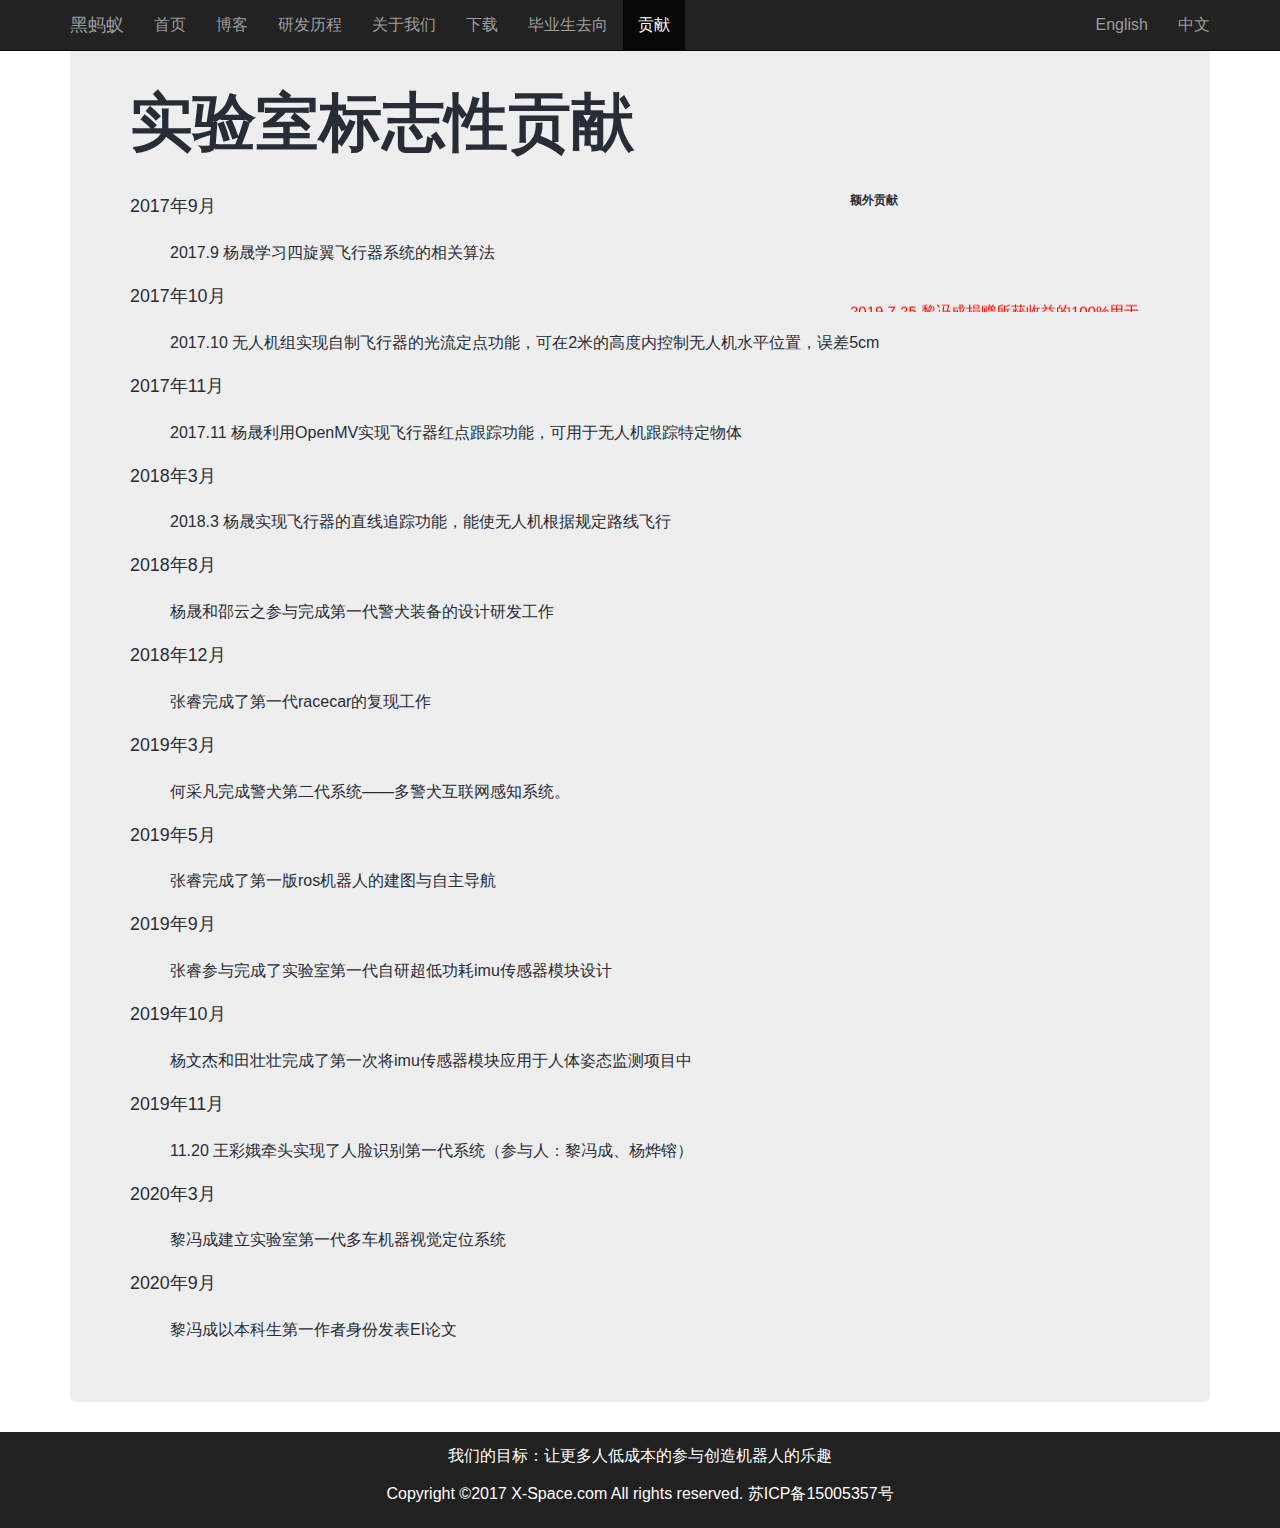
<file: contribution.html>
﻿<!doctype html>
<head>
<meta charset="utf-8">
<meta http-equiv="X-UA-Compatible" content="IE=edge,chrome=1">
<title>黑蚂蚁</title>
<meta name="description" content="">
<meta name="viewport" content="width=device-width, initial-scale=1">


<link rel="stylesheet" href="css/bootstrap.min.css">
<link rel="stylesheet" href="css/style.css">


<!--owl-carousel css-->
<link rel="stylesheet" href="css/owl-carousel/owl.carousel.css">
<link rel="stylesheet" href="css/owl-carousel/owl.theme.css">
<link rel="stylesheet" href="css/owl-carousel/owl.transitions.css">

<!--CSS for Progress Bars-->
<link rel="stylesheet" href="css/font-awesome.min.css">
<link rel="stylesheet" href="css/main.css">



	<style type="text/css">
			.hd{
				margin-bottom: 0px;
			}
			.bottom{
				display: block;
				float: left;
				width: 100%;
				margin-top: 0px;

			}
			.txt{}

			.txt span{
				display: none;
				text-decoration: none;
			}

			.txt:hover{cursor: pointer;}

			.txt:hover span{
				display: block;
				position: absolute;
				left: 10;
				bottom:56px;
				color: white;
				width:240px;
				z-index: 10;
				height: 200;
				line-height: 20px;
				background:black;
				filter:alpha(opacity=50);
				opacity: 0.5;
			}

	</style>
</head>

<body >
<nav class="navbar navbar-inverse hd navbar-fixed-top">
	  <div class="container">
	    <!-- Brand and toggle get grouped for better mobile display -->
	    <div class="navbar-header">
	      <button type="button" class="navbar-toggle collapsed" data-toggle="collapse" data-target="#bs-example-navbar-collapse-1" aria-expanded="false">
	        <span class="sr-only">Toggle navigation</span>
	        <span class="icon-bar"></span>
	        <span class="icon-bar"></span>
	        <span class="icon-bar"></span>
	      </button>
	      <a class="navbar-brand" href="http://www.blackant.org/index.html">黑蚂蚁</a>
	    </div>
	    <!-- Collect the nav links, forms, and other content for toggling -->
	    <div class="collapse navbar-collapse" id="bs-example-navbar-collapse-1">
	      <ul class="nav navbar-nav">
	        <li><a href="index.html">首页</a></li>
	        <li><a href="http://blog.blackant.org">博客</a></li>
	        <li><a href="history.html">研发历程</a></li>
	        <li ><a href="aboutus.html">关于我们</a></li>
	        <li><a href="http://pan.baidu.com/s/1jIPcJHG">下载</a></li>
			<li><a href="graduater.html">毕业生去向</a></li>
			<li class="active"><a href="contribution.html">贡献</a></li>
		
	      </ul>
	      <ul class="nav navbar-nav navbar-right">
        	<li><a href="aboutus-en.html">English</a></li>
        	<li><a href="aboutus.html">中文</a></li>
          </ul>
	    </div><!-- /.navbar-collapse -->
	  </div><!-- /.container-fluid -->
	</nav>

<div class="container">
    <div class="jumbotron">
        <h1 class="display-4 page-header">实验室标志性贡献</h1>

        <div style="float:right;">
            <strong><small>额外贡献</small></strong>
            <br>
            <marquee style="height:100px;font-size:15px; color:red; width:300px; line-height:15px;max-width:100%;" direction="up" scrolldelay="50" scrollamount="1" onMouseOver="this.stop()" onMouseOut="this.start()">
                2019.7.25 黎冯成捐赠所获收益的100%用于实验室建设<br />
                2019.10.20 杨文杰捐赠所获收益的50%用于实验室建设<br />
                2019.11.5 和采凡捐赠所获收益的100%用于实验室建设<br />
                2019.11.5 杨文杰捐赠所获收益的100%用于实验室建设<br />
                感谢以上同学的自愿捐赠，希望我们的实验室能够更好
            </marquee>
        </div>

        <p><small>2017年9月</small></p>
        <ul>
            <li>2017.9  杨晟学习四旋翼飞行器系统的相关算法</li>

        </ul>
        <p><small>2017年10月</small></p>
        <ul>
            <li>2017.10 无人机组实现自制飞行器的光流定点功能，可在2米的高度内控制无人机水平位置，误差5cm</li>

        </ul>
        <p><small>2017年11月</small></p>
        <ul>
            <li>2017.11 杨晟利用OpenMV实现飞行器红点跟踪功能，可用于无人机跟踪特定物体</li>

        </ul>
        <p><small>2018年3月</small></p>
        <ul>
            <li>2018.3  杨晟实现飞行器的直线追踪功能，能使无人机根据规定路线飞行</li>

        </ul>
        <p><small>2018年8月</small></p>
        <ul>
            <li>杨晟和邵云之参与完成第一代警犬装备的设计研发工作</li>

        </ul>
        <p><small>2018年12月</small></p>
        <ul>
            <li>张睿完成了第一代racecar的复现工作</li>

        </ul>
        <p><small>2019年3月</small></p>
        <ul>
            <li>何采凡完成警犬第二代系统——多警犬互联网感知系统。</li>

        </ul>

        <p><small>2019年5月</small></p>
        <ul>
            <li>张睿完成了第一版ros机器人的建图与自主导航</li>


        </ul>

        <p><small>2019年9月</small></p>
        <ul>
            <li>张睿参与完成了实验室第一代自研超低功耗imu传感器模块设计</li>


        </ul>

        <p><small>2019年10月</small></p>
        <ul>
            <li>杨文杰和田壮壮完成了第一次将imu传感器模块应用于人体姿态监测项目中</li>


        </ul>

        <p><small>2019年11月</small></p>
        <ul>
            <li>11.20 王彩娥牵头实现了人脸识别第一代系统（参与人：黎冯成、杨烨镕）</li>


        </ul>

        <p><small>2020年3月</small></p>
        <ul>
            <li>黎冯成建立实验室第一代多车机器视觉定位系统</li>


        </ul>

        <p><small>2020年9月</small></p>
        <ul>
            <li>黎冯成以本科生第一作者身份发表EI论文</li>


        </ul>
    </div>
</div>


<div class="bottom" style="background:#212121;padding:10px;color:#fff;">
		<p class="text-center colorw" >我们的目标：让更多人低成本的参与创造机器人的乐趣</p>
		<p class="text-center colorw">Copyright ©2017 X-Space.com All rights reserved. 苏ICP备15005357号</p>
</div>


<!-- jQuery -->
<script src="js/vendor/jquery.js"></script>
<script src="js/jquery-1.10.2.min.js"></script>



<script src="js/vendor/owl.carousel.min.js"></script>

<!-- Theme JavaScript -->

<script src="js/vendor/jquery.mixitup.js"></script>
<script src="js/vendor/wow.min.js"></script>

<script src="js/main.js"></script>
<script src="js/script.js"></script>



</body>
</html>
</file>
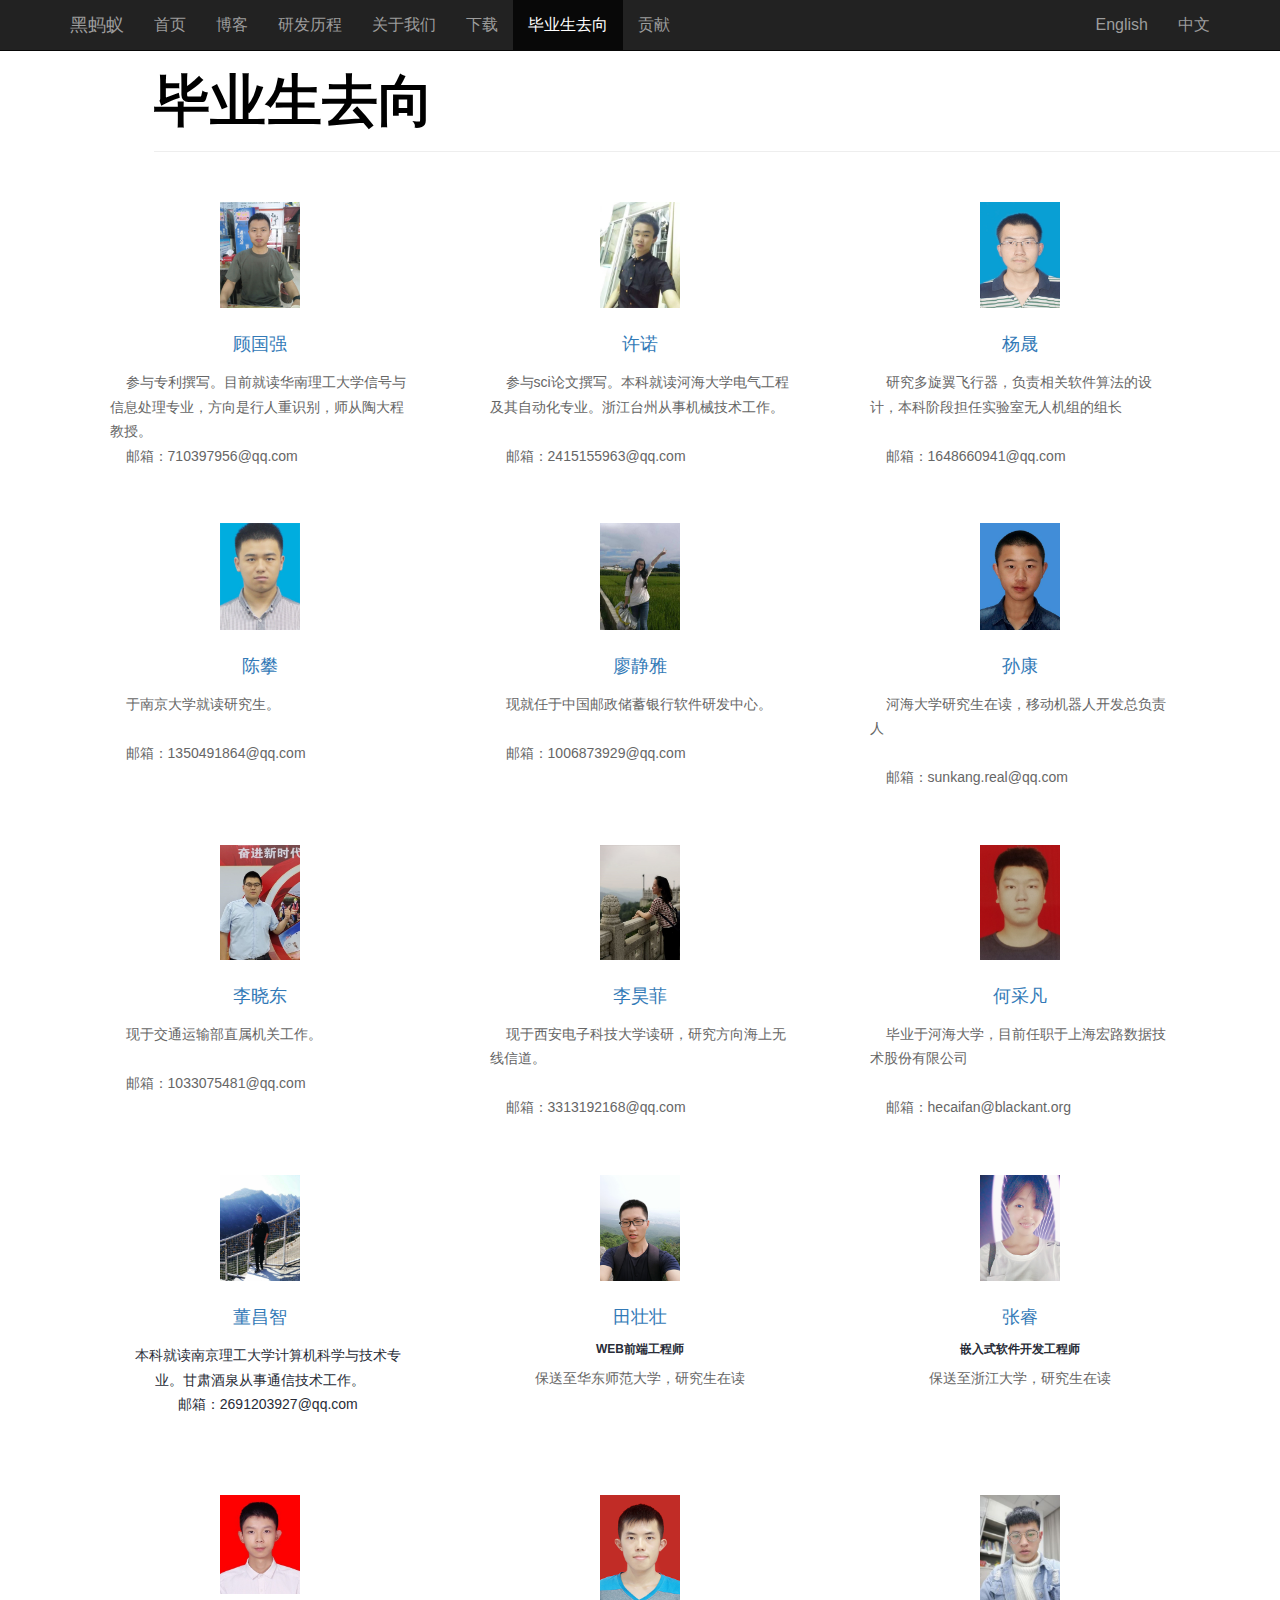
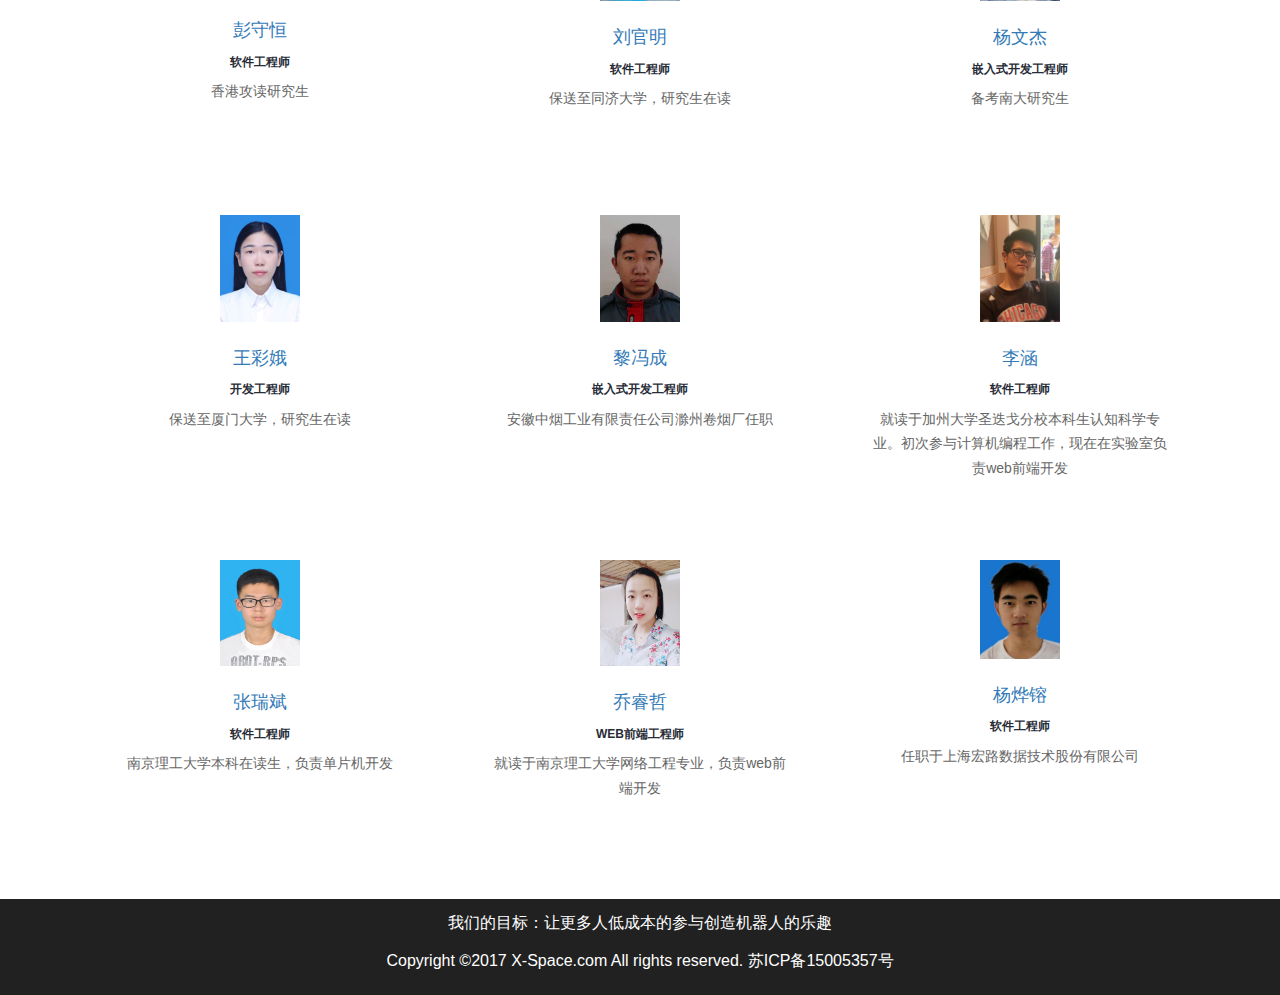
<file: graduater.html>
﻿<!doctype html>
<head>
<meta charset="utf-8">
<meta http-equiv="X-UA-Compatible" content="IE=edge,chrome=1">
<title>黑蚂蚁</title>
<meta name="description" content="">
<meta name="viewport" content="width=device-width, initial-scale=1">


<link rel="stylesheet" href="css/bootstrap.min.css">
<link rel="stylesheet" href="css/style.css">


<!--owl-carousel css-->
<link rel="stylesheet" href="css/owl-carousel/owl.carousel.css">
<link rel="stylesheet" href="css/owl-carousel/owl.theme.css">
<link rel="stylesheet" href="css/owl-carousel/owl.transitions.css">

<!--CSS for Progress Bars-->
<link rel="stylesheet" href="css/font-awesome.min.css">
<link rel="stylesheet" href="css/main.css">



	<style type="text/css">
			.hd{
				margin-bottom: 0px;
			}
			.bottom{
				display: block;
				float: left;
				width: 100%;
				margin-top: 0px;

			}
			.txt{}

			.txt span{
				display: none;
				text-decoration: none;
			}

			.txt:hover{cursor: pointer;}

			.txt:hover span{
				display: block;
				position: absolute;
				left: 10;
				bottom:56px;
				color: white;
				width:240px;
				z-index: 10;
				height: 200;
				line-height: 20px;
				background:black;
				filter:alpha(opacity=50);
				opacity: 0.5;
			}

	</style>
</head>

<body >
<nav class="navbar navbar-inverse hd navbar-fixed-top">
	  <div class="container">
	    <!-- Brand and toggle get grouped for better mobile display -->
	    <div class="navbar-header">
	      <button type="button" class="navbar-toggle collapsed" data-toggle="collapse" data-target="#bs-example-navbar-collapse-1" aria-expanded="false">
	        <span class="sr-only">Toggle navigation</span>
	        <span class="icon-bar"></span>
	        <span class="icon-bar"></span>
	        <span class="icon-bar"></span>
	      </button>
	      <a class="navbar-brand" href="http://www.blackant.org/index.html">黑蚂蚁</a>
	    </div>
	    <!-- Collect the nav links, forms, and other content for toggling -->
	    <div class="collapse navbar-collapse" id="bs-example-navbar-collapse-1">
	      <ul class="nav navbar-nav">
	        <li><a href="index.html">首页</a></li>
	        <li><a href="http://blog.blackant.org">博客</a></li>
	        <li><a href="history.html">研发历程</a></li>
	        <li ><a href="aboutus.html">关于我们</a></li>
	        <li><a href="http://pan.baidu.com/s/1jIPcJHG">下载</a></li>
			<li class="active"><a href="graduater.html">毕业生去向</a></li>
			<li><a href="contribution.html">贡献</a></li>
		
	      </ul>
	      <ul class="nav navbar-nav navbar-right">
        	<li><a href="aboutus-en.html">English</a></li>
        	<li><a href="aboutus.html">中文</a></li>
			
          </ul>
	    </div><!-- /.navbar-collapse -->
	  </div><!-- /.container-fluid -->
	</nav>

	


	<div class="page-header" style="color:black;margin-left:12%">
		<h1 style="margin-top:70px;color:black;font-size:400%"><strong>毕业生去向</strong></h1> </div>

	<div class="container">
		<div class="row">
					<div class="col-md-4 col-sm-4 col-xs-12" align="center">
						<div class="single-service" >
							<div class="single-service-icon" >
								<a href="#"><img src="img/guguoqiang.jpg" width="80"></a>
							</div>
							
							<div class="single-service-content" >
								<h4 ><a href="#" >顾国强</a></h4>
								<p align="left">&nbsp;&nbsp;&nbsp;&nbsp;参与专利撰写。目前就读华南理工大学信号与信息处理专业，方向是行人重识别，师从陶大程教授。</p>
								<p align="left">&nbsp;&nbsp;&nbsp;&nbsp;邮箱：710397956@qq.com</p>
							</div>
						</div>
					</div>
					<div class="col-md-4 col-sm-4 col-xs-12" align="center">
						<div class="single-service" >
							<div class="single-service-icon" >
								<a href="#"><img src="img/xunuo.jpg" width="80"></a>
							</div>
							
							<div class="single-service-content" >
								<h4><a href="#" >许诺</a></h4>
								<p align="left">&nbsp;&nbsp;&nbsp;&nbsp;参与sci论文撰写。本科就读河海大学电气工程及其自动化专业。浙江台州从事机械技术工作。</p>
								<br/>
								<p align="left">&nbsp;&nbsp;&nbsp;&nbsp;邮箱：2415155963@qq.com</p>
							</div>
						</div>
					</div>
					
					<div class="col-md-4 col-sm-4 col-xs-12" align="center">
						<div class="single-service" >
							<div class="single-service-icon" >
								<a href="#"><img src="img/yangsheng.jpg" width="80"></a>
							</div>
							
							<div class="single-service-content" >
								<h4><a href="#" >杨晟</a></h4>
								<p align="left">&nbsp;&nbsp;&nbsp;&nbsp;研究多旋翼飞行器，负责相关软件算法的设计，本科阶段担任实验室无人机组的组长</p>
								<br/>
								<p align="left">&nbsp;&nbsp;&nbsp;&nbsp;邮箱：1648660941@qq.com</p>
							</div>
						</div>
					</div>
					
					<div class="col-md-4 col-sm-4 col-xs-12" align="center">
						<div class="single-service" >
							<div class="single-service-icon" >
								<a href="#"><img src="img/chenpan.jpg" width="80"></a>
							</div>
							
							<div class="single-service-content" >
								<h4 ><a href="#" >陈攀</a></h4>
								<p align="left">&nbsp;&nbsp;&nbsp;&nbsp;于南京大学就读研究生。</p>
								<br/>
								<p align="left">&nbsp;&nbsp;&nbsp;&nbsp;邮箱：1350491864@qq.com</p>
							</div>
						</div>
					</div>
					
					<div class="col-md-4 col-sm-4 col-xs-12" align="center">
						<div class="single-service" >
							<div class="single-service-icon" >
								<a href="#"><img src="img/liao.jpg" width="80"></a>
							</div>
							
							<div class="single-service-content" >
								<h4 ><a href="#" >廖静雅</a></h4>
								<p align="left">&nbsp;&nbsp;&nbsp;&nbsp;现就任于中国邮政储蓄银行软件研发中心。</p>
								<br/>
								<p align="left">&nbsp;&nbsp;&nbsp;&nbsp;邮箱：1006873929@qq.com</p>
							</div>
						</div>
					</div>
					
					
						<div class="col-md-4 col-sm-4 col-xs-12" align="center">
						<div class="single-service" >
							<div class="single-service-icon" >
								<a href="#"><img src="img/sun.jpg" width="80"></a>
							</div>
							
							<div class="single-service-content" >
								<h4 ><a href="#" >孙康</a></h4>
								<p align="left">&nbsp;&nbsp;&nbsp;&nbsp;河海大学研究生在读，移动机器人开发总负责人</p>
								<br/>
								<p align="left">&nbsp;&nbsp;&nbsp;&nbsp;邮箱：sunkang.real@qq.com</p>
							</div>
						</div>
					</div>
					
					<div class="col-md-4 col-sm-4 col-xs-12" align="center">
						<div class="single-service" >
							<div class="single-service-icon" >
								<a href="#"><img src="img/lixiaodong.jpg" width="80"></a>
							</div>
							
							<div class="single-service-content" >
								<h4 ><a href="#" >李晓东</a></h4>
								<p align="left">&nbsp;&nbsp;&nbsp;&nbsp;现于交通运输部直属机关工作。</p>
								<br/>
								<p align="left">&nbsp;&nbsp;&nbsp;&nbsp;邮箱：1033075481@qq.com</p>
							</div>
						</div>
					</div>
					
					<div class="col-md-4 col-sm-4 col-xs-12" align="center">
						<div class="single-service" >
							<div class="single-service-icon" >
								<a href="#"><img src="img/lihaofei.jpg" width="80"></a>
							</div>
							
							<div class="single-service-content" >
								<h4 ><a href="#" >李昊菲</a></h4>
								<p align="left">&nbsp;&nbsp;&nbsp;&nbsp;现于西安电子科技大学读研，研究方向海上无线信道。</p>
								<br/>
								<p align="left">&nbsp;&nbsp;&nbsp;&nbsp;邮箱：3313192168@qq.com</p>
							</div>
						</div>
					</div>
					
					<div class="col-md-4 col-sm-4 col-xs-12" align="center">
						<div class="single-service" >
							<div class="single-service-icon" >
								<a href="#"><img src="img/hecaifan.png" width="80"></a>
							</div>
							
							<div class="single-service-content" >
								<h4 ><a href="#" >何采凡</a></h4>
								<p align="left">&nbsp;&nbsp;&nbsp;&nbsp;毕业于河海大学，目前任职于上海宏路数据技术股份有限公司</p>
								<br/>
								<p align="left">&nbsp;&nbsp;&nbsp;&nbsp;邮箱：hecaifan@blackant.org</p>
							</div>
						</div>
					</div>
					
					<div class="col-md-4 col-sm-4 col-xs-12" align="center">
						<div class="single-service" >
							<div class="single-service-icon" >
								<a href="#"><img src="img/dongchangzhi.jpg" width="80"></a>
							</div>
							
							<div class="single-service-content" >
								<h4 ><a href="#" >董昌智</a></h4>
								&nbsp;&nbsp;&nbsp;&nbsp;本科就读南京理工大学计算机科学与技术专业。甘肃酒泉从事通信技术工作。
								<br/>
								&nbsp;&nbsp;&nbsp;&nbsp;邮箱：2691203927@qq.com
							</div>
						</div>
					</div>

			        <div class="col-md-4 col-sm-4 col-xs-12" align="center">
				        <div class="single-service">
					        <div class="single-service-icon">
						        <a href="#"><img src="img/tianzhuangzhuang.jpg" width="80"></a>
					        </div>

					            <div class="single-service-content">
					        	<h4><a href="#">田壮壮</a></h4>
					        	<h6>web前端工程师</h6>
						        <p>保送至华东师范大学，研究生在读</p>
						        </br>
						        </br>
					        </div>
				        </div>
			        </div>

			        <div class="col-md-4 col-sm-4 col-xs-12" align="center">
				        <div class="single-service">
					        <div class="single-service-icon">
						        <a href="#"><img src="img/zhangrui.jpg" width="80"></a>
							</div>

					        <div class="single-service-content">
						        <h4><a href="#">张睿</a></h4>
						        <h6>嵌入式软件开发工程师</h6>
						        <p>保送至浙江大学，研究生在读</p>
						        </br>
						        </br>
					        </div>
				        </div>
			        </div>

			        <div class="col-md-4 col-sm-4 col-xs-12" align="center">
				        <div class="single-service">
					        <div class="single-service-icon">
						        <a href="#"><img src="img/pengshouheng.jpg" width="80"></a>
					        </div>

					            <div class="single-service-content">
					     	    <h4><a href="#">彭守恒</a></h4>
					     	    <h6>软件工程师</h6>
						        <p>香港攻读研究生</p>
					        </div>
				        </div>
			        </div>

			        <div class="col-md-4 col-sm-4 col-xs-12" align="center">
				        <div class="single-service">
					        <div class="single-service-icon">
					        	<a href="#"><img src="img/liuguanming.jpg" width="80"></a>
					        </div>

					        <div class="single-service-content">
						        <h4><a href="#">刘官明</a></h4>
						        <h6>软件工程师</h6>
						        <p>保送至同济大学，研究生在读</p>
						        </br>
						        </br>
					         </div>
				        </div>
			        </div>

			        <div class="col-md-4 col-sm-4 col-xs-12" align="center">
				        <div class="single-service">
					        <div class="single-service-icon">
						        <a href="#"><img src="img/yangwenjie.jpg" width="80"></a>
					        </div>

					        <div class="single-service-content">
						        <h4><a href="#">杨文杰</a></h4>
						        <h6>嵌入式开发工程师</h6>
						        <p>备考南大研究生</p>
						        </br>
						        </br>
					        </div>
				        </div>
			        </div>

			         <div class="col-md-4 col-sm-4 col-xs-12" align="center">
				        <div class="single-service">
					        <div class="single-service-icon">
						        <a href="#"><img src="img/wangcaie.jpg" width="80"></a>
							</div>

					        <div class="single-service-content">
						        <h4><a href="#">王彩娥</a></h4>
						        <h6>开发工程师</h6>
						        <p>保送至厦门大学，研究生在读</p>
					        </div>
				        </div>
			        </div>

			        <div class="col-md-4 col-sm-4 col-xs-12" align="center">
				        <div class="single-service">
					        <div class="single-service-icon">
						        <a href="#"><img src="img/lifengcheng.jpg" width="80"></a>
					        </div>

					        <div class="single-service-content">
						        <h4><a href="#">黎冯成</a></h4>
						        <h6>嵌入式开发工程师</h6>
						        <p>安徽中烟工业有限责任公司滁州卷烟厂任职</p>
						        </br>
						        </br>
					        </div>
				        </div>
			        </div>

			        <div class="col-md-4 col-sm-4 col-xs-12" align="center">
				        <div class="single-service">
					        <div class="single-service-icon">
						        <a href="#"><img src="img/lihan.jpg" width="80"></a>
					        </div>

					        <div class="single-service-content">
						        <h4><a href="#">李涵</a></h4>
					        	<h6>软件工程师</h6>
						        <p>就读于加州大学圣迭戈分校本科生认知科学专业。初次参与计算机编程工作，现在在实验室负责web前端开发</p>
						        </br>
					        </div>

				        </div>
			        </div>


			        <div class="col-md-4 col-sm-4 col-xs-12" align="center">
				        <div class="single-service">
					        <div class="single-service-icon">
						        <a href="#"><img src="img/zhangruibin.jpg" width="80"></a>
					        </div>

					        <div class="single-service-content">
						        <h4><a href="#">张瑞斌</a></h4>
								<h6>软件工程师</h6>
						        <p>南京理工大学本科在读生，负责单片机开发</p>
						        </br>
						        </br>
					        </div>
				        </div>
			        </div>

			        <div class="col-md-4 col-sm-4 col-xs-12" align="center">
				        <div class="single-service">
					        <div class="single-service-icon">
						        <a href="#"><img src="img/qiaoruizhe.jpg" width="80"></a>
					        </div>

					        <div class="single-service-content">
						        <h4><a href="#">乔睿哲</a></h4>
						        <h6>web前端工程师</h6>
					        	<p>就读于南京理工大学网络工程专业，负责web前端开发</p>
						        </br>
					        	</br>
				        	</div>
			        	</div>
			        </div>


		        	<div class="col-md-4 col-sm-4 col-xs-12" align="center">
			        	<div class="single-service">
				        	<div class="single-service-icon">
				        		<a href="#"><img src="img/yangyerong.jpg" width="80"></a>
				         	</div>

				        	<div class="single-service-content">
					        	<h4><a href="#">杨烨镕</a></h4>
					        	<h6>软件工程师</h6>
					        	<p>任职于上海宏路数据技术股份有限公司</p>
					        	</br>

				        	</div>
				        </div>
		        	</div>

		</div>
</br>		
								

									

	</div>


<div class="bottom" style="background:#212121;padding:10px;color:#fff;">
		<p class="text-center colorw" >我们的目标：让更多人低成本的参与创造机器人的乐趣</p>
		<p class="text-center colorw">Copyright ©2017 X-Space.com All rights reserved. 苏ICP备15005357号</p>
</div>


<!-- jQuery -->
<script src="js/vendor/jquery.js"></script>
<script src="js/jquery-1.10.2.min.js"></script>



<script src="js/vendor/owl.carousel.min.js"></script>

<!-- Theme JavaScript -->

<script src="js/vendor/jquery.mixitup.js"></script>
<script src="js/vendor/wow.min.js"></script>

<script src="js/main.js"></script>
<script src="js/script.js"></script>



</body>
</html>
</file>
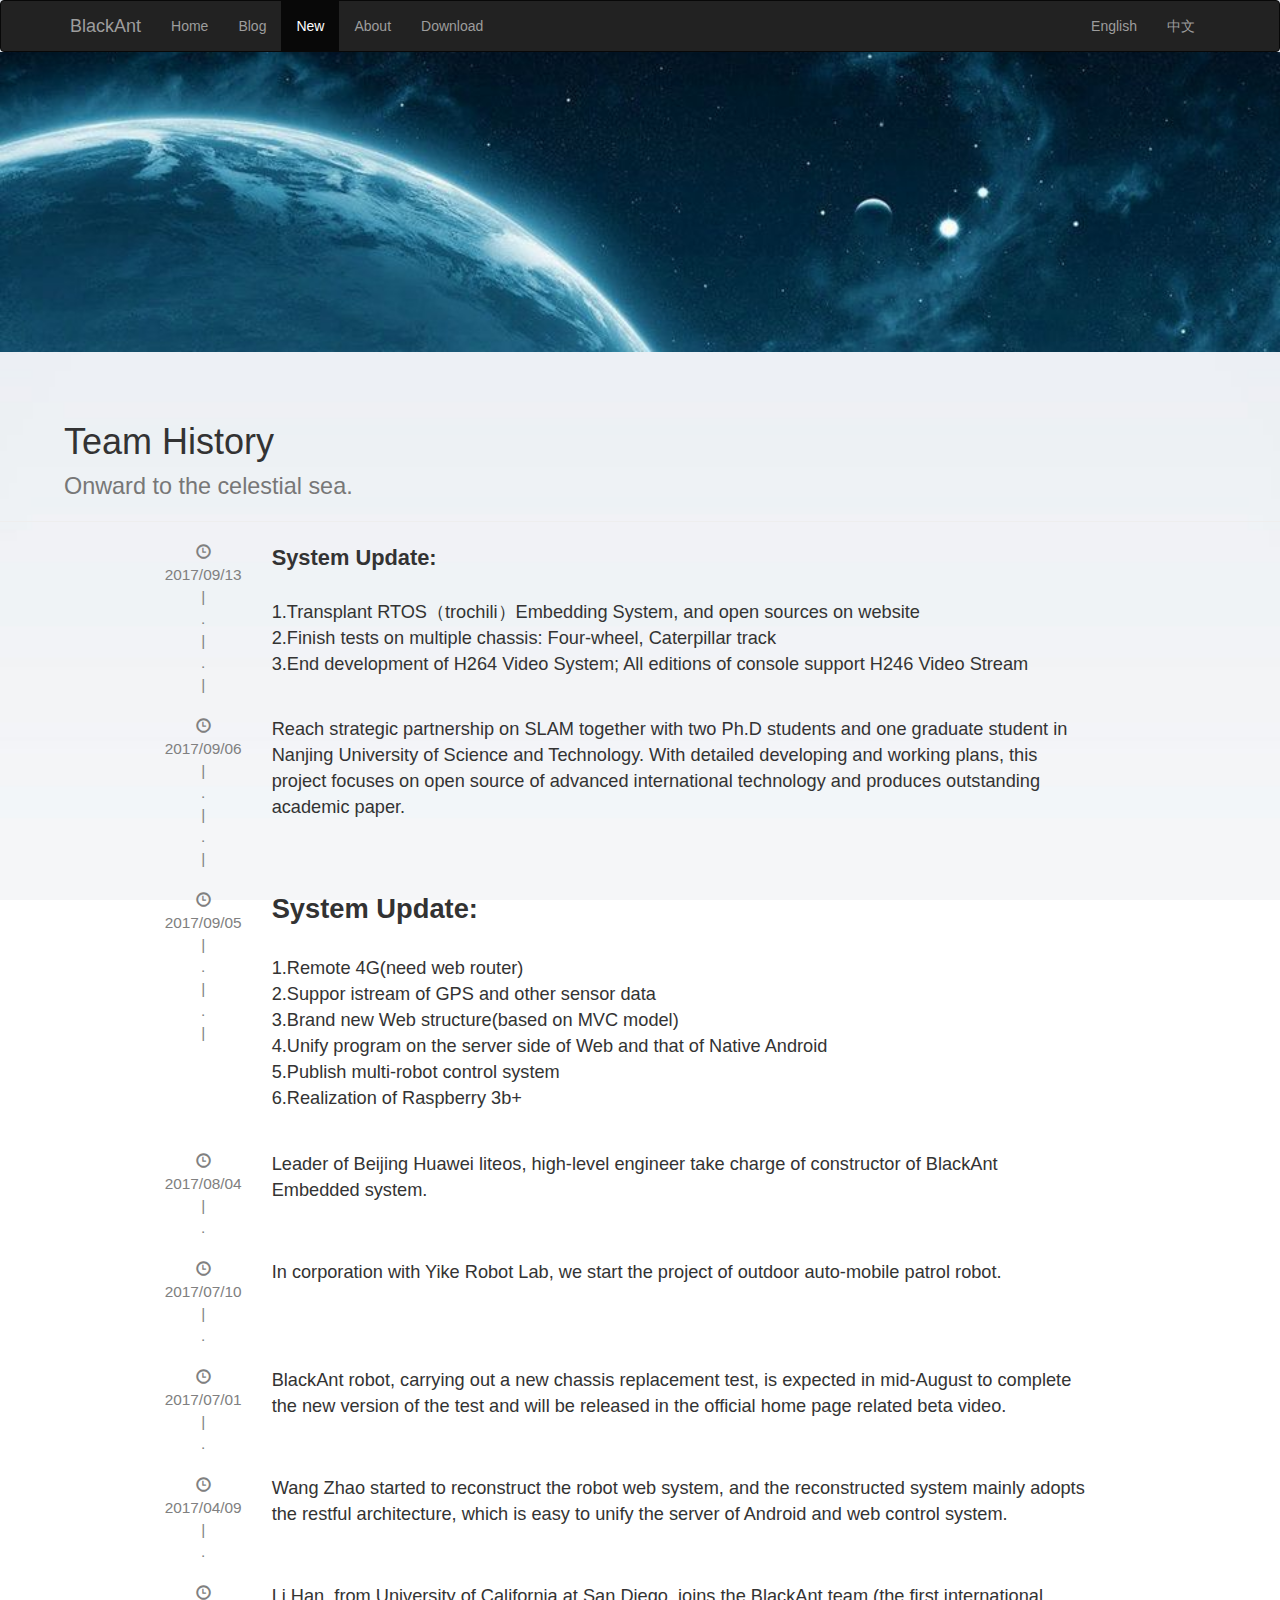
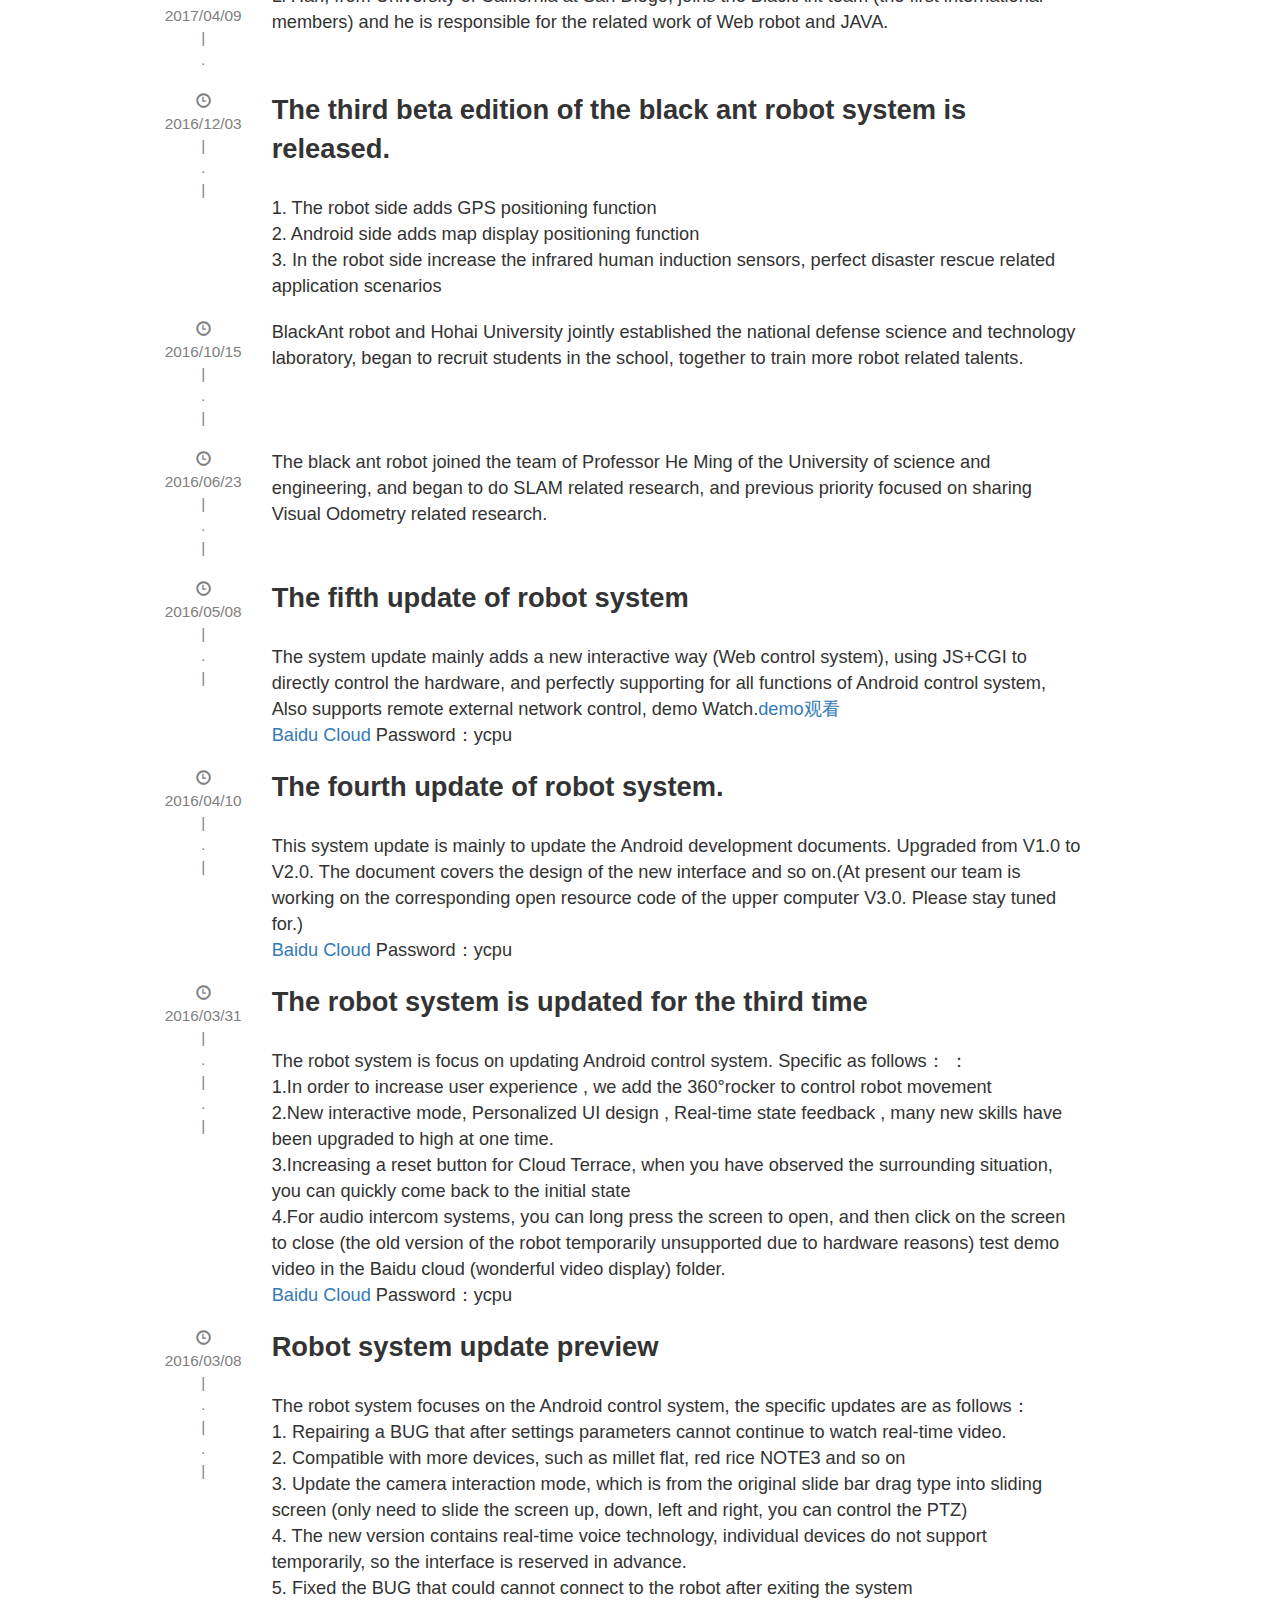
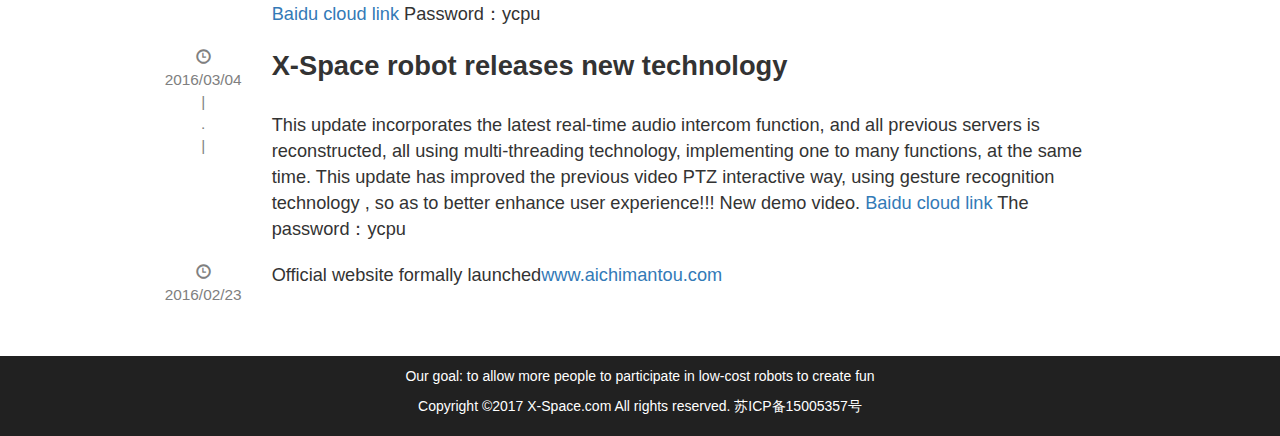
<file: history-en.html>
<!DOCTYPE html>
<html lang="en">
<head>
	<meta charset="UTF-8">
	<title>黑蚂蚁</title>
	<link rel="stylesheet" type="text/css" href="css/bootstrap.min.css">
	<script src="js/jquery-1.10.2.min.js"></script>
	<script src="js/bootstrap.min.js"></script>
	<style type="text/css">
	.hd{
			margin-bottom: 0px;
		}
	.bottom{
			display: block;
			float: left;
			width: 100%;
			margin-top: 0px;
		}

	body{
		background-image: url('img/Light.jpg');
		background-position: 50% 50%;
		background-attachment: fixed;
		background-size: 300%
	}
	.time{
		text-align:center;
		font-size:110%;
	}
	.content{
		float:left;
		font-size:130%;
	}
	.box{
		margin-top: 10px;
	}
	</style>
</head>

<body>
	<nav class="navbar navbar-inverse hd">
	  <div class="container">
	    <!-- Brand and toggle get grouped for better mobile display -->
	    <div class="navbar-header">
	      <button type="button" class="navbar-toggle collapsed" data-toggle="collapse" data-target="#bs-example-navbar-collapse-1" aria-expanded="false">
	        <span class="sr-only">Toggle navigation</span>
	        <span class="icon-bar"></span>
	        <span class="icon-bar"></span>
	        <span class="icon-bar"></span>
	      </button>
	      <a class="navbar-brand" href="http://www.blackant.org/index-en.html">BlackAnt</a>
	    </div>

	    <!-- Collect the nav links, forms, and other content for toggling -->
	    <div class="collapse navbar-collapse" id="bs-example-navbar-collapse-1">
	      <ul class="nav navbar-nav">
	        <li><a href="index-en.html">Home</a></li>
	        <li><a href="http://blog.blackant.org">Blog</a></li>
	        <li class="active"><a href="new/history-en.html">New</a></li>
	        <li><a href="aboutus-en.html">About</a></li>
	        <li><a href="http://pan.baidu.com/s/1jIPcJHG">Download</a></li>
	      </ul>
	      <ul class="nav navbar-nav navbar-right">
        	<li><a href="history-en.html">English</a></li>
        	<li><a href="history.html">中文</a></li>
          </ul>
	    </div><!-- /.navbar-collapse -->
	  </div><!-- /.container-fluid -->
	</nav>

	<div class="jumbotron hidden-xs" style="background-image:url(img/Sky.jpg);background-size:100%;background-attachment:fixed;height:300px">
  		<div class="container" style="color:white">
  		</div>
	</div>

	<div class="jumbotron visible-xs-block" style="background-image:url(img/Sky.jpg);background-size:200%;background-attachment:fixed;height:300px">
  		<div class="container" style="color:white">
  		</div>
	</div>

	<div class="page-header" style="padding:10px 5% 10px;font-size:150%">
  		<h1>Team History</br><small>Onward to the celestial sea.</small></h1>
	</div>

	<div class="container box">
		<div class="row">
			<div class="col-md-offset-1 col-sm-offset-1 col-xs-offset-2 col-md-10 col-sm-10 col-xs-10">
				<div class="col-sm-1 col-md-1 col-xs-1">
					<div class="time">
						<div style="color:gray;float:right">
							<p><span class="glyphicon glyphicon-time" aria-hidden="true"></span></br>
							2017/09/13</br>|</br>.</br>|</br>.</br>|
							</p>
						</div>
					</div>
				</div>
				<div class="col-sm-11 col-md-11 col-xs-11">
					<div class="content">
						<p>
						<strong style="font-size:120%">System Update:</strong>
				</br></br>1.Transplant RTOS（trochili）Embedding System, and open sources on website</br>
2.Finish tests on multiple chassis: Four-wheel, Caterpillar track</br>
3.End development of H264 Video System; All editions of console support H246 Video Stream
			</p>
					</div>		
				</div>
			</div>
		</div>
	</div>
	<div class="container box">
		<div class="row">
			<div class="col-md-offset-1 col-sm-offset-1 col-xs-offset-2 col-md-10 col-sm-10 col-xs-10">
				<div class="col-sm-1 col-md-1 col-xs-1">
					<div class="time">
						<div style="color:gray;float:right">
							<p><span class="glyphicon glyphicon-time" aria-hidden="true"></span></br>
							2017/09/06</br>|</br>.</br>|</br>.</br>|
							</p>
						</div>
					</div>
				</div>
				<div class="col-sm-11 col-md-11 col-xs-11">
					<div class="content">
						<p>
							Reach strategic partnership on SLAM together with two Ph.D students and one graduate student in Nanjing University of Science and Technology. With detailed developing and working plans, this project focuses on open source of advanced international technology and produces outstanding academic paper.
			</p>
					</div>		
				</div>
			</div>
		</div>
	</div>
	<div class="container box">
		<div class="row">
			<div class="col-md-offset-1 col-sm-offset-1 col-xs-offset-2 col-md-10 col-sm-10 col-xs-10">
				<div class="col-sm-1 col-md-1 col-xs-1">
					<div class="time">
						<div style="color:gray;float:right">
							<p><span class="glyphicon glyphicon-time" aria-hidden="true"></span></br>
							2017/09/05</br>|</br>.</br>|</br>.</br>|
							</p>
						</div>
					</div>
				</div>
				<div class="col-sm-11 col-md-11 col-xs-11">
					<div class="content">
						<p>
						<strong style="font-size:150%">System Update:</strong>
				</br></br>1.Remote 4G(need web router)</br>
2.Suppor istream of GPS and other sensor data</br>
3.Brand new Web structure(based on MVC model)</br>
4.Unify program on the server side of Web and that of Native Android</br>
5.Publish multi-robot control system</br>
6.Realization of Raspberry 3b+</br>
			</p>
					</div>		
				</div>
			</div>
		</div>
	</div>
	<div class="container box" style="padding-top:20px">
		<div class="row">
			<div class="col-md-offset-1 col-sm-offset-1 col-xs-offset-2 col-md-10 col-sm-10 col-xs-10">
				<div class="col-sm-1 col-md-1 col-xs-1">
					<div class="time">
						<div style="color:gray;float:right">
							<p><span class="glyphicon glyphicon-time" aria-hidden="true"></span></br>
							2017/08/04</br>|</br>.
							</p>
						</div>
					</div>
				</div>
				<div class="col-sm-11 col-md-11 col-xs-11">
					<div class="content">
						<p>
							Leader of Beijing Huawei liteos, high-level engineer take charge of constructor of BlackAnt Embedded system.
						</p>
					</div>		
				</div>
			</div>
		</div>
	</div>
	<div class="container box">
		<div class="row">
			<div class="col-md-offset-1 col-sm-offset-1 col-xs-offset-2 col-md-10 col-sm-10 col-xs-10">
				<div class="col-sm-1 col-md-1 col-xs-1">
					<div class="time">
						<div style="color:gray;float:right">
							<p><span class="glyphicon glyphicon-time" aria-hidden="true"></span></br>
							2017/07/10</br>|</br>.
							</p>
						</div>
					</div>
				</div>
				<div class="col-sm-11 col-md-11 col-xs-11">
					<div class="content">
						<p>
						In corporation with Yike Robot Lab, we start the project of outdoor auto-mobile patrol robot.
					</p>
					</div>		
				</div>
			</div>
		</div>
	</div>
	<div class="container box">
		<div class="row">
			<div class="col-md-offset-1 col-sm-offset-1 col-xs-offset-2 col-md-10 col-sm-10 col-xs-10">
				<div class="col-sm-1 col-md-1 col-xs-1">
					<div class="time">
						<div style="color:gray;float:right">
							<p><span class="glyphicon glyphicon-time" aria-hidden="true"></span></br>
							2017/07/01</br>|</br>.
							</p>
						</div>
					</div>
				</div>
				<div class="col-sm-11 col-md-11 col-xs-11">
					<div class="content">
						<p>BlackAnt robot, carrying out a new chassis replacement test, is expected in mid-August to complete the new version of the test and will be released in the official home page related beta video.</p>
					</div>		
				</div>
			</div>
		</div>
	</div>
	<div class="container box">
		<div class="row">
			<div class="col-md-offset-1 col-sm-offset-1 col-xs-offset-2 col-md-10 col-sm-10 col-xs-10">
				<div class="col-sm-1 col-md-1 col-xs-1">
					<div class="time">
						<div style="color:gray;float:right">
							<p><span class="glyphicon glyphicon-time" aria-hidden="true"></span></br>
							2017/04/09</br>|</br>.
							</p>
						</div>
					</div>
				</div>
				<div class="col-sm-11 col-md-11 col-xs-11">
					<div class="content">
						<p>Wang Zhao started to reconstruct the robot web system, and the reconstructed system mainly adopts the restful architecture, which is easy to unify the server of Android and web control system.
</p>
					</div>		
				</div>
			</div>
		</div>
	</div>

	<div class="container box">
		<div class="row">
			<div class="col-md-offset-1 col-sm-offset-1 col-xs-offset-2 col-md-10 col-sm-10 col-xs-10">
				<div class="col-sm-1 col-md-1 col-xs-1">
					<div class="time">
						<div style="color:gray;float:right">
							<p><span class="glyphicon glyphicon-time" aria-hidden="true"></span></br>
							2017/04/09</br>|</br>.
							</p>
						</div>
					</div>
				</div>
				<div class="col-sm-11 col-md-11 col-xs-11">
					<div class="content">
						<p>Li Han, from University of California at San Diego, joins the BlackAnt team (the first international members) and he is responsible for the related work of Web robot and JAVA.
						</p>
					</div>		
				</div>
			</div>
		</div>
	</div>
	<div class="container box">
		<div class="row">
			<div class="col-md-offset-1 col-sm-offset-1 col-xs-offset-2 col-md-10 col-sm-10 col-xs-10">
				<div class="col-sm-1 col-md-1 col-xs-1">
					<div class="time">
						<div style="color:gray;float:right">
							<p><span class="glyphicon glyphicon-time" aria-hidden="true"></span></br>
							2016/12/03</br>|</br>.</br>|
							</p>
						</div>
					</div>
				</div>
				<div class="col-sm-11 col-md-11 col-xs-11">
					<div class="content">
						<p>
						<strong style="font-size:150%">The third beta edition of the black ant robot system is released.
</strong></br></br>
						1.  The robot side adds GPS positioning function</br>
						2. Android side adds map display positioning function</br>
						3. In the robot side increase the infrared human induction sensors, perfect disaster rescue related application scenarios</br>
						</p>
					</div>		
				</div>
			</div>
		</div>
	</div>
	
	<div class="container box">
		<div class="row">
			<div class="col-md-offset-1 col-sm-offset-1 col-xs-offset-2 col-md-10 col-sm-10 col-xs-10">
				<div class="col-sm-1 col-md-1 col-xs-1">
					<div class="time">
						<div style="color:gray;float:right">
							<p><span class="glyphicon glyphicon-time" aria-hidden="true"></span></br>
							2016/10/15</br>|</br>.</br>|
							</p>
						</div>
					</div>
				</div>
				<div class="col-sm-11 col-md-11 col-xs-11">
					<div class="content">
						<p>
						BlackAnt robot and Hohai University jointly established the national defense science and technology laboratory, began to recruit students in the school, together to train more robot related talents.
						</p>
					</div>		
				</div>
			</div>
		</div>
	</div>
	<div class="container box">
		<div class="row">
			<div class="col-md-offset-1 col-sm-offset-1 col-xs-offset-2 col-md-10 col-sm-10 col-xs-10">
				<div class="col-sm-1 col-md-1 col-xs-1">
					<div class="time">
						<div style="color:gray;float:right">
							<p><span class="glyphicon glyphicon-time" aria-hidden="true"></span></br>
							2016/06/23</br>|</br>.</br>|
							</p>
						</div>
					</div>
				</div>
				<div class="col-sm-11 col-md-11 col-xs-11">
					<div class="content">
						<p>
						The black ant robot joined the team of Professor He Ming of the University of science and engineering, and began to do SLAM related research, and previous priority focused on sharing Visual Odometry related research.
			</p>
					</div>		
				</div>
			</div>
		</div>
	</div>

	<div class="container box">
		<div class="row">
			<div class="col-md-offset-1 col-sm-offset-1 col-xs-offset-2 col-md-10 col-sm-10 col-xs-10">
				<div class="col-sm-1 col-md-1 col-xs-1">
					<div class="time">
						<div style="color:gray;float:right">
							<p><span class="glyphicon glyphicon-time" aria-hidden="true"></span></br>
							2016/05/08</br>|</br>.</br>|
							</p>
						</div>
					</div>
				</div>
				<div class="col-sm-11 col-md-11 col-xs-11">
					<div class="content">
						<p>
						<strong style="font-size:150%">The fifth update of robot system</strong></br></br>
				The system update mainly adds a new interactive way (Web control system), using JS+CGI to directly control the hardware, and perfectly supporting for all functions of Android control system, Also supports remote external network control, demo Watch.<a href="http://v.youku.com/v_show/id_XMTU1MTc5NDA5Mg==.html">demo观看</a></br><a href="http://pan.baidu.com/s/1qX5UgtI">Baidu Cloud</a>  Password：ycpu
			</p>
					</div>		
				</div>
			</div>
		</div>
	</div>

	<div class="container box">
		<div class="row">
			<div class="col-md-offset-1 col-sm-offset-1 col-xs-offset-2 col-md-10 col-sm-10 col-xs-10">
				<div class="col-sm-1 col-md-1 col-xs-1">
					<div class="time">
						<div style="color:gray;float:right">
							<p><span class="glyphicon glyphicon-time" aria-hidden="true"></span></br>
							2016/04/10</br>|</br>.</br>|
							</p>
						</div>
					</div>
				</div>
				<div class="col-sm-11 col-md-11 col-xs-11">
					<div class="content">
						<p>
						<strong style="font-size:150%">The fourth update of robot system.
</strong></br></br>
				This system update is mainly to update the Android development documents. Upgraded from V1.0 to V2.0. The document covers the design of the new interface and so on.(At present our team is working on the corresponding open resource code of the upper computer V3.0.
Please stay tuned for.)
</br><a href="http://pan.baidu.com/s/1qX5UgtI">Baidu Cloud</a>  Password：ycpu
			</p>
					</div>		
				</div>
			</div>
		</div>
	</div>
	<div class="container box">
		<div class="row">
			<div class="col-md-offset-1 col-sm-offset-1 col-xs-offset-2 col-md-10 col-sm-10 col-xs-10">
				<div class="col-sm-1 col-md-1 col-xs-1">
					<div class="time">
						<div style="color:gray;float:right">
							<p><span class="glyphicon glyphicon-time" aria-hidden="true"></span></br>
							2016/03/31</br>|</br>.</br>|</br>.</br>|
							</p>
						</div>
					</div>
				</div>
				<div class="col-sm-11 col-md-11 col-xs-11">
					<div class="content">
						<p>
						<strong style="font-size:150%">The robot system is updated for the third time</strong></br></br>
				The robot system is focus on updating Android control system. Specific as follows：
：</br>1.In order to increase user experience , we add the 360°rocker to control robot movement</br>
2.New interactive mode, Personalized UI design , Real-time state feedback , many new skills have been upgraded to high at one time.</br>
3.Increasing a reset button for Cloud Terrace, when you have observed the surrounding situation, you can quickly come back to the initial state</br>
4.For audio intercom systems, you can long press the screen to open, and then click on the screen to close (the old version of the robot temporarily unsupported due to hardware reasons) test demo video in the Baidu cloud (wonderful video display) folder.
</br>
<a href="http://pan.baidu.com/s/1qX5UgtI">Baidu Cloud</a>  Password：ycpu
			</p>
					</div>		
				</div>
			</div>
		</div>
	</div>

	<div class="container box">
		<div class="row">
			<div class="col-md-offset-1 col-sm-offset-1 col-xs-offset-2 col-md-10 col-sm-10 col-xs-10">
				<div class="col-sm-1 col-md-1 col-xs-1">
					<div class="time">
						<div style="color:gray;float:right">
							<p><span class="glyphicon glyphicon-time" aria-hidden="true"></span></br>
							2016/03/08</br>|</br>.</br>|</br>.</br>|
							</p>
						</div>
					</div>
				</div>
				<div class="col-sm-11 col-md-11 col-xs-11">
					<div class="content">
						<p>
						<strong style="font-size:150%">Robot system update preview
</strong></br></br>
				The robot system focuses on the Android control system, the specific updates are as follows：</br>
				1. Repairing a BUG that after settings parameters cannot continue to watch real-time video.</br>
				2. Compatible with more devices, such as millet flat, red rice NOTE3 and so on</br>
				3. Update the camera interaction mode, which is from the original slide bar drag type into sliding screen (only need to slide the screen up, down, left and right, you can control the PTZ)</br>
				4. The new version contains real-time voice technology, individual devices do not support temporarily, so the interface is reserved in advance.</br>
				5. Fixed the BUG that could cannot connect to the robot after exiting the system
</br>
				<a href="http://pan.baidu.com/s/1qX5UgtI">Baidu cloud link</a>  Password：ycpu
						</p>
					</div>		
				</div>
			</div>
		</div>
	</div>

	<div class="container box">
		<div class="row">
			<div class="col-md-offset-1 col-sm-offset-1 col-xs-offset-2 col-md-10 col-sm-10 col-xs-10">
				<div class="col-sm-1 col-md-1 col-xs-1">
					<div class="time">
						<div style="color:gray;float:right">
							<p><span class="glyphicon glyphicon-time" aria-hidden="true"></span></br>
							2016/03/04</br>|</br>.</br>|
							</p>
						</div>
					</div>
				</div>
				<div class="col-sm-11 col-md-11 col-xs-11">
					<div class="content">
						<p>
						<strong style="font-size:150%">X-Space robot releases new technology
</strong></br></br>
				This update incorporates the latest real-time audio intercom function, and all previous servers is reconstructed, all using multi-threading technology, implementing one to many functions, at the same time. This update has improved the previous video PTZ interactive way, using gesture recognition technology , so as to better enhance user experience!!! New demo video.
<a href="http://pan.baidu.com/s/1qX5UgtI">Baidu cloud link</a>  The password：ycpu
						</p>
					</div>		
				</div>
			</div>
		</div>
	</div>

	<div class="container box">
		<div class="row">
			<div class="col-md-offset-1 col-sm-offset-1 col-xs-offset-2 col-md-10 col-sm-10 col-xs-10">
				<div class="col-sm-1 col-md-1 col-xs-1">
					<div class="time">
						<div style="color:gray;float:right">
							<p><span class="glyphicon glyphicon-time" aria-hidden="true"></span></br>
							2016/02/23
							</p>
						</div>
					</div>
				</div>
				<div class="col-sm-11 col-md-11 col-xs-11">
					<div class="content">
						<p>
						Official website formally launched<a href="www.aichimantou.com">www.aichimantou.com</a>
						</p>
					</div>		
				</div>
			</div>
		</div>
	</div>
	
	<div class="bottom" style="background:#212121;padding:10px;color:#fff;margin-top:40px">
		<p class="text-center">Our goal: to allow more people to participate in low-cost robots to create fun</p>
		<p class="text-center">Copyright ©2017 X-Space.com All rights reserved. 苏ICP备15005357号</p>
	</div>


</body>
</html>
</file>
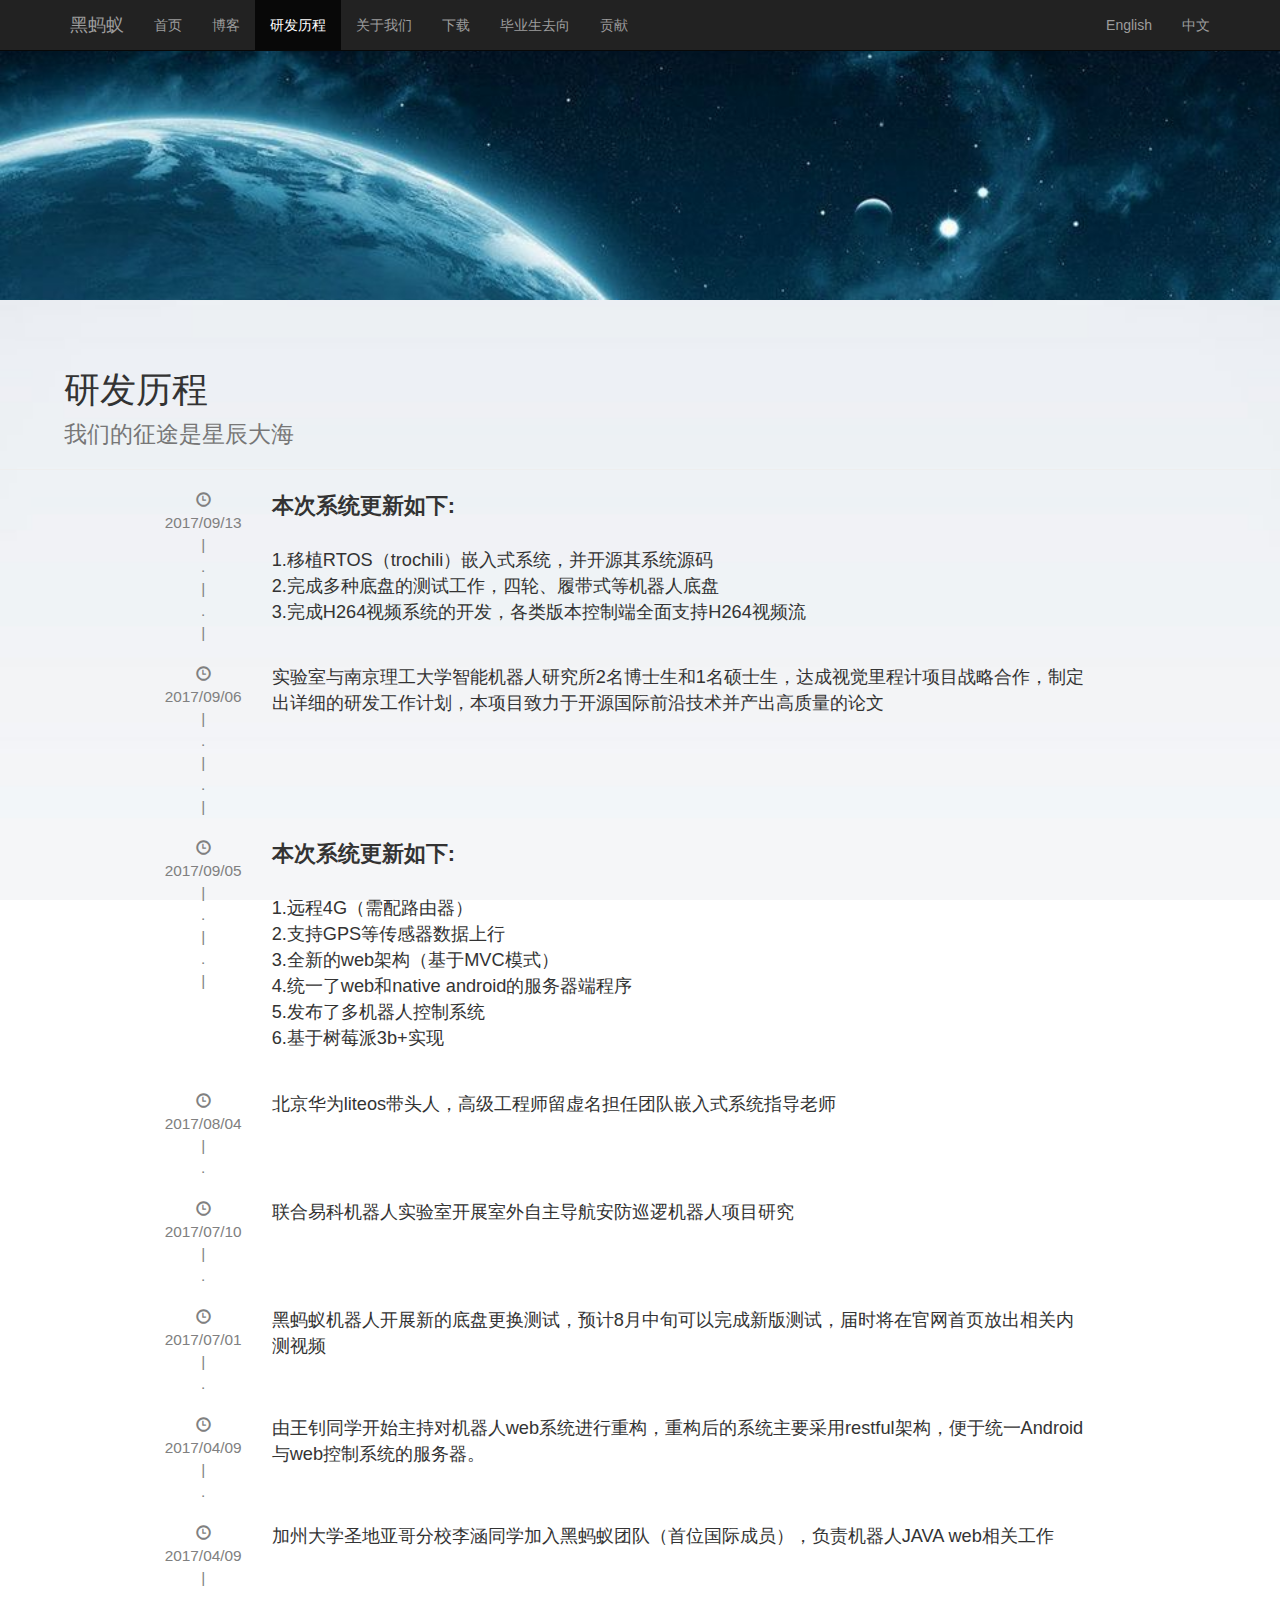
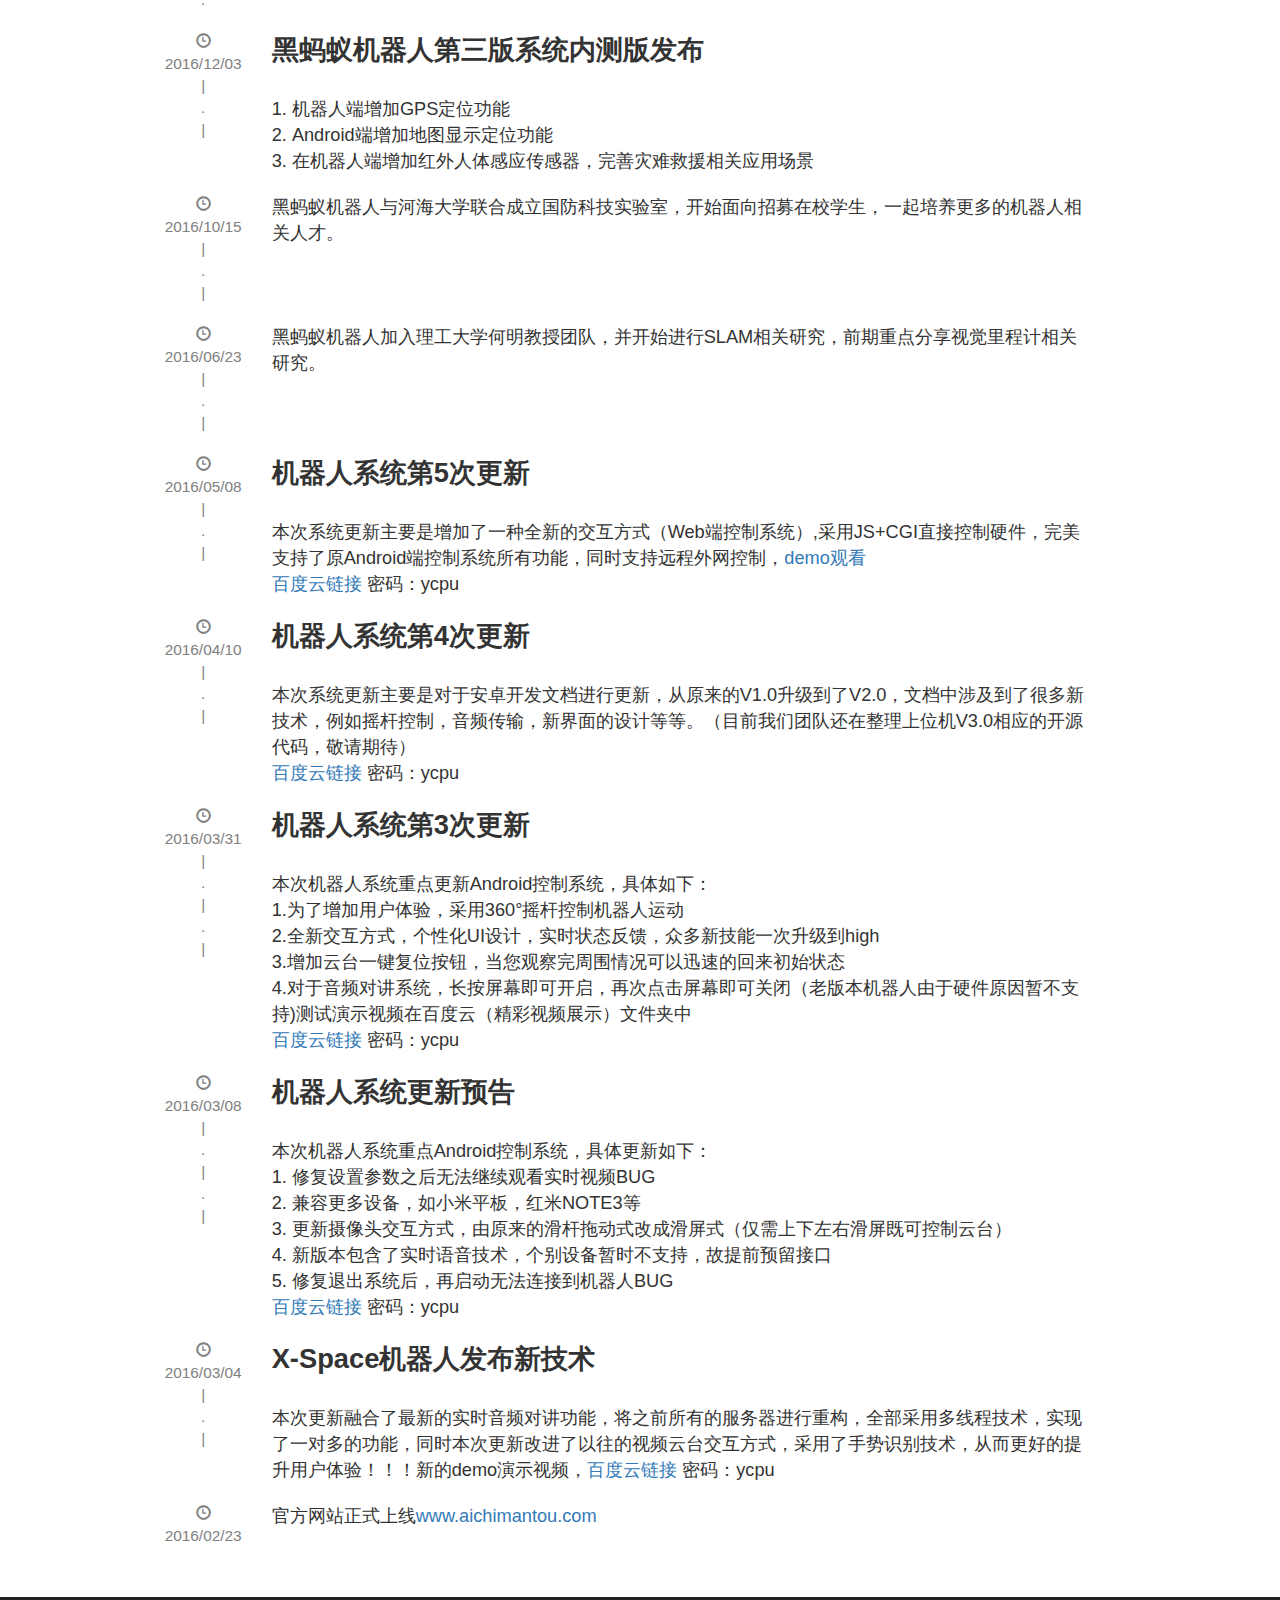
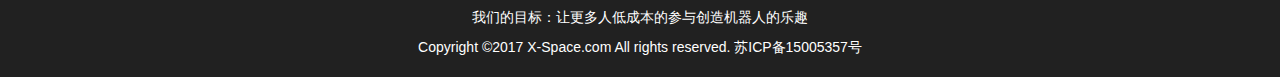
<file: history.html>
<!DOCTYPE html>
<html lang="en">
<head>
	<meta charset="UTF-8">
	<title>黑蚂蚁</title>
	<link rel="stylesheet" type="text/css" href="css/bootstrap.min.css">
	<script src="js/jquery-1.10.2.min.js"></script>
	<script src="js/bootstrap.min.js"></script>
	<style type="text/css">
	.hd{
			margin-bottom: 0px;
		}
	.bottom{
			display: block;
			float: left;
			width: 100%;
			margin-top: 0px;
		}

	body{
		background-image: url('img/Light.jpg');
		background-position: 50% 50%;
		background-attachment: fixed;
		background-size: 300%
	}
	.time{
		text-align:center;
		font-size:110%;
	}
	.content{
		float:left;
		font-size:130%;
	}
	.box{
		margin-top: 10px;
	}
	</style>
</head>

<body>
	<nav class="navbar navbar-inverse hd navbar-fixed-top">
	  <div class="container">
	    <!-- Brand and toggle get grouped for better mobile display -->
	    <div class="navbar-header">
	      <button type="button" class="navbar-toggle collapsed" data-toggle="collapse" data-target="#bs-example-navbar-collapse-1" aria-expanded="false">
	        <span class="sr-only">Toggle navigation</span>
	        <span class="icon-bar"></span>
	        <span class="icon-bar"></span>
	        <span class="icon-bar"></span>
	      </button>
	      <a class="navbar-brand" href="http://www.blackant.org/index.html">黑蚂蚁</a>
	    </div>
	    <!-- Collect the nav links, forms, and other content for toggling -->
	    <div class="collapse navbar-collapse" id="bs-example-navbar-collapse-1">
	      <ul class="nav navbar-nav">
	        <li><a href="index.html">首页</a></li>
	        <li><a href="http://blog.blackant.org">博客</a></li>
	        <li class="active"><a href="history.html">研发历程</a></li>
	        <li><a href="aboutus.html">关于我们</a></li>
	        <li><a href="http://pan.baidu.com/s/1jIPcJHG">下载</a></li>
			<li><a href="graduater.html">毕业生去向</a></li>
			<li><a href="contribution.html">贡献</a></li>

	      </ul>
	      <ul class="nav navbar-nav navbar-right">
        	<li><a href="history-en.html">English</a></li>
        	<li><a href="history.html">中文</a></li>
          </ul>
	    </div><!-- /.navbar-collapse -->
	  </div><!-- /.container-fluid -->
	</nav>

	<div class="jumbotron hidden-xs" style="background-image:url(img/Sky.jpg);background-size:100%;background-attachment:fixed;height:300px">
  		<div class="container" style="color:white">
  		</div>
	</div>

	<div class="jumbotron visible-xs-block" style="background-image:url(img/Sky.jpg);background-size:200%;background-attachment:fixed;height:300px">
  		<div class="container" style="color:white">
  		</div>
	</div>


	<div class="page-header" style="padding:10px 5% 10px;font-size:150%">
  		<h1>研发历程</br><small>我们的征途是星辰大海</small></h1>
	</div>

	<div class="container box">
		<div class="row">
			<div class="col-md-offset-1 col-sm-offset-1 col-xs-offset-2 col-md-10 col-sm-10 col-xs-10">
				<div class="col-sm-1 col-md-1 col-xs-1">
					<div class="time">
						<div style="color:gray;float:right">
							<p><span class="glyphicon glyphicon-time" aria-hidden="true"></span></br>
							2017/09/13</br>|</br>.</br>|</br>.</br>|
							</p>
						</div>
					</div>
				</div>
				<div class="col-sm-11 col-md-11 col-xs-11">
					<div class="content">
						<p>
						<strong style="font-size:120%">本次系统更新如下:</strong>
				</br></br>1.移植RTOS（trochili）嵌入式系统，并开源其系统源码</br>
2.完成多种底盘的测试工作，四轮、履带式等机器人底盘</br>
3.完成H264视频系统的开发，各类版本控制端全面支持H264视频流
			</p>
					</div>		
				</div>
			</div>
		</div>
	</div>
	<div class="container box">
		<div class="row">
			<div class="col-md-offset-1 col-sm-offset-1 col-xs-offset-2 col-md-10 col-sm-10 col-xs-10">
				<div class="col-sm-1 col-md-1 col-xs-1">
					<div class="time">
						<div style="color:gray;float:right">
							<p><span class="glyphicon glyphicon-time" aria-hidden="true"></span></br>
							2017/09/06</br>|</br>.</br>|</br>.</br>|
							</p>
						</div>
					</div>
				</div>
				<div class="col-sm-11 col-md-11 col-xs-11">
					<div class="content">
						<p>
实验室与南京理工大学智能机器人研究所2名博士生和1名硕士生，达成视觉里程计项目战略合作，制定出详细的研发工作计划，本项目致力于开源国际前沿技术并产出高质量的论文
			</p>
					</div>		
				</div>
			</div>
		</div>
	</div>
	<div class="container box">
		<div class="row">
			<div class="col-md-offset-1 col-sm-offset-1 col-xs-offset-2 col-md-10 col-sm-10 col-xs-10">
				<div class="col-sm-1 col-md-1 col-xs-1">
					<div class="time">
						<div style="color:gray;float:right">
							<p><span class="glyphicon glyphicon-time" aria-hidden="true"></span></br>
							2017/09/05</br>|</br>.</br>|</br>.</br>|
							</p>
						</div>
					</div>
				</div>
				<div class="col-sm-11 col-md-11 col-xs-11">
					<div class="content">
						<p>
						<strong style="font-size:120%">本次系统更新如下:</strong>
				</br></br>1.远程4G（需配路由器）</br>
2.支持GPS等传感器数据上行</br>
3.全新的web架构（基于MVC模式）</br>
4.统一了web和native android的服务器端程序</br>
5.发布了多机器人控制系统</br>
6.基于树莓派3b+实现</br>
			</p>
					</div>		
				</div>
			</div>
		</div>
	</div>
	<div class="container box" style="padding-top:20px">
		<div class="row">
			<div class="col-md-offset-1 col-sm-offset-1 col-xs-offset-2 col-md-10 col-sm-10 col-xs-10">
				<div class="col-sm-1 col-md-1 col-xs-1">
					<div class="time">
						<div style="color:gray;float:right">
							<p><span class="glyphicon glyphicon-time" aria-hidden="true"></span></br>
							2017/08/04</br>|</br>.
							</p>
						</div>
					</div>
				</div>
				<div class="col-sm-11 col-md-11 col-xs-11">
					<div class="content">
						<p>北京华为liteos带头人，高级工程师留虚名担任团队嵌入式系统指导老师</p>
					</div>		
				</div>
			</div>
		</div>
	</div>
	<div class="container box">
		<div class="row">
			<div class="col-md-offset-1 col-sm-offset-1 col-xs-offset-2 col-md-10 col-sm-10 col-xs-10">
				<div class="col-sm-1 col-md-1 col-xs-1">
					<div class="time">
						<div style="color:gray;float:right">
							<p><span class="glyphicon glyphicon-time" aria-hidden="true"></span></br>
							2017/07/10</br>|</br>.
							</p>
						</div>
					</div>
				</div>
				<div class="col-sm-11 col-md-11 col-xs-11">
					<div class="content">
						<p>
						联合易科机器人实验室开展室外自主导航安防巡逻机器人项目研究
					</p>
					</div>		
				</div>
			</div>
		</div>
	</div>
	<div class="container box">
		<div class="row">
			<div class="col-md-offset-1 col-sm-offset-1 col-xs-offset-2 col-md-10 col-sm-10 col-xs-10">
				<div class="col-sm-1 col-md-1 col-xs-1">
					<div class="time">
						<div style="color:gray;float:right">
							<p><span class="glyphicon glyphicon-time" aria-hidden="true"></span></br>
							2017/07/01</br>|</br>.
							</p>
						</div>
					</div>
				</div>
				<div class="col-sm-11 col-md-11 col-xs-11">
					<div class="content">
						<p>黑蚂蚁机器人开展新的底盘更换测试，预计8月中旬可以完成新版测试，届时将在官网首页放出相关内测视频</p>
					</div>		
				</div>
			</div>
		</div>
	</div>
	<div class="container box">
		<div class="row">
			<div class="col-md-offset-1 col-sm-offset-1 col-xs-offset-2 col-md-10 col-sm-10 col-xs-10">
				<div class="col-sm-1 col-md-1 col-xs-1">
					<div class="time">
						<div style="color:gray;float:right">
							<p><span class="glyphicon glyphicon-time" aria-hidden="true"></span></br>
							2017/04/09</br>|</br>.
							</p>
						</div>
					</div>
				</div>
				<div class="col-sm-11 col-md-11 col-xs-11">
					<div class="content">
						<p>由王钊同学开始主持对机器人web系统进行重构，重构后的系统主要采用restful架构，便于统一Android与web控制系统的服务器。</p>
					</div>		
				</div>
			</div>
		</div>
	</div>

	<div class="container box">
		<div class="row">
			<div class="col-md-offset-1 col-sm-offset-1 col-xs-offset-2 col-md-10 col-sm-10 col-xs-10">
				<div class="col-sm-1 col-md-1 col-xs-1">
					<div class="time">
						<div style="color:gray;float:right">
							<p><span class="glyphicon glyphicon-time" aria-hidden="true"></span></br>
							2017/04/09</br>|</br>.
							</p>
						</div>
					</div>
				</div>
				<div class="col-sm-11 col-md-11 col-xs-11">
					<div class="content">
						<p>加州大学圣地亚哥分校李涵同学加入黑蚂蚁团队（首位国际成员），负责机器人JAVA web相关工作
						</p>
					</div>		
				</div>
			</div>
		</div>
	</div>
	<div class="container box">
		<div class="row">
			<div class="col-md-offset-1 col-sm-offset-1 col-xs-offset-2 col-md-10 col-sm-10 col-xs-10">
				<div class="col-sm-1 col-md-1 col-xs-1">
					<div class="time">
						<div style="color:gray;float:right">
							<p><span class="glyphicon glyphicon-time" aria-hidden="true"></span></br>
							2016/12/03</br>|</br>.</br>|
							</p>
						</div>
					</div>
				</div>
				<div class="col-sm-11 col-md-11 col-xs-11">
					<div class="content">
						<p>
						<strong style="font-size:150%">黑蚂蚁机器人第三版系统内测版发布</strong></br></br>
						1. 机器人端增加GPS定位功能</br>
						2. Android端增加地图显示定位功能</br>
						3. 在机器人端增加红外人体感应传感器，完善灾难救援相关应用场景</br>
						</p>
					</div>		
				</div>
			</div>
		</div>
	</div>
	
	<div class="container box">
		<div class="row">
			<div class="col-md-offset-1 col-sm-offset-1 col-xs-offset-2 col-md-10 col-sm-10 col-xs-10">
				<div class="col-sm-1 col-md-1 col-xs-1">
					<div class="time">
						<div style="color:gray;float:right">
							<p><span class="glyphicon glyphicon-time" aria-hidden="true"></span></br>
							2016/10/15</br>|</br>.</br>|
							</p>
						</div>
					</div>
				</div>
				<div class="col-sm-11 col-md-11 col-xs-11">
					<div class="content">
						<p>
						黑蚂蚁机器人与河海大学联合成立国防科技实验室，开始面向招募在校学生，一起培养更多的机器人相关人才。
						</p>
					</div>		
				</div>
			</div>
		</div>
	</div>
	<div class="container box">
		<div class="row">
			<div class="col-md-offset-1 col-sm-offset-1 col-xs-offset-2 col-md-10 col-sm-10 col-xs-10">
				<div class="col-sm-1 col-md-1 col-xs-1">
					<div class="time">
						<div style="color:gray;float:right">
							<p><span class="glyphicon glyphicon-time" aria-hidden="true"></span></br>
							2016/06/23</br>|</br>.</br>|
							</p>
						</div>
					</div>
				</div>
				<div class="col-sm-11 col-md-11 col-xs-11">
					<div class="content">
						<p>
						黑蚂蚁机器人加入理工大学何明教授团队，并开始进行SLAM相关研究，前期重点分享视觉里程计相关研究。
			</p>
					</div>		
				</div>
			</div>
		</div>
	</div>

	<div class="container box">
		<div class="row">
			<div class="col-md-offset-1 col-sm-offset-1 col-xs-offset-2 col-md-10 col-sm-10 col-xs-10">
				<div class="col-sm-1 col-md-1 col-xs-1">
					<div class="time">
						<div style="color:gray;float:right">
							<p><span class="glyphicon glyphicon-time" aria-hidden="true"></span></br>
							2016/05/08</br>|</br>.</br>|
							</p>
						</div>
					</div>
				</div>
				<div class="col-sm-11 col-md-11 col-xs-11">
					<div class="content">
						<p>
						<strong style="font-size:150%">机器人系统第5次更新</strong></br></br>
				本次系统更新主要是增加了一种全新的交互方式（Web端控制系统）,采用JS+CGI直接控制硬件，完美支持了原Android端控制系统所有功能，同时支持远程外网控制，<a href="http://v.youku.com/v_show/id_XMTU1MTc5NDA5Mg==.html">demo观看</a></br><a href="http://pan.baidu.com/s/1qX5UgtI">百度云链接</a>  密码：ycpu
			</p>
					</div>		
				</div>
			</div>
		</div>
	</div>

	<div class="container box">
		<div class="row">
			<div class="col-md-offset-1 col-sm-offset-1 col-xs-offset-2 col-md-10 col-sm-10 col-xs-10">
				<div class="col-sm-1 col-md-1 col-xs-1">
					<div class="time">
						<div style="color:gray;float:right">
							<p><span class="glyphicon glyphicon-time" aria-hidden="true"></span></br>
							2016/04/10</br>|</br>.</br>|
							</p>
						</div>
					</div>
				</div>
				<div class="col-sm-11 col-md-11 col-xs-11">
					<div class="content">
						<p>
						<strong style="font-size:150%">机器人系统第4次更新</strong></br></br>
				本次系统更新主要是对于安卓开发文档进行更新，从原来的V1.0升级到了V2.0，文档中涉及到了很多新技术，例如摇杆控制，音频传输，新界面的设计等等。（目前我们团队还在整理上位机V3.0相应的开源代码，敬请期待）</br><a href="http://pan.baidu.com/s/1qX5UgtI">百度云链接</a>  密码：ycpu
			</p>
					</div>		
				</div>
			</div>
		</div>
	</div>
	<div class="container box">
		<div class="row">
			<div class="col-md-offset-1 col-sm-offset-1 col-xs-offset-2 col-md-10 col-sm-10 col-xs-10">
				<div class="col-sm-1 col-md-1 col-xs-1">
					<div class="time">
						<div style="color:gray;float:right">
							<p><span class="glyphicon glyphicon-time" aria-hidden="true"></span></br>
							2016/03/31</br>|</br>.</br>|</br>.</br>|
							</p>
						</div>
					</div>
				</div>
				<div class="col-sm-11 col-md-11 col-xs-11">
					<div class="content">
						<p>
						<strong style="font-size:150%">机器人系统第3次更新</strong></br></br>
				本次机器人系统重点更新Android控制系统，具体如下：</br>1.为了增加用户体验，采用360°摇杆控制机器人运动</br>
2.全新交互方式，个性化UI设计，实时状态反馈，众多新技能一次升级到high</br>
3.增加云台一键复位按钮，当您观察完周围情况可以迅速的回来初始状态</br>
4.对于音频对讲系统，长按屏幕即可开启，再次点击屏幕即可关闭（老版本机器人由于硬件原因暂不支持)测试演示视频在百度云（精彩视频展示）文件夹中</br>
<a href="http://pan.baidu.com/s/1qX5UgtI">百度云链接</a>  密码：ycpu
			</p>
					</div>		
				</div>
			</div>
		</div>
	</div>

	<div class="container box">
		<div class="row">
			<div class="col-md-offset-1 col-sm-offset-1 col-xs-offset-2 col-md-10 col-sm-10 col-xs-10">
				<div class="col-sm-1 col-md-1 col-xs-1">
					<div class="time">
						<div style="color:gray;float:right">
							<p><span class="glyphicon glyphicon-time" aria-hidden="true"></span></br>
							2016/03/08</br>|</br>.</br>|</br>.</br>|
							</p>
						</div>
					</div>
				</div>
				<div class="col-sm-11 col-md-11 col-xs-11">
					<div class="content">
						<p>
						<strong style="font-size:150%">机器人系统更新预告</strong></br></br>
				本次机器人系统重点Android控制系统，具体更新如下：</br>
				1. 修复设置参数之后无法继续观看实时视频BUG</br>
				2. 兼容更多设备，如小米平板，红米NOTE3等</br>
				3. 更新摄像头交互方式，由原来的滑杆拖动式改成滑屏式（仅需上下左右滑屏既可控制云台）</br>
				4. 新版本包含了实时语音技术，个别设备暂时不支持，故提前预留接口</br>
				5. 修复退出系统后，再启动无法连接到机器人BUG</br>
				<a href="http://pan.baidu.com/s/1qX5UgtI">百度云链接</a>  密码：ycpu
						</p>
					</div>		
				</div>
			</div>
		</div>
	</div>

	<div class="container box">
		<div class="row">
			<div class="col-md-offset-1 col-sm-offset-1 col-xs-offset-2 col-md-10 col-sm-10 col-xs-10">
				<div class="col-sm-1 col-md-1 col-xs-1">
					<div class="time">
						<div style="color:gray;float:right">
							<p><span class="glyphicon glyphicon-time" aria-hidden="true"></span></br>
							2016/03/04</br>|</br>.</br>|
							</p>
						</div>
					</div>
				</div>
				<div class="col-sm-11 col-md-11 col-xs-11">
					<div class="content">
						<p>
						<strong style="font-size:150%">X-Space机器人发布新技术</strong></br></br>
				本次更新融合了最新的实时音频对讲功能，将之前所有的服务器进行重构，全部采用多线程技术，实现了一对多的功能，同时本次更新改进了以往的视频云台交互方式，采用了手势识别技术，从而更好的提升用户体验！！！新的demo演示视频，<a href="http://pan.baidu.com/s/1qX5UgtI">百度云链接</a>  密码：ycpu
						</p>
					</div>		
				</div>
			</div>
		</div>
	</div>

	<div class="container box">
		<div class="row">
			<div class="col-md-offset-1 col-sm-offset-1 col-xs-offset-2 col-md-10 col-sm-10 col-xs-10">
				<div class="col-sm-1 col-md-1 col-xs-1">
					<div class="time">
						<div style="color:gray;float:right">
							<p><span class="glyphicon glyphicon-time" aria-hidden="true"></span></br>
							2016/02/23
							</p>
						</div>
					</div>
				</div>
				<div class="col-sm-11 col-md-11 col-xs-11">
					<div class="content">
						<p>
						官方网站正式上线<a href="www.aichimantou.com">www.aichimantou.com</a>
						</p>
					</div>		
				</div>
			</div>
		</div>
	</div>
	
	<div class="bottom" style="background:#212121;padding:10px;color:#fff;margin-top:40px">
		<p class="text-center">我们的目标：让更多人低成本的参与创造机器人的乐趣</p>
		<p class="text-center">Copyright ©2017 X-Space.com All rights reserved. 苏ICP备15005357号</p>
	</div>


</body>
</html>
</file>
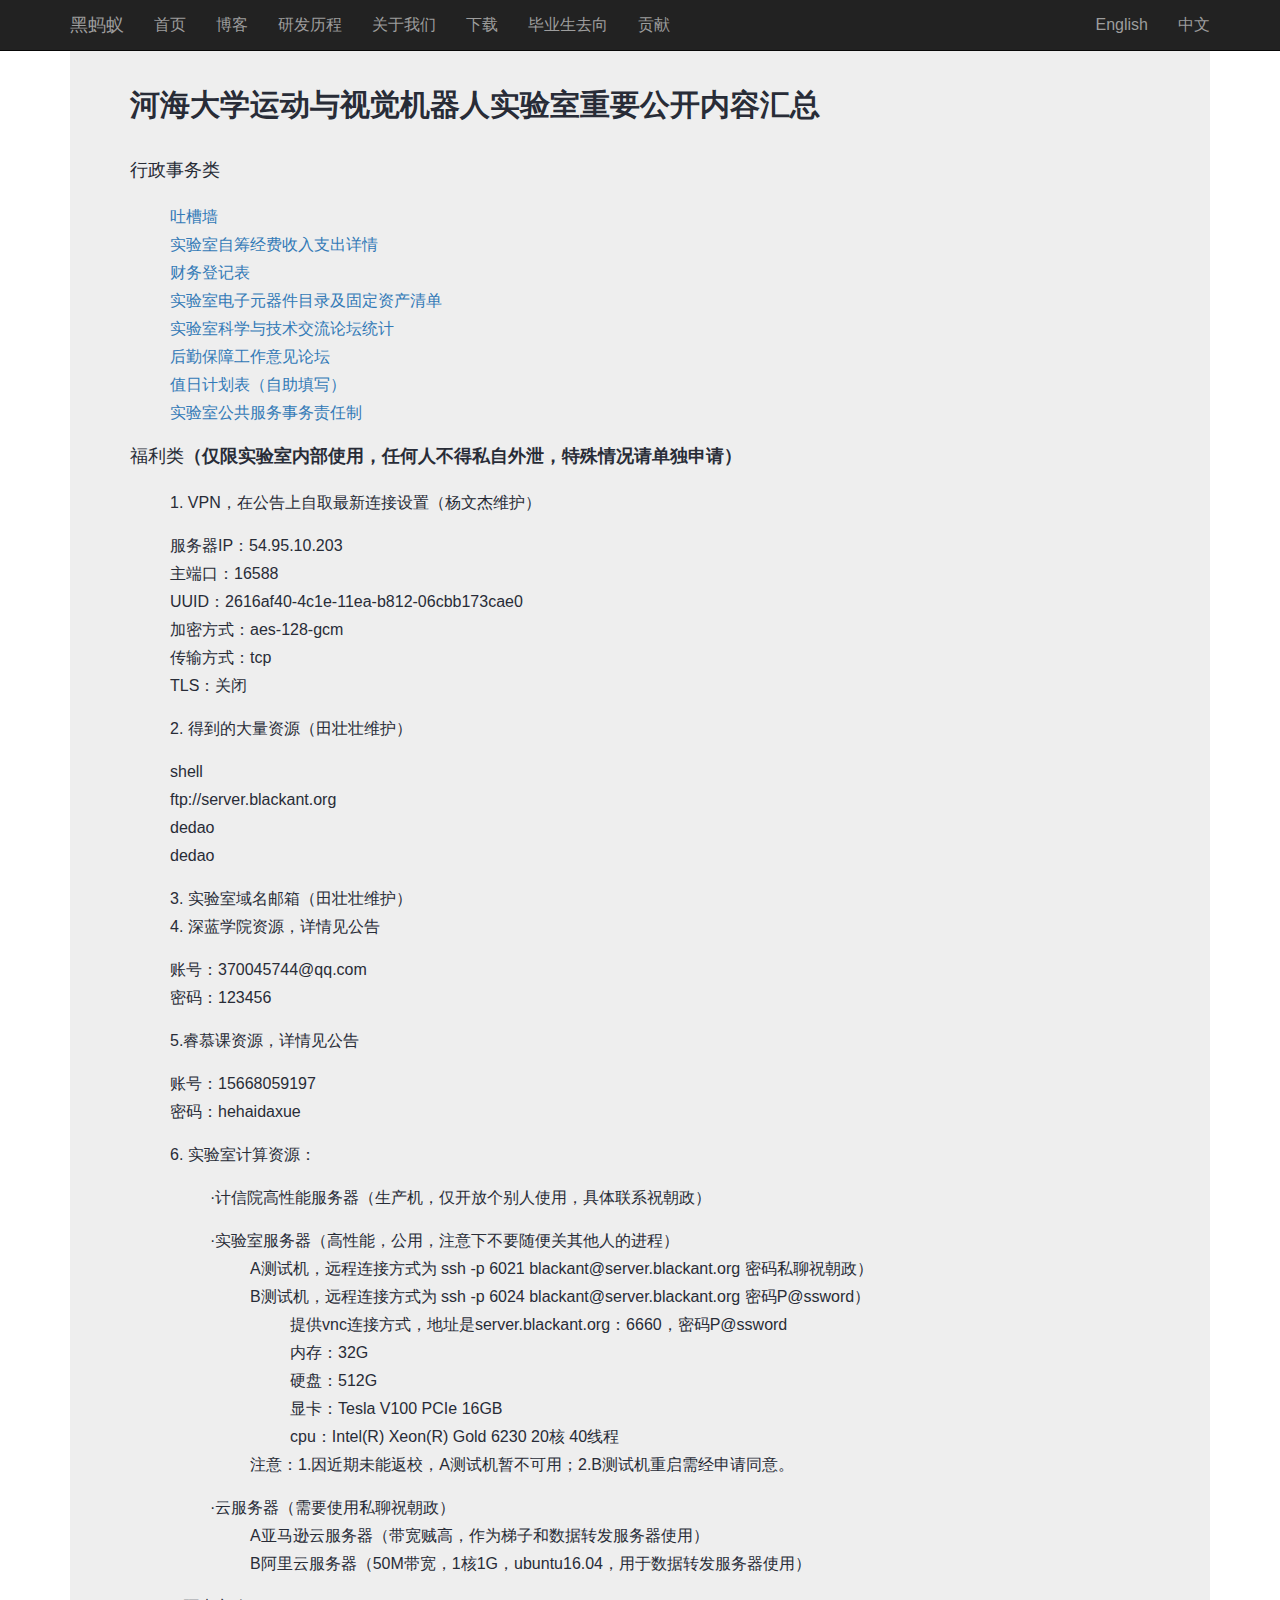
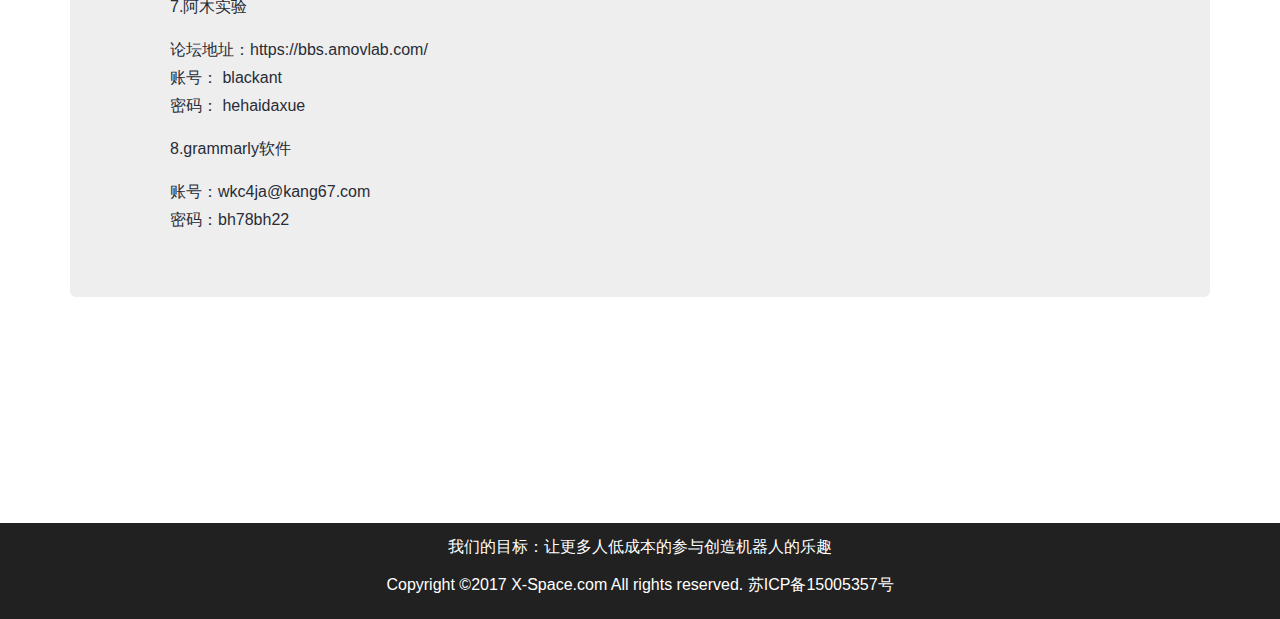
<file: publicAffairs.html>
﻿<!doctype html>
<head>
    <meta charset="utf-8">
    <meta http-equiv="X-UA-Compatible" content="IE=edge,chrome=1">
    <title>黑蚂蚁</title>
    <meta name="description" content="">
    <meta name="viewport" content="width=device-width, initial-scale=1">


    <link rel="stylesheet" href="css/bootstrap.min.css">
    <link rel="stylesheet" href="css/style.css">


    <!--owl-carousel css-->
    <link rel="stylesheet" href="css/owl-carousel/owl.carousel.css">
    <link rel="stylesheet" href="css/owl-carousel/owl.theme.css">
    <link rel="stylesheet" href="css/owl-carousel/owl.transitions.css">

    <!--CSS for Progress Bars-->
    <link rel="stylesheet" href="css/font-awesome.min.css">
    <link rel="stylesheet" href="css/main.css">



    <style type="text/css">

        .hd {
            margin-bottom: 0px;
        }

        .bottom {
            display: block;
            float: left;
            width: 100%;
            margin-top: 0px;
        }

        .txt {
        }

            .txt span {
                display: none;
                text-decoration: none;
            }

            .txt:hover {
                cursor: pointer;
            }

                .txt:hover span {
                    display: block;
                    position: absolute;
                    left: 10;
                    bottom: 56px;
                    color: white;
                    width: 240px;
                    z-index: 10;
                    height: 200;
                    line-height: 20px;
                    background: black;
                    filter: alpha(opacity=50);
                    opacity: 0.5;
                }
    </style>
</head>

<body>
    <nav class="navbar navbar-inverse hd navbar-fixed-top">
        <div class="container">
            <!-- Brand and toggle get grouped for better mobile display -->
            <div class="navbar-header">
                <button type="button" class="navbar-toggle collapsed" data-toggle="collapse" data-target="#bs-example-navbar-collapse-1" aria-expanded="false">
                    <span class="sr-only">Toggle navigation</span>
                    <span class="icon-bar"></span>
                    <span class="icon-bar"></span>
                    <span class="icon-bar"></span>
                </button>
                <a class="navbar-brand" href="http://www.blackant.org/index.html">黑蚂蚁</a>
            </div>
            <!-- Collect the nav links, forms, and other content for toggling -->
            <div class="collapse navbar-collapse" id="bs-example-navbar-collapse-1">
                <ul class="nav navbar-nav">
                    <li><a href="index.html">首页</a></li>
                    <li><a href="http://blog.blackant.org">博客</a></li>
                    <li><a href="history.html">研发历程</a></li>
                    <li><a href="aboutus.html">关于我们</a></li>
                    <li><a href="http://pan.baidu.com/s/1jIPcJHG">下载</a></li>
                    <li><a href="graduater.html">毕业生去向</a></li>
                    <li><a href="contribution.html">贡献</a></li>

                </ul>
                <ul class="nav navbar-nav navbar-right">
                    <li><a href="aboutus-en.html">English</a></li>
                    <li><a href="aboutus.html">中文</a></li>
                </ul>
            </div><!-- /.navbar-collapse -->
        </div><!-- /.container-fluid -->
    </nav>
    <div class="container">
        <div class="jumbotron">
            <h2 class="publicAffairs page-header">河海大学运动与视觉机器人实验室重要公开内容汇总</h2>
            <p><small>行政事务类</small></p>
            <ul>
                <li><a href="https://docs.qq.com/sheet/DQ1ZsYnJ2QlZHdnhj?tab=BB08J2&coord=C12%24C12%240%240%240%240">吐槽墙</a></li>
                <li><a href="https://docs.qq.com/sheet/DRE9mYm1IbE1DTHhh?tab=BB08J2&coord=A1%24A1%240%240%2481%240">实验室自筹经费收入支出详情</a></li>
                <li><a href="https://docs.qq.com/sheet/DS0RvSUtNaVZIcVN2">财务登记表</a></li>
                <li><a href="https://docs.qq.com/sheet/DS1ZEZHNsZ21La09X?tab=BB08J2">实验室电子元器件目录及固定资产清单</a></li>
                <li><a href="https://docs.qq.com/sheet/DQ0hPUmZDcnR1TkJz?tab=BB08J2&coord=B2%24B2%240%240%240%240">实验室科学与技术交流论坛统计</a></li>
                <li><a href="https://docs.qq.com/sheet/DQ1ppTFJiVXpQenVw?tab=BB08J2&coord=C3%24C3%240%240%240%240">后勤保障工作意见论坛</a></li>
                <li><a href="https://docs.qq.com/sheet/DQ29jZGpaVUVFS3FN?opendocxfrom=admin&ADUIN=1530360690&ADSESSION=1563782520&ADTAG=CLIENT.QQ.5635_.0&ADPUBNO=26913&jumpuin=1530360690&preview_token=&coord=J11A0A0&tab=BB08J2">值日计划表（自助填写）</a></li>
                <li><a href="https://docs.qq.com/doc/DQ1NnSHhpZG9UTXN4">实验室公共服务事务责任制</a></li>
            </ul>
            <p><small>福利类<strong>（仅限实验室内部使用，任何人不得私自外泄，特殊情况请单独申请）</strong></small></p>
            <ul>

                <li>1. VPN，在公告上自取最新连接设置（杨文杰维护）</li>
                <p>
                <li>服务器IP：54.95.10.203</li>
                <li>主端口：16588</li>
                <li>UUID：2616af40-4c1e-11ea-b812-06cbb173cae0</li>
                <li>加密方式：aes-128-gcm</li>
                <li>传输方式：tcp</li>
                <li>TLS：关闭</li>
                </p>
                <li>2. 得到的大量资源（田壮壮维护）</li>
                <p>
                <li>shell</li>
                <li>ftp://server.blackant.org</li>
                <li>dedao</li>
                <li>dedao</li>
                </p>
                <li>3. 实验室域名邮箱（田壮壮维护）</li>
                <li>4. 深蓝学院资源，详情见公告</li>
                <p>
                <li>账号：370045744@qq.com</li>
                <li>密码：123456</li>
                </p>
                <li>5.睿慕课资源，详情见公告</li>
                <p>
                <li>账号：15668059197</li>
                <li>密码：hehaidaxue</li>
                </p>
                <li>6. 实验室计算资源：</li>
                <p>
                    <ul>
                <p>
                <li>·计信院高性能服务器（生产机，仅开放个别人使用，具体联系祝朝政）</li>
                </p>

                <p>
                <li>·实验室服务器（高性能，公用，注意下不要随便关其他人的进程）</li>
                <ul>
                    <li>
                        A测试机，远程连接方式为	ssh -p 6021 blackant@server.blackant.org	密码私聊祝朝政）
                    </li>
                </ul>
                <ul>
                    <li>
                        B测试机，远程连接方式为	ssh -p 6024 blackant@server.blackant.org	密码P@ssword）
                    </li>
                    <ul>
                        <li>提供vnc连接方式，地址是server.blackant.org：6660，密码P@ssword</li>
                    </ul>
                    <ul>
                        <li>内存：32G</li>
                        <li>硬盘：512G </li>
                        <li>显卡：Tesla V100 PCIe 16GB</li>
                        <li>cpu：Intel(R) Xeon(R) Gold 6230 20核 40线程 </li>
                    </ul>
                    <li>注意：1.因近期未能返校，A测试机暂不可用；2.B测试机重启需经申请同意。</li>
                    </p>
                </ul>


                <p>
                <li>·云服务器（需要使用私聊祝朝政）</li>
                <ul>
                    <li>A亚马逊云服务器（带宽贼高，作为梯子和数据转发服务器使用）</li>
                    <li>B阿里云服务器（50M带宽，1核1G，ubuntu16.04，用于数据转发服务器使用）</li>
                    </p>


                </ul>

            </ul>
            <li>7.阿木实验</li>
            <p>
                <li>论坛地址：https://bbs.amovlab.com/</li>
                <li>账号：	blackant</li>
                <li>密码：	hehaidaxue</li>
            </p>
        <li>8.grammarly软件</li>
        <p>
            <li>账号：wkc4ja@kang67.com</li>
            <li>密码：bh78bh22</li>
        </p>
        </div>
    </div>
    </br>
    </br>

    </br>
    </br>
    </br>
    </br>
    </br>
    </br>


    <div class="bottom" style="background:#212121;padding:10px;color:#fff;">
        <p class="text-center colorw">我们的目标：让更多人低成本的参与创造机器人的乐趣</p>
        <p class="text-center colorw">Copyright ©2017 X-Space.com All rights reserved. 苏ICP备15005357号</p>
    </div>


    <!-- jQuery -->
    <script src="js/vendor/jquery.js"></script>
    <script src="js/jquery-1.10.2.min.js"></script>



    <script src="js/vendor/owl.carousel.min.js"></script>

    <!-- Theme JavaScript -->

    <script src="js/vendor/jquery.mixitup.js"></script>
    <script src="js/vendor/wow.min.js"></script>

    <script src="js/main.js"></script>
    <script src="js/script.js"></script>



</body>
</html>
</file>
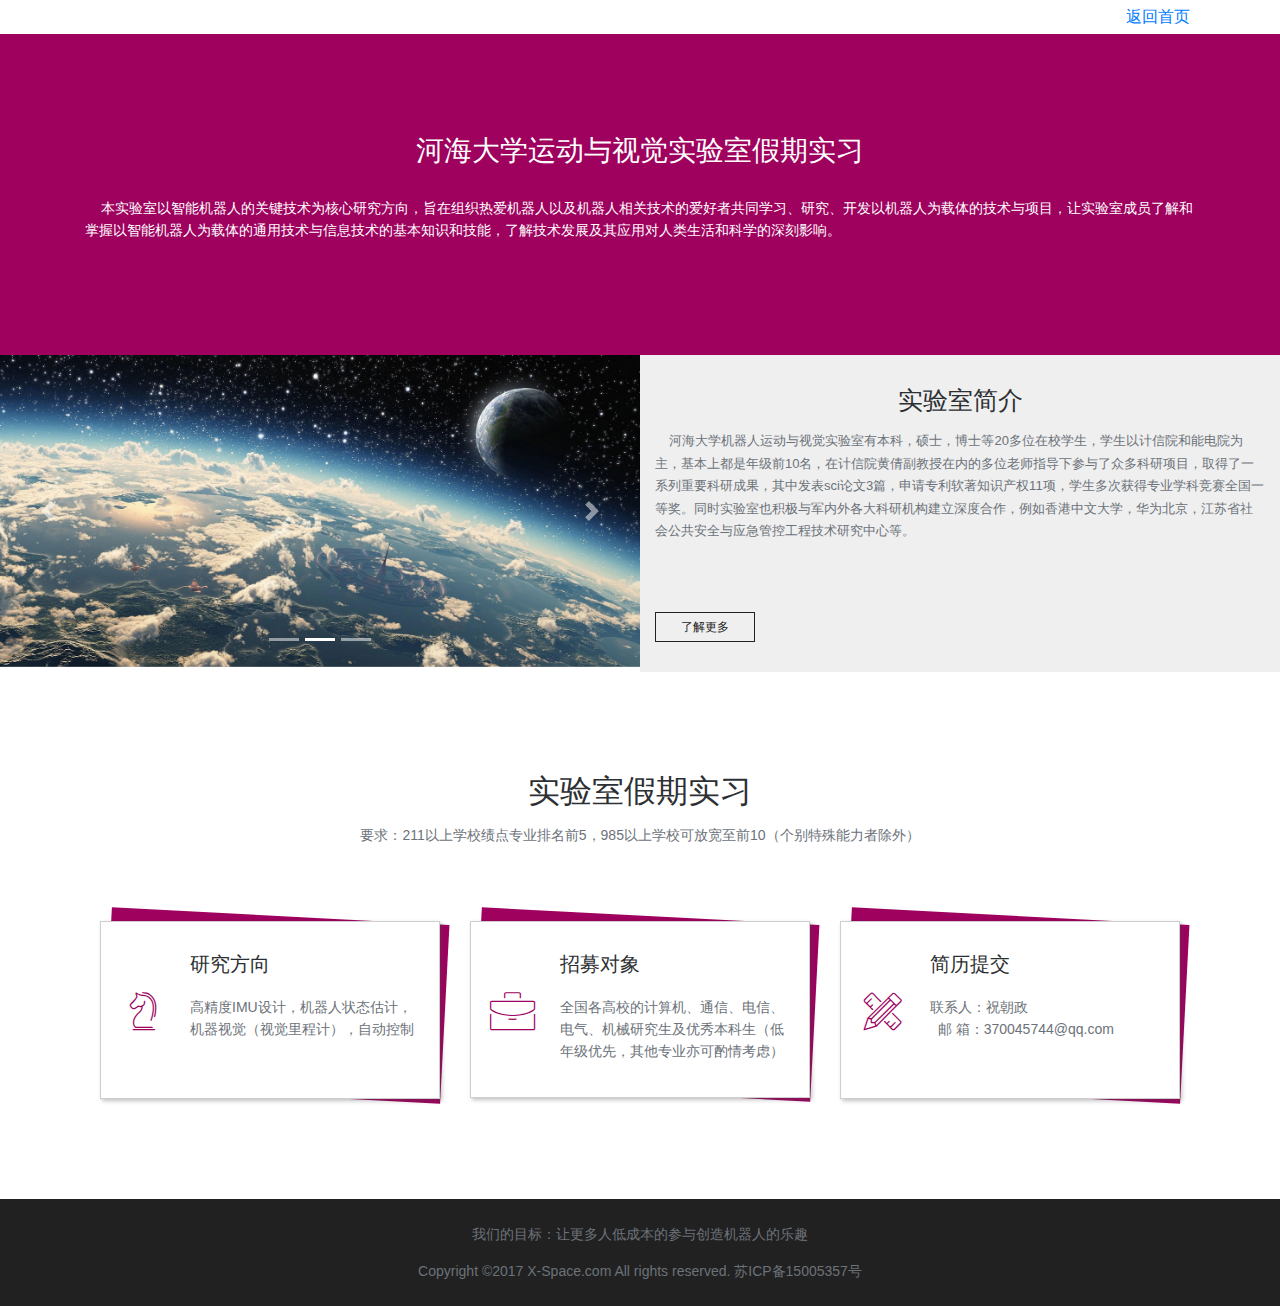
<file: shujiazhaomu.html>
<!doctype html>
<!--[if lt IE 7]>      <html class="no-js lt-ie9 lt-ie8 lt-ie7" lang=""> <![endif]-->
<!--[if IE 7]>         <html class="no-js lt-ie9 lt-ie8" lang=""> <![endif]-->
<!--[if IE 8]>         <html class="no-js lt-ie9" lang=""> <![endif]-->
<!--[if gt IE 8]><!-->
<html class="no-js" lang="">
<!--<![endif]-->

<head>
<meta charset="utf-8">
<meta name="description" content="">
<meta name="viewport" content="width=device-width, initial-scale=1">
<title>recruit</title>



<link rel="stylesheet" href="css/xiehuirecruit.css">

<link rel="stylesheet" href="css/font-icon.css">

<link href="css/bootstrap.css" rel="stylesheet" type="text/css"/>
<link href="css/summerPractice.css" rel="stylesheet" type="text/css" />

<script src="js/jquery-3.3.1.min.js"></script>

<script src="js/bootstrap.js"></script>


</head>

<body>
<!-- header section -->

<!-- header section --> 
<!-- intro section -->
<header class="header_top">
	<div class="container">
		<div class="row top-header">
			
			<ul>
				
				<li class="ft16"><a href="index.html">返回首页</a></li>
			</ul>
		</div>
	</div>
</header>
<section id="intro" class="section intro">
  <div class="container">
    <div class="text-center">
      <h3> 河海大学运动与视觉实验室假期实习</h3>
      <p align="left">&nbsp;&nbsp;&nbsp;&nbsp;本实验室以智能机器人的关键技术为核心研究方向，旨在组织热爱机器人以及机器人相关技术的爱好者共同学习、研究、开发以机器人为载体的技术与项目，让实验室成员了解和掌握以智能机器人为载体的通用技术与信息技术的基本知识和技能，了解技术发展及其应用对人类生活和科学的深刻影响。</p>
      
    </div>
  </div>
</section>
<!-- intro section --> 
<section class="absec">
	<div class="row">
		<div class="col-md-6" style="padding:0;">
			<div id="carouselExampleIndicators"  class="carousel slide" data-ride="carousel">
				  <ol class="carousel-indicators">
					<li data-target="#carouselExampleIndicators" data-slide-to="0" ></li>
					<li data-target="#carouselExampleIndicators" data-slide-to="1" class="active"></li>
					<li data-target="#carouselExampleIndicators" data-slide-to="2"></li>
				  </ol>
				  <div class="carousel-inner">
					<div class="carousel-item active">
					  <a href="https://www.bilibili.com/video/av34108348?zw"><img src="img/lb4.jpg" class="d-block w-100" alt="..."></a>
					</div>
					<div class="carousel-item">
					  <a href="https://www.bilibili.com/video/av34108348?zw"><img src="img/lb4.jpg" class="d-block w-100" alt="..."></a>
					</div>
					<div class="carousel-item">
					   <a href="https://www.bilibili.com/video/av34108348?zw"><img src="img/lb5.jpg" class="d-block w-100" alt="..."></a>
					</div>
				  </div>
				  <a class="carousel-control-prev" href="#carouselExampleIndicators" role="button" data-slide="prev">
					<span class="carousel-control-prev-icon" aria-hidden="true"></span>
					<span class="sr-only">Previous</span>
				  </a>
				  <a class="carousel-control-next" href="#carouselExampleIndicators" role="button" data-slide="next">
					<span class="carousel-control-next-icon" aria-hidden="true"></span>
					<span class="sr-only">Next</span>
				  </a>
			</div>
		</div>
			
				<div class="textbox col-md-6" >
					<div class="abstract">
						<h3>实验室简介</h3>
					</div>
					
					<div class="abinfo">				
							<p>

&nbsp;&nbsp;&nbsp;&nbsp;河海大学机器人运动与视觉实验室有本科，硕士，博士等20多位在校学生，学生以计信院和能电院为主，基本上都是年级前10名，在计信院黄倩副教授在内的多位老师指导下参与了众多科研项目，取得了一系列重要科研成果，其中发表sci论文3篇，申请专利软著知识产权11项，学生多次获得专业学科竞赛全国一等奖。同时实验室也积极与军内外各大科研机构建立深度合作，例如香港中文大学，华为北京，江苏省社会公共安全与应急管控工程技术研究中心等。</p>
							<p>&nbsp;&nbsp;&nbsp;&nbsp;</p>		
							<br>
							<a href="index.html">了解更多</a>
					</div>
				</div>
		
		
	</div>
</section>


<!-- services section -->
<section id="services" class="services service-section">
  <div class="container">
  <div class="section-header">
                <h2 class="wow fadeInDown animated">实验室假期实习</h2>
                <p class="wow fadeInDown animated">要求：211以上学校绩点专业排名前5，985以上学校可放宽至前10（个别特殊能力者除外）
<br></p>
            </div>
    <div class="row">
      <div class="col-md-4 col-sm-6 services text-center"> <span class="icon icon-strategy"></span>
        <div class="services-content">
          <h5>研究方向</h5>
          <p>高精度IMU设计，机器人状态估计，机器视觉（视觉里程计），自动控制</p>
		  
		  
		  
		  </br>
        </div>
      </div>
      <div class="col-md-4 col-sm-6 services text-center"> <span class="icon icon-briefcase"></span>
        <div class="services-content">
          <h5>招募对象</h5>
          <p>全国各高校的计算机、通信、电信、电气、机械研究生及优秀本科生（低年级优先，其他专业亦可酌情考虑）</p>
        </div>
      </div>
      <div class="col-md-4 col-sm-6 services text-center"> <span class="icon icon-tools"></span>
        <div class="services-content">
          <h5>简历提交</h5>
          <p>联系人：祝朝政 &nbsp;&nbsp;&nbsp;&nbsp;&nbsp;&nbsp;&nbsp;&nbsp;&nbsp;&nbsp;&nbsp;&nbsp;&nbsp;&nbsp;&nbsp;&nbsp;&nbsp;&nbsp;&nbsp;&nbsp;&nbsp;&nbsp;&nbsp;&nbsp;&nbsp;&nbsp;&nbsp; &nbsp;&nbsp;邮 箱：370045744@qq.com </p>
		  </br>
        </div>
      </div>
      
    </div>
  </div>
</section>
<!-- services section --> 
<!--About-->

<div class="bottom" style="background:#212121;padding:10px;color:#fff;">
		<p class="text-center colorw" >我们的目标：让更多人低成本的参与创造机器人的乐趣</p>
		<p class="text-center colorw">Copyright ©2017 X-Space.com All rights reserved. 苏ICP备15005357号</p>
</div>






</body>
</html>
</file>
<file: css/style.css>
﻿/*----------------------------------------*/
/*  5. Service Area
/*----------------------------------------*/
.two .single-service-icon i {
    color: #bbbbbb;
    font-size: 35px;
    line-height: 78px;
}
.two .single-service-icon a{
    border: 1px solid #bbbbbb;
    border-radius: 50%;
    height: 80px; 
    width: 80px;
    display: block;
    margin: auto;
}
.single-service-icon{margin-bottom: 27px;}
.single-service-content h4{
    font-size: 18px;
    color: #333333;
    font-family: 'Open Sans', sans-serif;;
    font-weight: 400;
    text-transform: capitalize;
    margin-bottom: 15px;
}
.single-service-content p{
    font-size: 14px;
    color: #666666;
    font-family: 'Open Sans', sans-serif;
    font-weight: 400;
    margin-bottom: 0;
}
.single-service{
    padding: 30px 25px 25px;
    -webkit-transition: all 0.5s ease 0s;
    -o-transition: all 0.5s ease 0s;
    transition: all 0.5s ease 0s;
}
.two .single-service {padding: 70px 30px}
.two .single-service:hover i, .two .single-service-content h4:hover a{color: #3ba5f7}
.two .single-service{box-shadow: 0px 1px 5px 0px rgba(225, 225, 225, 0.3); position: relative}
.two .single-service:after{
    position: absolute;
    right: 0;
    bottom: 0;
    color: #bbbbbb;
    font-size: 150px;
    content: "";
    font-family: "Material-Design-Iconic-Font";
    background: #fff;
}
.single-service:hover {
  box-shadow: 0px 6px 15px 0px rgba(59, 59, 59, 0.21);
}
.single-service-icon-three{
    background: #F6F6F6;
    height: 80px;
    width: 80px;
    border-radius: 50%;
    display: inline-table;
    margin: auto;
    margin-bottom: 25px;
    box-shadow: 0px 0px 14.25px 0.75px rgba(51, 51, 51, 0.15); 
    z-index: 2;
    position: relative;
}
.single-service-icon-three a{
    display: table-cell;
    vertical-align: middle;
}
.single-service-content-three h4{
    font-size: 18px;
    color: #666666;
    font-family: 'Open Sans', sans-serif;
    font-weight: 700;
    position: relative;
    text-transform: uppercase;
    margin-bottom: 12px;
    padding-bottom: 18px;
    -webkit-transition: all 0.3s ease 0s;
    -o-transition: all 0.3s ease 0s;
    transition: all 0.3s ease 0s;
}
.single-service-content-three h4:hover a{
    color: #fff;
}
.single-service-content-three p{
    font-size: 14px;
    color: #333333;
    font-family: 'Open Sans', sans-serif;
    font-weight: 400;
    -webkit-transition: all 0.3s ease 0s;
    -o-transition: all 0.3s ease 0s;
    transition: all 0.3s ease 0s;
}
.single-service-content-three h4:after{
    position: absolute;
    left: 0;
    right: 0;
    bottom: 0;
    height: 1px;
    width: 50px;
    background: #DDDDDD;
    content: "";
    text-align: center;
    margin: auto;
    -webkit-transition: all 0.5s ease 0s;
    -o-transition: all 0.5s ease 0s;
    transition: all 0.5s ease 0s;
}
.single-service-three{
    border-top: 1px solid #F6F6F6;
    border-left: 1px solid #F6F6F6;
    padding: 45px 25px;
    width: 33.3333%;
    float: left;
    -webkit-transition: all 0.5s ease 0s;
    -o-transition: all 0.5s ease 0s;
    transition: all 0.5s ease 0s;
}
.service-area.three .single-service-three:nth-child(3), .service-area.three .single-service-three:nth-child(6){
    border-right: 1px solid #F6F6F6;
}
.service-area.three .single-service-three:nth-child(4), .service-area.three .single-service-three:nth-child(5), .service-area.three .single-service-three:nth-child(6){
    border-bottom: 1px solid #F6F6F6;
}
.single-service-three:hover{
    position: relative;
    background: rgba(0, 0, 0, 0) url("img/banner/service.jpg") no-repeat scroll center center / cover ;
    transition: all 0.5s ease 0s;
}
.single-service-three:hover::after{
    position: absolute;
    left: 0;
    top: 0;
    width: 100%;
    height: 100%;
    content: "";
    background: rgba(0, 0, 0, 0.4);
}
.single-service-three:hover h4, .single-service-three:hover p{
    color: #fff;
    z-index: 1;
    position: relative;
}
.single-service-three:hover h4:after{
    background: #fff;
    z-index: 1;
}


/* =============================================
			Team Style
/* ============================================= */
#team {
    z-index: -1;
    padding-bottom: 0;
    margin-top:-44px;
}
.team-member {
    text-align: center;
    margin-bottom: 50px;
}
.team-member img {
    margin: 0 auto;
    border: 7px solid white;
}
.team-member h4 {
    margin-top: 25px;
    margin-bottom: 0;
    text-transform: none;
}
.list-inline > li{
    padding: 0;
}
ul.social-buttons li a:hover i{
    opacity: 1;
}

.icon-addon.addon-md .form-control, .icon-addon .form-control {
    padding-left: 20px;
    float: left;
    font-weight: normal;
    border-radius: 1px;
    width: 100%;
    height: 50px;
    text-transform: uppercase;
    color: #282c37;
}
#team .owl-carousel .owl-prev {
    left: -95px;
    top: 10px;
    
}
#team .owl-carousel .owl-next {
    left: 1187px;
    top: -70px;
}

p.colorw{
	color:white!important;
}


.owl-buttons > div {
    border-radius: 50%;
    -moz-border-radius: 50%;
    -webkit-border-radius: 50%;
    color: #000;
    font-size: 18px;
    height: 80px;
    line-height: 1.2;
    padding: 20px 25px;
    text-transform: uppercase;
    width: 80px;
    word-break: break-all;
    border: 2px solid;
    position: relative;
    color: #8283a7;
}
.owl-buttons {
    position: absolute;
    top: 50%;
}
.owl-buttons .owl-prev{
    left: -60px;
     top: -47px;
}
.owl-buttons .owl-next {
    left: 1152px;
    top: -126px;
}
.owl-buttons > div:before{
    position: absolute;
    font-family: FontAwesome;
    font-size: 24px;
    color: #8283a7;
}
.owl-buttons .owl-prev:before{
    right: 100%;
    top: 30%;
    content: '\f177';
}
.owl-buttons .owl-next:before{
    left: 100%;
    top: 30%;
    content: '\f178';
}
</file>
<file: css/main.css>
/*
 @Author: MineTech
 @URL: http://minetech.rndspot.com
 This file contains the styling for the actual theme, this
 is the file you need to edit to change the look of the
 theme.
 However we used Less script to make things easy to maintain, this is the compressed ourput, we recommend to edit the less files and then recombile the files and add the result here, if you don't like to use less you can edit this file here.
 
 This files contents are outlined below.
 01.	Global Elements
 02.	Banner
 03.	Menu
 04.	Portfolio
 05.	Team
 06.	Sidebar
 07.	Testimonial
 08.	Client
 09.	Pricing Plan
 10.	Contact Form
 11.	Fun Facts
 12.	Progress Bar
 13.	Inner Pages
*/

/* =============================================
			General Style
/* ============================================= */
body {
    font-family: 'Josefin Sans', sans-serif;
    font-size: 14px;
    line-height: 1.75;
    color: #282c37;
    overflow-x: hidden;
}
p, li {
    font-size: 16px;
    line-height: 1.75;
    color: #282c37;
}

.preloader{ position:fixed; left:0px; top:0px; width:100%; height:100%; z-index:999999; background-color:#ffffff; background-position:center center; background-repeat:no-repeat; background-image:url(../images/preloader.GIF);}

li {
    list-style: none;
}
p.large {
    font-size: 16px;
}
a, a:hover, a:focus, a:active, a.active {
    outline: none;
    text-decoration: none;
}
h1, h2, h3, h4, h5, h6 {
    font-family: 'Josefin Sans', sans-serif;
    text-transform: uppercase;
    font-weight: 700;
    color: #282c37;
}
section h2.section-heading {
    font-size: 25px;
    font-weight: 400;
    margin-top: 0;
    font-family: 'Josefin Sans', sans-serif;
    margin-bottom: 55px;
    padding-top: 34px;
}
section h3.section-subheading {
    font-size: 16px;
    font-family: 'Josefin Sans', sans-serif;
    text-transform: none;
    font-style: italic;
    font-weight: 400;
    margin-bottom: 75px;
}
.img-centered {
    margin: 0 auto;
}
.btn-primary {
    font-family: 'Josefin Sans', sans-serif;
    text-transform: uppercase;
    font-weight: 400;
    border-radius: 25px;
    font-size: 12px;
    transition: all 0.9s ease-in-out;
}
.btn-primary i {
    margin-left: 5px;
}
.logo-holder {
    margin: 0 25px;
}
.button-area {
    width: 100%;
    float: left;
}
.btn-primary{
    border: 1px solid;
}
.btn-primary:active, .btn-primary.active, .open .dropdown-toggle.btn-primary {
    background-image: none;
}
.btn-primary.disabled, .btn-primary[disabled], fieldset[disabled] .btn-primary, .btn-primary.disabled:hover,
.btn-primary[disabled]:hover, fieldset[disabled] .btn-primary:hover,
.btn-primary.disabled:focus, .btn-primary[disabled]:focus,
fieldset[disabled] .btn-primary:focus, .btn-primary.disabled:active,
.btn-primary[disabled]:active, fieldset[disabled] .btn-primary:active,
.btn-primary.disabled.active, .btn-primary[disabled].active, .btn-xl {
    font-family: "Montserrat", "Helvetica Neue", Helvetica, Arial, sans-serif;
    text-transform: uppercase;
    font-weight: 700;
    border-radius: 3px;
    font-size: 18px;
    padding: 20px 40px;
    border: 1px solid;
}
section, footer {
    float: left;
    width: 100%;
    position: relative;
    padding: 80px 0;
}
.index2 .why-holder{
    padding: 0px;
    margin-bottom: 50px;
}
.index3 .why-holder{
    padding: 0px;
    margin-bottom: 50px;
}
.index4 .why-holder{
    padding: 5px;
    margin-bottom: 50px;
}
.index4 .picture-border {
    margin: 0 20px;
    width: 47%;
}
.index5 .why-holder{
    padding: 0px;
    margin-bottom: 50px;
}
.index6 .why-holder{
    padding: 0px;
    margin-bottom: 50px;
}
.index7 .why-holder{
    padding: 0px;
    margin-bottom: 50px;
}
.btn-xl:hover, .btn-xl:focus, .btn-xl:active, .btn-xl.active, .btn-xl:active, .btn-xl.active, .open .dropdown-toggle.btn-xl {
    background-image: none;
}
.nopadding {
    padding: 0 !important;
}
.btn-xl.disabled, .btn-xl[disabled], fieldset[disabled] .btn-xl, .btn-xl.disabled:hover, .btn-xl[disabled]:hover, fieldset[disabled] .btn-xl:hover, .btn-xl.disabled:focus, .btn-xl[disabled]:focus, fieldset[disabled] .btn-xl:focus, .btn-xl.disabled:active, .btn-xl[disabled]:active, fieldset[disabled] .btn-xl:active, .btn-xl.disabled.active, .btn-xl[disabled].active, /*General styling for Owl Carousel*/ .owl-theme .owl-controls .owl-page span {
    height: 20px;
    border-radius: 0;
    width: 5px;
    background: #282c37;
    opacity: 1;
}
.owl-buttons > div {
    border-radius: 50%;
    -moz-border-radius: 50%;
    -webkit-border-radius: 50%;
    color: #000;
    font-size: 18px;
    height: 80px;
    line-height: 1.2;
    padding: 20px 25px;
    text-transform: uppercase;
    width: 80px;
    word-break: break-all;
    border: 2px solid;
    position: relative;
    color: #8283a7;
}
.owl-buttons {
    position: absolute;
    top: 50%;
}
.owl-buttons .owl-prev{
    left: -60px;
     top: -47px;
}
.owl-buttons .owl-next {
    left: 1152px;
    top: -126px;
}
.owl-buttons > div:before{
    position: absolute;
    font-family: FontAwesome;
    font-size: 24px;
    color: #8283a7;
}
.owl-buttons .owl-prev:before{
    right: 100%;
    top: 30%;
    content: '\f177';
}
.owl-buttons .owl-next:before{
    left: 100%;
    top: 30%;
    content: '\f178';
}

.owl-theme .owl-controls .owl-page.active span {
    height: 40px;
    background: #8283a7;
}
.index5 .owl-prev, .index6 .owl-prev{
    display: none;
}
.index5 .owl-next, .index6 .owl-next{
    display: none;
}
/* =============================================
			Banner Style
/* ============================================= */
.layer1, .banner-layer{
    width: 100%;
    position: relative;
}
.banner-layer{
    position: absolute;
    height: 100%;
}
.layer2 {
    background: red none repeat scroll 0 0;
    left: -60%;
    top: 47%;
    transform: rotate(25deg);
}
.layer3 {
    background: green none repeat scroll 0 0;
    height: 200%;
    left: 37%;
    top: -13%;
    transform: rotate(120deg);
}
.index2 .main-banner .owl-buttons .owl-prev{
    left: 120px;
}
.index7 .layer2{
    background: rgba(255, 255, 255, 0.8) !important;
    transform: rotate(0deg);
    top: 0;
    left: 0;
}
.intro-image > img {
    position: relative;
    top: -50px;
}
.index3 .intro-image > img {
    left: 0;
    position: absolute;
    top: 0;
}
.index3 .main-banner .owl-wrapper-outer{
    overflow: visible;
}
.content-area {
    padding: 15px 0;
}
/* =============================================
			Menu Style
/* ============================================= */
.navbar-default {
    background: none;
}
.navbar-custom .navbar-brand {
    font-family: "Kaushan Script", "Helvetica Neue", Helvetica, Arial, cursive;
}
.navbar-custom .navbar-collapse {
    text-align: center;
}
.navbar-custom .navbar-nav {
    float: none;
}
.navbar-custom .navbar-nav>li {
    display: inline-block;
    float: none;
}
.navbar-custom .navbar-toggle {
    font-family: 'Josefin Sans', sans-serif;
    text-transform: uppercase;
    font-size: 12px;
}
.navbar-custom .nav li a {
    font-family: 'Josefin Sans', sans-serif;
    text-transform: uppercase;
    font-weight: 700;
    padding: 2px 27px 10px 0px;
    font-size: 14px;
    display: block;
}
.navbar-custom .nav li li a{
    margin: 3px 0;
    text-align: left;
}
.navbar-custom .nav li a:hover, .navbar-custom .nav li a:focus {
    outline: none;
}

.navbar-custom .navbar-nav > .active > a {
    border-radius: 0;
    background: none;
}
.navbar-custom .navbar-nav>li.active, .navbar-custom .navbar-nav>li:hover:after {
    position: relative;
}
.navbar-custom .navbar-nav>li.active:after, .navbar-custom .navbar-nav>li:hover:after {
    position: absolute;
    content: '';
    width: 32%;
    top: 0;
    left: 0;
    display: block;
    height: 1px;
    clear: both;
}
.affix .navbar-nav > li::after{
    background-color: #fff !important;
}
.navbar-custom .navbar-nav>li.logo-holder:hover:after {
    display: none;
}
.affix.navbar-custom .nav li a {
    z-index: 1;
}
.line_icon {
    width: 52px;
    height: 40px;
    display: block;
    margin: 0 auto 40px;
    position: relative;
}
.line_icon:before {
    content: '';
    position: absolute;
    left: 0;
    bottom: 0;
    width: 3px;
    height: 20px;
    background: #282C37;
}
.fix {
    overflow: hidden;
}
.about_body .container {
    padding: 0;
}
.line_icon:after {
    content: '';
    position: absolute;
    right: 0;
    bottom: 0;
    width: 3px;
    height: 20px;
    background: #282C37;
}
.pricing-box .pricing-box-holder {
    margin-bottom: 25px;
    padding-top: 44px;
    margin-top: -5px;
    border: 2px solid;
}
.pricing-box ul li {
    padding-top: 10px;
}
.bar {
    width: 3px;
    height: 40px;
    margin: 0 auto;
    background: #282c37;
    display: block;
}
@media (min-width: 768px) {
    .navbar-custom {
        padding: 15px 0;
        -webkit-transition: padding 0.3s;
        -moz-transition: padding 0.3s;
        transition: padding 0.3s;
        border: none;
    }
    .price-plan .col-md-offset-1 {
        margin-left: 12%;
    }
    .navbar-custom .navbar-brand {
        font-size: 2em;
        -webkit-transition: all 0.3s;
        -moz-transition: all 0.3s;
        transition: all 0.3s;
    }
    .navbar-custom .navbar-nav > .active > a, .navbar-custom .navbar-nav > .active a:hover, .navbar-custom .navbar-nav > .active a:focus {
        border-radius: 0;
        background: none;
    }
}
.navbar-custom.affix {
    padding: 10px 0;
    left: 0;
    right: 0;
    top: 0;
    margin: auto;
    z-index: 99;
}
.navbar-custom.affix .navbar-brand {
    font-size: 1.5em;
}
header {
    background-repeat: no-repeat;
    background-attachment: scroll;
    background-position: center center;
    -webkit-background-size: cover;
    -moz-background-size: cover;
    background-size: cover;
    -o-background-size: cover;
    text-align: center;
    overflow: hidden;
    float: left;
    width: 100%;
}
.main-banner{
    z-index: 9;
}
.main-banner .owl-next{
    left: 1120px;
}
header .intro-text {
    padding-bottom: 150px;
    padding-top: 220px;
    position: relative;
    z-index: 9;
}
header .intro-text .intro-lead-in {
    font-family: 'Josefin Sans', sans-serif;
    font-size: 15px;
    line-height: 15px;
    margin: 0 auto 10px;
    max-width: 620px;
}
header .intro-text .intro-heading {
    font-family: 'Josefin Sans', sans-serif;
    text-transform: uppercase;
    font-weight: 700;
    font-size: 20px;
    line-height: 20px;
    margin-bottom: 15px;
}
.intro-text.container h1{
    text-align: left;
}
.intro-heading h1{
    font-size: 72px;
    text-align: center;
    line-height: 1.4;
}
.intro-heading h1 span{
    font-size: 36px;
    display: block;
}
.intro-text.container .button-area{
    text-align: left;
    margin-top: 30px;
}
@media (min-width: 768px) {
    header .intro-text {
        padding-top: 220px;
        padding-bottom: 150px;
    }
    header .intro-text .intro-lead-in {
        font-family: 'Josefin Sans', sans-serif;
        font-size: 20px;
        line-height: 20px;
        margin-bottom: 35px;
    }
    header .intro-text .intro-heading {
        font-family: 'Josefin Sans', sans-serif;
        text-transform: uppercase;
        font-weight: 700;
        font-size: 40px;
        line-height: 40px;
        margin-bottom: 30px;
    }
}
#demo1
{
    float: left;
    padding-top: 130px;
    width: 100%;
}
.footer-images img {
    width: 50px;
    height: 50px;
    margin-top: 10px;
}
/* =============================================
			Portfolio Style
/* ============================================= */
#portfolio {
    padding-top: 0;
}
#portfolio .portfolio-item {
    margin: 0 0 15px;
    right: 0;
}
.cat-list li {
    list-style: none;
    display: inline-block;
    margin: 0 10px;
    margin-bottom: 15px;
}
.cat-list li a {
    text-transform: uppercase;
}
#portfolio .portfolio-item .portfolio-link {
    display: block;
    position: relative;
    max-width: 400px;
    margin: 0 auto;
}
#portfolio .portfolio-item .portfolio-link .portfolio-hover {
    background: rgba(244, 247, 191, 0.9);
    position: absolute;
    width: 95%;
    margin: 10px;
    height: 92%;
    border: 1px solid #282c37;
    opacity: 0;
    transition: all ease 0.5s;
    -webkit-transition: all ease 0.5s;
    -moz-transition: all ease 0.5s;
}
#portfolio .glarry4 .portfolio-item .portfolio-link{
    padding: 10px;
}
#portfolio .glarry4 .portfolio-item .portfolio-link .portfolio-hover {
    width: 93%;
    margin: 0px;
    height: 90%;
}
#portfolio .glarry5 .portfolio-item .portfolio-link{
    padding: 10px;
}
#portfolio .glarry5 .portfolio-item .portfolio-link .portfolio-hover {
    height: 93%;
    margin: 0;
    width: 95%;
}
#portfolio {
    text-align: center;
}
#portfolio .btn-bottom {
    text-align: center;
    padding: 6px 20px;
     margin: 30px 0 0;
}
#portfolio .portfolio-item .portfolio-link .portfolio-hover:hover {
    opacity: 1;
}
#portfolio .portfolio-item .portfolio-link .portfolio-hover .portfolio-hover-content {
    position: absolute;
    width: 100%;
    height: 20px;
    font-size: 20px;
    text-align: center;
    top: 44%;
    margin-top: -12px;
}
#portfolio .portfolio-item .portfolio-link .portfolio-hover .portfolio-hover-content i {
    margin-top: -12px;
}
#portfolio .portfolio-item .portfolio-link .portfolio-hover .portfolio-hover-content h3, #portfolio .portfolio-item .portfolio-link .portfolio-hover .portfolio-hover-content h4 {
    margin: 0;
}
#portfolio .portfolio-item .portfolio-caption {
    max-width: 400px;
    margin: 0 auto;
    text-align: center;
    padding: 25px;
}
#portfolio .portfolio-item .portfolio-caption h4 {
    text-transform: none;
    margin: 0;
}
#portfolio .portfolio-item .portfolio-caption p {
    font-family: "Droid Serif", "Helvetica Neue", Helvetica, Arial, sans-serif;
    font-style: italic;
    font-size: 16px;
    margin: 0;
}
#portfolio .container-fluid {
    padding: 0;
}
/*#portfolio * {
  z-index: 2;
}*/
@media (min-width: 767px) {
    #portfolio .portfolio-item {
        margin: 0;
        padding: 0;
    }
}
/* =============================================
			Team Style
/* ============================================= */
#team {
    z-index: -1;
    padding-bottom: 0;
    margin-top:-44px;
}
.team-member {
    text-align: center;
    margin-bottom: 50px;
}
.team-member img {
    margin: 0 auto;
    border: 7px solid white;
}
.team-member h4 {
    margin-top: 25px;
    margin-bottom: 0;
    text-transform: none;
}
.list-inline > li{
    padding: 0;
}
ul.social-buttons li a:hover i{
    opacity: 1;
}

.icon-addon.addon-md .form-control, .icon-addon .form-control {
    padding-left: 20px;
    float: left;
    font-weight: normal;
    border-radius: 1px;
    width: 100%;
    height: 50px;
    text-transform: uppercase;
    color: #282c37;
}
#team .owl-carousel .owl-prev {
    left: -95px;
    top: 10px;
    
}
#team .owl-carousel .owl-next {
    left: 1187px;
    top: -70px;
}
/* =============================================
			Contact Form Style
/* ============================================= */
input.pcl::-webkit-input-placeholder {
    color: #282c37;
    font-size: 16px;
}
input.pcl:-moz-placeholder {
    color: #282c37;
    font-size: 16px;
}
input.pcl::-moz-placeholder {
    color: #282c37;
    font-size: 16px;
}
input.pcl:-ms-input-placeholder {
    color: #282c37;
    font-size: 16px;
}
.icon-addon.addon-lg .glyphicon, .icon-addon .glyphicon, .icon-addon.addon-md .fa, .icon-addon .fa {
    position: absolute;
    z-index: 2;
    right: 16px;
    font-size: 14px;
    width: 20px;
    text-align: center;
    padding: 10px 0;
    top: 6px;
    font-size: 18px;
    cursor: pointer;
}
.centered {
    position: absolute;
    top: 0;
    left: 0;
    right: 0;
    bottom: 0;
    margin: auto;
}
.widget .form-group {
    margin: 0;
    position: relative;
}
.our-team .owl-item .col-sm-4 {
    width: 100%;
}
/* =============================================
			SideBar Style
/* ============================================= */
.widget {
    margin-bottom: 60px;
    min-height: 50px;
}
.widget h4 {
    color: #282C38;
    position: relative;
    font-size: 22px;
    font-weight: bold;
    margin-bottom: 50px;
}
.widget h4:before {
    content: '';
    position: absolute;
    width: 80px;
    height: 2px;
    left: 0;
    bottom: -12px;
    background: #8383A7;
    font-size: 20px;
}
.widget .list-unstyled li {
    font-size: 14px;
    color: #282c37;
    font-family: inherit;
    margin: 9px 0px;
    cursor: pointer;
    font-weight: bold;
    width: 100%;
    position: relative;
}
.widget .list-unstyled li:hover {
    color: #8383A7;
}
.widget .list-unstyled li p {
    position: absolute;
    right: 0;
    top: 0;
}
.tags {
    width: 100%;
    min-height: 130px;
}
.tag {
    float: left;
    border: 1px solid lightgray;
    padding: 9px 20px;
    margin: 0px 4px;
    font-size: 12px;
    border-radius: 3px;
    font-weight: bold;
    margin-bottom: 10px;
    transition: all .3s ease;
    cursor: pointer;
}
.tag:hover {
    background: #8383A7;
    color: #fff;
}
.media {
    margin-bottom: 30px;
}
.media-left {
    padding-right: 30px
}
#bg_video {
    position: absolute;
    min-width: 100%;
    left: 0;
    top: 0;
    min-height: 100%;
    background: transparent url('video/poster.jpg') no-repeat 0 0;
    background-size: cover;
}
.control {
    width: 120px;
    height: 120px;
    background: transparent;
    border-radius: 50%;
}
.pp {
    width: 60px;
    height: 60px;
    border-radius: 50%;
}
.pp i {
    font-size: 30px;
    display: inline-block;
    background: #282c37;
    border-radius: 50%;
    cursor: pointer;
}
.icon-pause {
    width: 60px;
    height: 60px;
    padding: 15px;
    padding-left: 17px;
    color: #CEC5C0;
}
.icon-play {
    padding-top: 15px;
    padding-left: 21px;
    padding-right: 15px;
    padding-bottom: 14px;
    width: 60px;
    height: 60px;
    color: #CEC5C0;
}
.pp .icon-pause {
    display: none;
}
.pp.ppc .icon-pause {
    display: block;
}
.pp.ppc .icon-play {
    display: none;
}
.blog_video {
    position: relative;
    background: transparent !important;
    width: 100%;
    height: 420px;
    overflow: hidden;
}
#bg_video {
    position: absolute;
    min-width: 100%;
    left: 0;
    top: 0;
    min-height: 100%;
    background-size: cover;
}
/*Team Section Styling*/
.our-team .owl-pagination {
    display: none;
}
.our-team .owl-buttons {
    top: 30%;
}
/* =============================================
			Testimonial Style
/* ============================================= */

.team-member p {
    margin-top: 0;
}
.testimonials p {
    max-width: 650px;
    margin: 0 auto 20px;
}
.testimonials p span {
    text-transform: uppercase;
    display: block;
}
.img-holder {
    margin-bottom: 20px;
}
.testimonials .line-icon {
    margin-top: 40px;
}
/* =============================================
			Client Style
/* ============================================= */
.clients .border-box {
    padding: 35px 0;
}
.clients .owl-item .col-md-2 {
    width: 100%;
}
.clients .owl-pagination {
    display: none;
}
.clients .owl-buttons {
    top: 30%;
}
.widget .owl-buttons > div.owl-prev, .clients .owl-buttons > div.owl-prev {
    border: medium none;
    color: #fff;
    height: 0;
    left: 7px;
    padding: 0;
    top: 30px;
    width: 0;
    word-break: keep-all;
}
.widget .owl-buttons > div.owl-next, .clients .owl-buttons > div.owl-next {
    left: 1131px;
    width: 0;
    height: 0;
    border: none;
    padding: 0;
    color: #fff;
    top: 30px;
    word-break: keep-all;
}
.widget .owl-buttons > div:after, .clients .owl-buttons > div:after {

}
aside.clients img {
    margin: 20px auto;
}
.load_more {
    width: 180px;
    height: 50px;
    background: #282C37;
    color: white;
    margin: 0 auto;
    margin-top: 50px;
    padding: 13px;
    display: block;
    border-radius: 40px;
    border: 1px solid black;
    transition: all .3s ease;
}
.load_more:hover {
    background: #F0E5DF;
}
.widget .owl-buttons .owl-prev {
    top: 0;
    bottom: 0;
    margin: auto;
    left: 20px;
}
.widget .owl-buttons .owl-next {
    top: 0;
    bottom: 0;
    margin: auto;
    right: 20px;
}
.widget .owl-controls .owl-page span {
    display: none;
}
/* =============================================
			Pricing Plan Style
/* ============================================= */
.price-plan .icon-pricing {
    display: block;
    margin: 0 auto;
    width: 120px;
    height: 161px;
}
.circle {
    border-radius: 66%;
    text-align: center;
    background-color: #fbffb9;
    border: 2px solid #282c37;
    padding-top: 26px;
    padding-bottom: 50px;
    margin: 0 auto 30px;
    width: 120px;
    height: 120px;
     transition: all 0.5s ease-in-out;
           cursor: pointer;
}
.circle-gray {
    text-align: center;
    background-color: #d8e6e7;
}
.service-heading {
    margin: 15px 0;
    text-transform: none;
}
.circle::after {
    content: "";
    position: absolute;
    background-color: black;
    width: 2px;
    height: 25px;
    margin-top: 92px;
    left: 50%;
}
.icon-pricing.icon-pro {
    background: url(../images/icon-pro.png);
}
.icon-pricing.icon-pre {
    background: url(../images/icon-pre.png);
}
/*Pricing Section Styling*/
.pricing-box .pricing-box-holder .pricing-box-header {
    border-bottom: 2px solid #282c37;
    padding-bottom: 34px;
    margin-bottom: 15px;
    text-transform: uppercase;
}
.pricing-box .pricing-box-holder .pricing-box-header p {
    margin-bottom: 2px;
}
.pricing-box .pricing-box-holder .pricing-box-header h3 {
    text-transform: uppercase;
    padding-top: 5px;
    margin-top: 5px;
}
.pricing-box .pricing-btn {
    margin-bottom: -15px;
}
.pricing-box .pricing-box-body {
    padding: 20px 0;
}
/* =============================================
			Contact Form Style
/* ============================================= */
.contact-pre {
    padding: 10px 0;
}
section#contact .form-group {
    margin-bottom: 5px;
}
section#contact .form-group input, section#contact .form-group textarea {
    padding: 20px;
    border-bottom: 1px solid;
}
section#contact .form-group input.form-control {
    height: auto;
}
section#contact .form-group textarea.form-control {
    height: 150px;
    resize: none;
}
section#contact ::-webkit-input-placeholder {
    font-family: 'Josefin Sans', sans-serif;
    text-transform: uppercase;
    font-weight: 400;
}
section#contact :-moz-placeholder {
    /* Firefox 18- */
    font-family: 'Josefin Sans', sans-serif;
    text-transform: uppercase;
    font-weight: 400;
}
section#contact ::-moz-placeholder {
    /* Firefox 19+ */
    font-family: 'Josefin Sans', sans-serif;
    text-transform: uppercase;
    font-weight: 400;
}
section#contact :-ms-input-placeholder {
    font-family: 'Josefin Sans', sans-serif;
    text-transform: uppercase;
    font-weight: 400;
}
footer {
    padding: 25px 0;
    text-align: center;
}
footer span.copyright {
    line-height: 40px;
    font-family: 'Josefin Sans', sans-serif;
    text-transform: uppercase;
    text-transform: none;
    font-size: 14px;
}
ul.social-buttons {
    margin-bottom: 0;
}
ul.social-buttons li a {
    display: block;
    height: 40px;
    width: 40px;
    border-radius: 100%;
    font-size: 20px;
    line-height: 40px;
    outline: none;
    -webkit-transition: all 0.3s;
    -moz-transition: all 0.3s;
    transition: all 0.3s;
}
.btn:focus, .btn:active, .btn.active, .btn:active:focus {
    outline: none;
}
.portfolio-modal .modal-content {
    border-radius: 0;
    background-clip: border-box;
    -webkit-box-shadow: none;
    box-shadow: none;
    border: none;
    min-height: 100%;
    padding: 100px 0;
    text-align: center;
}
.portfolio-modal .modal-content h2 {
    margin-bottom: 15px;
    font-size: 3em;
}
.portfolio-modal .modal-content p {
    margin-bottom: 30px;
}
.portfolio-modal .modal-content p.item-intro {
    margin: 20px 0 30px;
    font-family: "Droid Serif", "Helvetica Neue", Helvetica, Arial, sans-serif;
    font-style: italic;
    font-size: 16px;
}
.portfolio-modal .modal-content ul.list-inline {
    margin-bottom: 30px;
    margin-top: 0;
}
.portfolio-modal .modal-content img {
    margin-bottom: 30px;
}
.portfolio-modal .close-modal {
    position: absolute;
    width: 75px;
    height: 75px;
    top: 25px;
    right: 25px;
    cursor: pointer;
}
.portfolio-modal .close-modal:hover {
    opacity: 0.3;
}
.portfolio-modal .close-modal .lr {
    height: 75px;
    width: 1px;
    margin-left: 35px;
    transform: rotate(45deg);
    -ms-transform: rotate(45deg);
    /* IE 9 */
    -webkit-transform: rotate(45deg);
    /* Safari and Chrome */
    z-index: 1051;
}
.portfolio-modal .close-modal .lr .rl {
    height: 75px;
    width: 1px;
    transform: rotate(90deg);
    -ms-transform: rotate(90deg);
    /* IE 9 */
    -webkit-transform: rotate(90deg);
    /* Safari and Chrome */
    z-index: 1052;
}
.portfolio-modal .modal-backdrop {
    opacity: 0;
    display: none;
}
::-moz-selection {
    text-shadow: none;
    background: #fed136;
}
img::-moz-selection {
    background: transparent;
}
.section-heading:after {
    position: absolute;
    top: 50px;
    left: 0;
    right: 0;
    width: 40px;
    margin:-44px auto;
    display: block;
    content: '';
    height: 2px;
}
.stack-branding {
    background: url(../images/brand.png);
}
.fa-stack {
    width: 120px;
    height: 160px;
    display: block;
    margin: 0 auto;
}
.stack-web {
    background: url(../images/webDesign.png);
}
.stack-marketing {
    background: url(../images/marketing.png);
}
/* =============================================
			Fun Facts Style
/* ============================================= */
.fun-facts .fact-box {
    border-radius: 50%;
    overflow: hidden;
    padding: 55px 10px;
    text-align: center;
    width: 100%;
    border: 2px solid;
    transition: all 0.5s ease-in-out;
    cursor: pointer;
}
.fun-facts .fact-box:hover{
    background-color: #e1eef6 !important;
}
.fun-facts .fact-box:after {
    position: absolute;
    content: '';
    display: block;
    clear: both;
    width: 32px;
    left: -16px;
    height: 2px;
    right: 0;
    top: 50%;
    z-index: 9999999;
}
.about_body .fun-facts .fact-box:after {
    left: -16px;
}
.fun-facts .fact-box.hide-bar:after {
    display: none;
}
.fun-facts .fact-box h4 {
    font-weight: 400;
    margin-top: 10px;
}
.fun-facts .fact-box p {
    font-size: 40px;
    line-height: 30px;
    font-weight: 700;
}
.icon-awards {
    background: url(../images/award.png) no-repeat;
    width: 44px;
    height: 59px;
    display: block;
    margin: 0 auto;
}
.icon-customers {
    background: url(../images/happy-customer.png);
    width: 59px;
    height: 59px;
    display: block;
    margin: 0 auto;
}
.icon-codes {
    background: url(../images/code.png);
    width: 59px;
    height: 59px;
    display: block;
    margin: 0 auto;
}
#facts .container {
    padding-bottom: 50px;
}
.icon-cup {
    background: url(../images/cup.png);
    width: 42px;
    height: 59px;
    display: block;
    margin: 0 auto;
}
.why-choose-us {
    padding-bottom: 20px;
}
.why-holder .container-fluid {
    padding: 0;
}
.why-holder img {
    width: 100%;
}
.picture-border{
    border: 5px solid;
}
section h4.section-sub-heading {
    position: relative;
}
section h4.section-sub-heading:after {
    clear: both;
    content: '';
    display: block;
    position: absolute;
    left: 1px;
    right: 0;
    width: 4%;
    top: auto;
    height: 1px;
    bottom: -4px;
}
/* =============================================
			Progress Bars Style
/* ============================================= */
.why-right {
       padding: 50px;
}
.why-right .skill .progress{
    margin-bottom: 50px;
}
.about-us .why-holder{
    margin-top: 50px;
}
#accordion {
    margin: 20px 0 0;
}
.panel-default>.panel-heading {
    border: 1px solid #282c37;
    border-radius: 0px;
    padding: 0;
}
.panel-title {
    font-weight: 400;
    font-size: 14px;
}
.panel-default {
    border: 1px solid #282c37;
}
.panel-group .panel {
    border-radius: 0;
}
.accordion-toggle.collapsed, .bg-head a {
    display: block;
    padding: 10px 15px;
}
.panel-title a{
    display: block;
    background: #282c37;
    color: #fff;
    padding: 10px 15px;
}

/*Team Section*/

.team-member {
    position: relative;
}
#team .team-member .team-hover {
    background: rgba(244, 247, 191, 0.9);
    position: absolute;
    width: 96%;
    margin: 8px;
    height: 97%;
    border: 1px solid #282c37;
    opacity: 0;
    transition: all ease 0.5s;
    -webkit-transition: all ease 0.5s;
    -moz-transition: all ease 0.5s;
}
#team .team-member .team-hover:hover {
    opacity: 0.7;
}
#team .team-member .team-hover .team-hover-content {
    position: absolute;
    top: 31%;
    left: 0;
    right: 0;
}
/* =============================================
			Inner Pages Style
/* ============================================= */
.about_body {
    background: #FFF !important;
}
.breadcrumb{
    background: none;
}
.blog {
    padding-top: 20px;
}
.dropdown {
    position: relative;
    display: inline-block;
    
}
.dropdown-content {
    /*display: none;*/
    position: absolute;
    background-color: #f9f9f9 !important;
    min-width: 170px;
    color: #8283a7 !important;
/*    box-shadow: 0px 8px 16px 0px rgba(0,0,0,0.2);*/
    padding: 12px 16px;
    top: 50px;
    visibility: hidden;
    transition: all .1s ease-in;
   
}
.dropdown:hover .dropdown-content {
    display: block;
    visibility: visible;
     top: 30px;
      
}
.dropdown-content ul{
    padding: 0;
}
.blog .blog-box {
    text-align: left;
    margin-bottom: 30px;
    float: left;
}
.blog .blog-box img {
    width: 100%;
}
.our-blog-top-padding {
    padding-top: 25px;
}
.nopadding-left {
    padding-left: 0px;
}
.nopadding-right {
    padding-right: 0px;
}
.blog .blog-box h3 {
    font-size: 16px;
    padding: 0 10px; 
}
.blog .blog-box h4 {
    font-size: 14px;
     padding: 0 10px; 
}
.blog .blog-box p{
     padding: 0 10px;
}
.blog .blog-box p a {
    text-transform: uppercase;
     padding: 0 10px; 
}
.blog .blog-box p a i {
    margin-left: 4px;
    margin-top: 2px;
     
}
.padding-top-bottom {
    padding-top: 55px;
    padding-bottom: 55px;
}
#contact .form-holder {
    padding: 20px;
}
.form-holder input, .form-holder textarea{
    background: none;
}
#contact .form-holder .form-control {
    border: none;
    border-radius: 0;
    padding: 10px 10px 10px;
    box-shadow: none;
    font-weight: 400;
    border-bottom: 2px solid #282c37;
}
#contact .form-holder .btn {
    padding: 10px 35px;
}
.bottom-section {
    padding-top: 20px;
}
.cat-list button {
    border: none;
    text-transform: uppercase;
    outline: none;
    background: none;
    margin-top: 44px;
}
#container .mix {
    display: none;
}
.bx-wrapper .bx-viewport {
    background: transparent;
    border: none;
    left: 0;
}
.collapse.navbar-collapse.pull-right{
    margin-top: 10px;
}
.navbar-custom.affix .navbar-nav>li.active:after {
    background: white;
}
#page_header {
    position: relative;
    width: 100%;
    height: 400px;
    background: #F0F5F8;
    margin-bottom: 50px;
}
.page_title {
    width: 400px;
    height: 100px;
    position: absolute;
    top: 0;
    left: 0;
    right: 0;
    bottom: 0;
    margin: auto;
    text-align: center;
}
#page_header:before {
    content: '';
    position: absolute;
    right: 0;
    bottom: 0;
    background: #F0E5DF;
    -webkit-transform: skew(-55deg);
    -ms-transform: skew(-55deg);
    transform: skew(-55deg);
    -webkit-transform-origin: 0 100%;
    -ms-transform-origin: 0 100%;
    transform-origin: 0 100%;
    width: 60%;
    height: 100%;
}
.pagenav {
    background: transparent;
}
.page_title h3 {
    font-size: 36px;
    font-weight: bold;
    position: relative;
    width: 268px;
    margin: 0 auto;
    margin-top:50px;
}
.page_title h3:first-letter{
    border-top: #282c37 solid;
}
.page_title h4 {
    font-size: 16px;
}
#blog_page .blog-img {
    width: 100%;
    height: 420px;
}
#blog_page .blog-img img {
    width: 100%;
}
.blog-post {
    background: #F0E5DF;
    margin-bottom: 50px;
}
.blog-post .blog-content-area{
    padding: 15px 30px 25px;
}
.blog-post h3 {
    font-size: 18px;
}
.blog-post h4 {
    color: #9F9CB7;
    font-size: 16px;
}
.blog-post p a {
    text-transform: uppercase;
    color: black;
    font-size: 12px;
    font-weight: bold;
}
.post_wrap {
    padding-left: 0px;
}
.side_wrap {
    padding-right: 0px;
}
.pro {
    background: #E1EEF6 !important;
}

.about_page .container{
    background: #F0E5DE;
}
.about_page .content_area{
    padding-bottom: 50px;
}
.about_page .img_part {
    width: 100%;
    height: 330px;
}
.about_page .img_part img {
    width: 100%;
    height: 100%;
}
.about_page h3 {
    margin-top: 80px;
    margin-bottom: 50px;
    position: relative;
}
.about_page h3:before {
    content: '';
    background: #282c37;
    width: 50px;
    height: 2px;
    position: absolute;
    left: 0;
    right: 0;
    bottom: -10px;
    margin: auto;
}
.about_page h4 {
    margin-bottom: 30px;
    font-size: 17px;
    text-transform: capitalize;
    font-style: italic;
    font-family: monospace;
    color: #333;
}
.about_page p {
    width: 70%;
    margin: 0 auto;
    padding: 0 5px;
}
.about_body .section-heading {
    font-size: 30px;
    font-weight: normal;
    position: relative;
    text-align: center;
    margin-top:-44px;
    margin-bottom: 60px;
    padding-top:30px;
}
.skill .progress {
    background: #282C37;
    height: 30px;
    margin-bottom: 70px;
}
.demo1 .skill .progress-bar {
    background: #8283A7 !important;
}
.skill .progress .lead {
    color: #282c37;
}
.skill .progress-bar span {
    background: transparent;
    float: right;
    font-size: 14px;
    margin-right: 10px;
    margin-top: 0px;
    position: relative;
    padding: 5px;
}
.navbar-custom .navbar-toggle:hover, .navbar-custom .navbar-toggle:focus {
    margin-right: 30px;
}
.navbar-custom .navbar-toggle {
    margin-right: 30px;
}
.skill .progress-bar > span:before {
    display: none;
}
#owl-demo5 {
    display: block;
}
#team .container {
    overflow: visible !important;
}
.clients .container {
    overflow: visible !important;
}
#contact > div#map, .map-area > div#map {
    height: 450px !important;
    width: 100%;
    float: left;
    position: absolute;
}
.map-area > div#map{
    position: relative;
    
}
.border-box{
    border: 1px solid;
}
#contact .help-block ul{
    padding-left: 0px;
}
/* ============= Tablet desktop :768px ============= */
@media only screen and (max-width: 1360px) {
    .owl-buttons .owl-prev{
        left: 0;
    }
    .owl-buttons .owl-next{
        left: 1060px;
    }
    #team .owl-carousel .owl-wrapper-outer {
    margin: 0 auto;
    width: 76%;
}
    #team .owl-carousel .owl-prev {
   left: 40px;
}
#team .owl-carousel .owl-next {
    left: 1042px;
}
 .layer1 .layer3 {
    left: 60%;
    top: -13%;
}
.index4 .picture-border {
    margin: 0;
    width: inherit;
}
}
@media only screen and (max-width: 991px) {
    .bx-wrapper .bx-prev {
        top: 420px !important;
    }
    .bx-wrapper .bx-next {
        top: 480px !important;
    }
    .bx-wrapper .bx-pager {
        top: 420px;
    }
    .widget .list-unstyled li {
        text-align: center;
    }
    .tag {
        padding: 9px 22px;
        margin: 0px 13px;
        margin-bottom: 10px;
    }
    .widget h4 {
        text-align: center;
    }
    .widget h4:before {
        left: 0;
        right: 0;
        margin: auto;
    }
    .load_more {
        margin-bottom: 60px;
    }
    .fun-facts .fact-box {
        margin: 0 auto;
        margin-bottom: 25px;
    }
    .our-team .owl-buttons .owl-next{
        margin: 0;
    }
    .clients .owl-buttons .owl-next {
        right: 25px;
    }
    .clients .owl-buttons .owl-prev {
        left: 25px;
    }
    .pricing-box {
        margin-bottom: 50px;
    }
    .minus {
        margin-left: 0 !important;
    }
    #accordion {
        margin: 15px;
    }
    .why-holder .section-sub-heading {
        padding-left: 15px;
    }
    .why-holder .section-sub-heading:after {
        left: 15px;
    }
    .why-holder img {
        padding: 0px 15px;
    }
    .fun-facts .fact-box:after {
        display: none;
    }
    .blog .blog-box {
        margin-bottom: 40px;
    }
    #page_header:before {
        -webkit-transform: skew(-55deg);
        -ms-transform: skew(-55deg);
        transform: skew(-55deg);
        -webkit-transform-origin: 0 100%;
        -ms-transform-origin: 0 100%;
        transform-origin: 0 100%;
        width: 75%;
    }
    .post_wrap {
        padding-left: 15px;
    }
    .side_wrap {
        padding-right: 15px;
    }
    .our-team .owl-buttons .owl-next {
        right: 0;
        float: right;
        background: url(../images/team/next-icon.png);
        width: 108px;
        background-size: 65%;
        height: 81px;
        text-indent: -999999px;
        background-repeat: no-repeat;
        position: absolute;
        left: 99%;
    }
    #owl-demo {
        width: 80%;
        margin: 0 auto;
    }
    .widget .owl-buttons .owl-prev, .clients .owl-buttons .owl-prev {
        left: -34px;
    }
    .widget .owl-buttons .owl-next, .clients .owl-buttons .owl-next {
        right: -34px;
    }
    #owl-demo-2{
        margin: 0 auto;
        width: 80%;
    }
    .widget h3 {
        font-size: 18px;
        margin-top: -150px;
        padding-left: 30px;
    }
    #services .go{
        margin-bottom: 50px;
    }
}

@media only screen and (max-width: 1199px) {
    .fun-facts .fact-box {
        width: 200px;
        height: 200px;
        padding: 33px 10px;
    }
    .fun-facts .fact-box:after {
        left: -29px;
        top: 110px;
        width: 45px;
    }
    .owl-buttons .owl-next {
    left: 840px;
}
.layer1 .layer3 {
    left: 55%;
}
.clients .owl-controls .owl-next{
    left: 931px !important;
}
#team .owl-carousel .owl-next {
    left: 850px;
}
.index2 .intro-heading h1, .index3 .intro-heading h1, .index5 .intro-heading h1{
    font-size: 48px;
}
.index2 .intro-heading h1 span, .index3 .intro-heading h1 span, .index5 .intro-heading h1 span{
    font-size: 28px;
}
 .index2 .layer1 .layer3 {
    left: 70%;
}
.index2 .intro-image > img {
  right: 102px;
}
.index2 .layer1 .layer3 {
    left: 80%;
    top: -3%;
}
.index3 .layer1 .layer3 {
    left: 60%;
    top: -3%;
}
.index5 .intro-text {
    padding-bottom: 50px;
    padding-top: 220px;
}
}
@media only screen and (max-width: 991px) {
    .fun-facts .fact-box {
        width: 200px;
    }
 .layer1 .owl-buttons .owl-next {
    left: 640px;
}
.layer1 .intro-heading h1 {
    font-size: 60px;
}
.layer1 .owl-buttons .owl-prev {
    left: 8px;
}
header .intro-text {
    padding-bottom: 70px;
    padding-top: 180px;
}
.clients #owl-demo-2 {
    width: 100%;
}
.clients .owl-controls .owl-next {
    left: 712px !important;
}
section, footer {
    float: left;
    padding: 30px 0;
    position: relative;
    width: 100%;
}
#team .owl-carousel .owl-wrapper-outer {
    width: 100%;
}
#team .owl-carousel .owl-prev {
    left: -90px;
    top: -8px;
    display: none;
}
#team .team-member .team-hover {
    height: 100%;
    margin: 0px;
    width: 100%;
}
#team .team-member img {
    border: none;
    margin: 0 auto;
    width: 100%;
}
ul.social-buttons li a {
    width: 30px;
}
#team .owl-carousel .owl-next {
    background-image: none;
    left: 600px;
    text-indent: inherit;
    top: -15px;
    width: 80px;
    display: none;
}
.bottom-section p{
    margin-bottom: 50px;
}
.button-area {
    margin-bottom: 15px;
}
.index2 .intro-image > img {
    right: 0;
    top: 0;
    width: 100%;
}
 .layer1 .layer3 {
    left: 65%;
    top: -7%;
}
 .layer1 .layer2 {
    left: -40%;
}
.index2 .layer1 .intro-heading h1,  .index3 .layer1 .intro-heading h1,  .index5 .layer1 .intro-heading h1 {
    font-size: 44px;
}
.index3 .intro-image > img {
     left: -150px;
}
.index3 .layer1 .layer3 {
    left: 85%;
}
.index5 .intro-image > img {
  width: 100%;
}
.index5 .intro-text {
  padding-top: 150px;
}
.index7 .owl-next{
    display: none;
}
.index7 .owl-prev{
    display: none;
}
.index7 .banner-layer{
    top: 0;
    left: 0;
}
}
/* ============= Small Mobile ============= */
@media only screen and (max-width: 767px) {
    #accordion {
        margin: 15px;
    }
    .navbar-custom.affix {
        position: fixed;
        z-index: 1;
    }
    .about_page .img_part {
        height: 190px;
    }
    .about_page h3 {
        font-size: 18px;
    }
    .about_page p {
        text-align: justify;
    }
    .media-body, .media-left, .media-right {
        font-size: 11px;
    }
    .widget .list-unstyled li {
        text-align: center;
    }
    .tag {
        padding: 6px 8px;
        margin: 0px 2px;
        margin-bottom: 5px
    }
    .monthes li {
        text-align: left !important;
    }
    .widget h4 {
        text-align: center;
    }
    .widget h4:before {
        left: 0;
        right: 0;
        margin: auto;
    }
    .load_more {
        margin-bottom: 40px;
    }
    .post_wrap {
        padding-left: 15px;
    }
    .side_wrap {
        padding-right: 15px;
    }
    #blog_page .blog-img {
        height: 200px;
    }
    .widget p {
        text-align: justify;
        padding-right: 30px;
        font-size: 11px;
    }
    .cat-list {
        padding-left: 0px;
    }
    .navbar-custom .nav li {
        display: block;
        margin: 0 auto;
    }
    .bx-wrapper .bx-prev {
        left: 30px;
        top: 220px !important;
    }
    .bx-wrapper .bx-next {
        left: 30px;
        top: 280px !important;
    }
    .bx-wrapper .bx-pager {
        left: 30px;
        top: 220px;
    }
    #team .section-heading {
        margin-bottom: 100px;
    }
    .fun-facts .fact-box {
        margin: 0 auto;
        margin-bottom: 20px;
    }
    .our-team .owl-buttons .owl-prev {
        margin: 0;
        right: 93%;
    }
    .pricing-box {
        margin-bottom: 40px;
    }
    .why-holder .section-sub-heading {
        padding-left: 15px;
    }
    .why-holder .section-sub-heading:after {
        left: 15px;
    }
    .why-holder img {
        padding: 0px 15px;
    }
    .fun-facts .fact-box:after {
        display: none;
    }
    .blog .blog-box {
        margin-bottom: 30px;
    }
    #page_header {
        height: 220px;
    }
    .page_title {
        width: 100%;
        top: 85px;
    }
    .page_title h3 {
        font-size: 30px;
        width: 233px;
    }
    #page_header:before {
        -webkit-transform: skew(-55deg);
        -ms-transform: skew(-55deg);
        transform: skew(-55deg);
        -webkit-transform-origin: 0 100%;
        -ms-transform-origin: 0 100%;
        transform-origin: 0 100%;
        width: 75%;
    }
    .post_wrap {
        padding-left: 15px;
    }
    .side_wrap {
        padding-right: 15px;
    }
    .navbar-custom .navbar-nav > li.active::after, .navbar-custom .navbar-nav > li:hover::after{
        display: none;
    }
    .bx-wrapper .bx-prev {
        top: 195px !important;
    }
    .bx-wrapper .bx-pager {
        top: 195px;
    }
    .bx-wrapper .bx-next {
        top: 255px !important;
    }
    #page_header {
        height: 260px;
    }
    #page_header:before {
        -webkit-transform: skew(-55deg);
        -ms-transform: skew(-55deg);
        transform: skew(-55deg);
        -webkit-transform-origin: 0 100%;
        -ms-transform-origin: 0 100%;
        transform-origin: 0 100%;
        width: 70%;
    }
    .pagenav, .navbar-default {
        background-color: #282c37;
    }
    .dropdown-content {
    position: inherit;
    transition: all 0.5s ease-in-out;
}
.navbar-custom.affix {
    z-index: 10000;
}
header .intro-text {
    padding-bottom: 60px;
    padding-top: 120px;
}
.intro-heading h1 span {
    font-size: 28px;
}
.layer1 .intro-heading h1 {
    font-size: 50px;
}
.layer1 .owl-buttons .owl-prev {
    left: 70px;
}
.layer1 .owl-buttons .owl-next {
    left: 589px;
}
.clients .owl-controls .owl-prev{
    display: none;
}
.clients .owl-controls .owl-next {
    display: none;
}
.dropdown-content {
  display: none;
  top: 0;
  visibility: inherit;
}
.index2 .container, .index5 .container{
    width: 100%;
}
.index2 .layer1 .intro-heading h1, .index3 .layer1 .intro-heading h1, .index5 .layer1 .intro-heading h1 {
    text-align: center;
}
.index2 .intro-text.container .button-area, .index3 .intro-text.container .button-area, .index5 .intro-text.container .button-area {
    margin-top: 20px;
    text-align: center;
}
.index2 .intro-image, .index3 .intro-image, .index5 .intro-image{
    display: none;
}
.index2  .intro-text {
    padding-bottom: 30px;
    padding-top: 100px;
}
.index4 .owl-next{
    display: none;
}
.index4 .owl-prev{
    display: none;
}
.navbar-custom .nav li li a {
    text-align: center;
}
}
@media only screen and (max-width: 700px) {
    .our-team .owl-buttons .owl-prev{
        right: 92%;
    }
   .layer1 .owl-buttons .owl-prev {
    display: none;
}
.layer1 .owl-buttons .owl-next {
    display: none;
}
}
@media only screen and (max-width: 620px) {
    .blog-box > div > div{
        width: 100%;
    }
    .blog-box .blog-content{
        padding: 0 40px;
    }
    .layer1 .layer3 {
    left: 82%;
    top: 0;
}
.layer2 {
    left: -40%;
}
.cat-list button {
    margin-top: 0px;
}
#services{
    padding-bottom: 0px;
}
}
@media only screen and (max-width: 550px){
 .layer1 .layer3 {
    left: 75%;
    top: 2%;
}
.index4 .layer1 .layer3 {
    left: 110%;
    top: 20%;
}
}
@media only screen and (max-width: 480px) {
    .our-team .owl-buttons .owl-prev {
        left: auto;
        float: left;
        background:none;
        width: 108px;
        background-size: 65%;
        height: 81px;
        text-indent: -999999px;
        background-repeat: no-repeat;
        position: absolute;
        right: 95%;
    }
    .our-team .owl-buttons .owl-next {
        right: 0;
        float: right;
        background:none;
        width: 108px;
        background-size: 65%;
        height: 81px;
        text-indent: -999999px;
        background-repeat: no-repeat;
        position: absolute;
        left: 98%;
        margin-left: 3px;
    }
    #owl-demo {
        cursor: pointer;
        margin: 0 auto;
        width: 80%;
    }
    #team .section-heading {
        margin-bottom: 54px;
        margin-top:85px;
    }
    #owl-demo-2{
        cursor: pointer;
        margin: 0 auto;
        width: 80%;
    }
    header .intro-text .intro-lead-in 
    {
        font-family: "Josefin Sans",sans-serif;
        font-size: 16px;
        line-height: 15px;
        margin: 0 auto 10px;
        max-width: 620px;
    }
    .btn-primary {
        font-family: 'Josefin Sans', sans-serif;
        text-transform: uppercase;
        font-weight: 400;
        border-radius: 25px;
        font-size: 12px;
        margin-top:30px;
    }
    section h2.section-heading {
        font-size: 25px;
        font-weight: 400;
        margin-top: 25px;
        font-family: 'Josefin Sans', sans-serif;
        margin-bottom: 55px;
        padding-top: 34px;
    }
    .page_title h3 {
        font-size: 36px;
        font-weight: bold;
        margin: 13px auto 0;
        position: relative;
        width: 268px;
    }
    .about_body .section-heading {
        font-size: 30px;
        font-weight: normal;
        margin-bottom: 60px;
        margin-top: 10px;
        padding-top:30px;
        position: relative;
        text-align: center;
    }
    .about_page .img_part {
        height: 330px;
        padding-top: 20px;
        width: 100%;
    }
    .widget h3 {
        font-size: 18px;
        margin-top: -20px;
        padding-left: 30px;
    }
    #blog_page .blog-img {
        margin-top: 25px;
        width: 100%;
    }
    .layer1 .layer3 {
    left: 80%;
}
.layer1 .intro-heading h1 {
    font-size: 34px;
}
.intro-heading h1 span {
    font-size: 20px;
}
header .intro-text {
    padding-bottom: 40px;
    padding-top: 85px;
}
#portfolio .portfolio-link img{
    width: 100%;
}
section {
    padding-top: 0px;
}
 .layer1 .layer3 {
    left: 110%;
    top: 20%;
}
 .layer1 .layer2 {
    left: -35%;
    top: 60%;
}
.index2 .layer1 .intro-heading h1, .index5 .layer1 .intro-heading h1  {
    font-size: 40px;
}
.why-right {
    padding: 15px;
}
.index3 .layer1 .layer3 {
    left: 112%;
     top: 12%;
}
.index4 .layer1 .layer3 {
    left: 100%;
}
.index5 .layer1 .layer3 {
    left: 130%;
    top: 15%;
}
.index6 .layer1 .layer3 {
    left: 99%;
}
header .intro-text .intro-lead-in {
    padding: 0 15px;
}
.index7 .banner-layer{
    top: 0;
    left: 0;
}
}
@media only screen and (max-width: 379px){
 .cat-list li {
  display: block;
  margin: 0 0 5px;
}
.index2 .layer1 .layer3 {
    left: 120%;
    top: 25%;
}
.index2 .layer1 .intro-heading h1, .index3 .layer1 .intro-heading h1, .index5 .layer1 .intro-heading h1 {
    font-size: 30px;
    margin: 0;
}
.index2 .intro-heading h1 span, .index3 .intro-heading h1 span, .index5 .intro-heading h1 span {
    font-size: 22px;
}
.index3 .layer1 .layer3 {
    left: 120%;
    top: 30%;
}
.index4 .layer1 .layer3 {
    left: 125%;
}
.index5 .intro-text {
    padding-top: 110px;
    padding-bottom: 0px;
}
.index6 .layer1 .layer3 {
    left: 135%;
}
}
</file>
<file: css/xiehuirecruit.css>
p {
	font-size: 14px;
	line-height: 22.4px;
	color: #6c7279;
}
h1 {
	font-size: 65px;
	color: #2d3033;
}
h2 {
	font-size: 40px;
	color: #2d3033;
}
h3 {
	font-size: 28px;
	color: #2d3033;
}
h4 {
	font-size: 22px;
	color: #2d3033;
	font-weight: 400;
}
h5 {
	font-size: 14px;
	color: #2d3033;
	text-transform: uppercase;
	font-weight: 700;
}
.btn {
	background-color: transparent;
	color: #9e015e;
	font-size: 14px;
	font-weight: 600;
	border: 0;
	-moz-border-radius: 2px;
	-webkit-border-radius: 2px;
	border-radius: 0;
	display: inline-block;
	text-transform: uppercase;
	border: 1px solid #9e015e;
	padding: 10px 15px;
}
.btn:hover, .btn:focus {
	background-color: #84024f;
	color: #fff;
}
.btn-large {
	padding: 15px 40px;
}
#map-overlay {
    height:400px;
    margin-top:-405px;
    background-color: rgba(35, 35, 35, 0.81);
    padding:40px;
    color: #fff;
}
/* ------------------------------------------------------------------------------
	Global Styles
-------------------------------------------------------------------------------*/
a {
	color: #9e015e;
}
a:hover, a:focus {
	text-decoration: none;
	-moz-transition: background-color, color, 0.3s;
	-o-transition: background-color, color, 0.3s;
	-webkit-transition: background-color, color, 0.3s;
	transition: background-color, color, 0.3s;
}
body {
	font-family: "Open Sans", Arial, sans-serif;
	font-weight: 400;
	color: #6c7279;
}
ul, ol {
	margin: 0;
	padding: 0;
}
ul li {
	list-style: none;
}
.section {
	padding: 100px 0;
}
.no-padding {
	padding: 0;
}
.no-gutter [class*=col-] {
	padding-right: 0;
	padding-left: 0;
}
.space {
	margin-top: 60px;
}
/* ------------------------------------------------------------------------------
	Header
-------------------------------------------------------------------------------*/
#header {
	position: fixed;
	width: 100%;
	z-index: 999;
	/* background: rgba(0, 0, 0, 0.18); */
}
#header .header-content {
	margin: 0 auto;
	max-width: 1170px;
	padding: 40px 0;
	width: 100%;
	-moz-transition: padding 0.3s;
	-o-transition: padding 0.3s;
	-webkit-transition: padding 0.3s;
	transition: padding 0.3s;
}
#header .logo {
	float: left;
	font-size: 28px;
	font-weight: bolder;
	color: #ffffff;
	text-decoration:none;
	text-transform:uppercase;
	letter-spacing: 3px;
	margin-top: -10px;
}
#header.fixed {
	background-color: #9e015e;
}
#header.fixed a {
	/* color: #000; */
}
#header.fixed .header-content {
	border-bottom: 0;
	padding: 25px 0;
}
#header.fixed .nav-toggle {
	top: 18px;
	color: #000;
}
.navigation.open {
	opacity: 0.9;
	visibility: visible;
	-moz-transition: opacity 0.5s;
	-o-transition: opacity 0.5s;
	-webkit-transition: opacity 0.5s;
	transition: opacity 0.5s;
}
.navigation {
	float: right;
}
.navigation li {
	display: inline-block;
}
.navigation a {
	color: rgb(206, 206, 206);
	font-size: 14px;
	font-weight: 700;
	margin-left: 40px;
	text-transform: uppercase;
}
.navigation a:hover, .navigation a.active {
	color: #ffffff;
}
.nav-toggle {
	display: none;
	height: 44px;
	overflow: hidden;
	position: fixed;
	right: 5%;
	text-indent: 100%;
	top: 32px;
	white-space: nowrap;
	width: 44px;
	z-index: 99999;
	-moz-transition: all 0.3s;
	-o-transition: all 0.3s;
	-webkit-transition: all 0.3s;
	transition: all 0.3s;
	background: transparent;
}
.nav-toggle:before, .nav-toggle:after {
	border-radius: 50%;
	content: "";
	height: 100%;
	left: 0;
	position: absolute;
	top: 0;
	width: 100%;
	-moz-transform: translateZ(0);
	-ms-transform: translateZ(0);
	-webkit-transform: translateZ(0);
	transform: translateZ(0);
	-moz-backface-visibility: hidden;
	-webkit-backface-visibility: hidden;
	backface-visibility: hidden;
	-moz-transition-property: -moz-transform;
	-o-transition-property: -o-transform;
	-webkit-transition-property: -webkit-transform;
	transition-property: transform;
}
.nav-toggle:before {
	-moz-transform: scale(1);
	-ms-transform: scale(1);
	-webkit-transform: scale(1);
	transform: scale(1);
	-moz-transition-duration: 0.3s;
	-o-transition-duration: 0.3s;
	-webkit-transition-duration: 0.3s;
	transition-duration: 0.3s;
	color: #f05da3;
}
.nav-toggle:after {
	background-color: transparent;
	-moz-transform: scale(0);
	-ms-transform: scale(0);
	-webkit-transform: scale(0);
	transform: scale(0);
	-moz-transition-duration: 0s;
	-o-transition-duration: 0s;
	-webkit-transition-duration: 0s;
	transition-duration: 0s;
	color: #f05da3;
}
.nav-toggle span {
	bottom: auto;
	display: inline-block;
	height: 3px;
	left: 50%;
	position: absolute;
	right: auto;
	top: 50%;
	width: 18px;
	z-index: 10;
	-moz-transform: translateX(-50%) translateY(-50%);
	-ms-transform: translateX(-50%) translateY(-50%);
	-webkit-transform: translateX(-50%) translateY(-50%);
	transform: translateX(-50%) translateY(-50%);
}
.nav-toggle span:before, .nav-toggle span:after {
	background-color: #fff;
	content: "";
	height: 100%;
	position: absolute;
	right: 0;
	top: 0;
	width: 100%;
	-moz-transform: translateZ(0);
	-ms-transform: translateZ(0);
	-webkit-transform: translateZ(0);
	transform: translateZ(0);
	-moz-backface-visibility: hidden;
	-webkit-backface-visibility: hidden;
	backface-visibility: hidden;
	-moz-transition: -moz-transform 0.3s;
	-o-transition: -o-transform 0.3s;
	-webkit-transition: -webkit-transform 0.3s;
	transition: transform 0.3s;
}
.nav-toggle span:before {
	-moz-transform: translateY(-6px) rotate(0deg);
	-ms-transform: translateY(-6px) rotate(0deg);
	-webkit-transform: translateY(-6px) rotate(0deg);
	transform: translateY(-6px) rotate(0deg);
}
.nav-toggle span:after {
	-moz-transform: translateY(6px) rotate(0deg);
	-ms-transform: translateY(6px) rotate(0deg);
	-webkit-transform: translateY(6px) rotate(0deg);
	transform: translateY(6px) rotate(0deg);
}
.nav-toggle.close-nav:before {
	-moz-transform: scale(0);
	-ms-transform: scale(0);
	-webkit-transform: scale(0);
	transform: scale(0);
}
.nav-toggle.close-nav:after {
	-moz-transform: scale(1);
	-ms-transform: scale(1);
	-webkit-transform: scale(1);
	transform: scale(1);
}
.nav-toggle.close-nav span {
	background-color: rgba(255, 255, 255, 0);
}
.nav-toggle.close-nav span:before, .nav-toggle.close-nav span:after {
	background-color: #fff;
}
.nav-toggle.close-nav span:before {
	-moz-transform: translateY(0) rotate(45deg);
	-ms-transform: translateY(0) rotate(45deg);
	-webkit-transform: translateY(0) rotate(45deg);
	transform: translateY(0) rotate(45deg);
}
.nav-toggle.close-nav span:after {
	-moz-transform: translateY(0) rotate(-45deg);
	-ms-transform: translateY(0) rotate(-45deg);
	-webkit-transform: translateY(0) rotate(-45deg);
	transform: translateY(0) rotate(-45deg);
}
/* ------------------------------------------------------------------------------
	Banner
-------------------------------------------------------------------------------*/
.slider-banner h3{
	color: #FFF;
	font-size: 60px;
	/* font-weight:bolder; */
	text-transform: uppercase;
}
.slider-banner p{
    color:#fff;
    font-size: 18px;
    /* font-weight: bold; */
    text-transform: capitalize;
}
.banner {
	position:relative;
	width:100%;
	overflow:hidden;
	/* height: 750px; */
}
.banner-text {
	padding-top: 45%;
}
.banner-text h1 {
	color: #000000;
	font-family: "Open Sans", Arial, sans-serif;
	font-size: 36px;
	font-weight: 700;
	text-transform: uppercase;
}
.banner-text p {
	color: #000;
	font-size: 16px;
	font-weight: 400;
	line-height: 24px;
	margin-top: 30px;
	margin-bottom: 80px;
}
/* ==========================================================================
	$intro
========================================================================== */
.intro {
	background-color: #9e015e;
	/* color: #000; */
}
.intro h3 {
	color: #fff;
	margin-top: 0;
	padding-bottom: 15px;
	text-transform: capitalize;
}
.intro p { 
	color: #fff;
	font-weight: 400;
}
/* -----------------------------------------------------------------------------
Common Styles
------------------------------------------------------------------------------- */
.section-header{text-align: center;padding-bottom: 60px;}
.section-header h2{
	
}
.section-header p{
	
}


/* ------------------------------------------------------------------------------
	 Serives
-------------------------------------------------------------------------------*/
.service-section {
	padding-top: 100px;
}
.services {
	margin-bottom: 50px;
}
.services-content {
	padding: 30px 20px 20px 89px;
	/* margin-top: 30px; */
	background: #ffffff;
	border: 1px solid #cecece;
	text-align: left;
	position: relative;
	/* z-index: 9; */
	box-shadow: 2px 2px 4px rgba(72, 72, 72, 0.34);
}
.services-content:before {
    content: '';
    background: #9e015e;
    padding: 2px;
    width: 100%;
    top: -6px;
    right: -6px;
    position: absolute;
    z-index: -1;
    bottom: 4px;
    -ms-transform: rotate(3deg); /* IE 9 */
    -webkit-transform: rotate(3deg); /* Safari */
    transform: rotate(3deg);
}
.services .icon {
	color: #9e015e;
	font-size: 38px;
	/* padding-left: 15px; */
	float: left;
	/* background: #9e015e; */
	width: 90px;
	position: absolute;
	top: 40%;
	bottom: 0;
	left: 12px;
	/* border-top: 1px solid #03a9f4; */
	z-index: 9;
}
/* ------------------------------------------------------------------------------
	 gallery
-------------------------------------------------------------------------------*/
.work {
	-moz-box-shadow: 0 0 0 1px #fff;
	/* -webkit-box-shadow: 0 0 0 1px #fff; */
	/* box-shadow: 0 0 0 1px #fff; */
	overflow: hidden;
	position: relative;
	background: #000;
}
.work img {
	width: 100%;
	height: 100%;
	opacity: .6;
}
.work .overlay {
	background: rgba(56, 56, 56, 0.58);
	height: 100%;
	left: 0;
	opacity: 0;
	position: absolute;
	top: 0;
	width: 100%;
	-moz-transition: opacity, 0.3s;
	-o-transition: opacity, 0.3s;
	-webkit-transition: opacity, 0.3s;
	transition: opacity, 0.3s;
}
.work .overlay-caption {
	position: absolute;
	text-align: center;
	top: 50%;
	width: 100%;
	-moz-transform: translateY(-50%);
	-ms-transform: translateY(-50%);
	-webkit-transform: translateY(-50%);
	transform: translateY(-50%);
}
.work h5, .work p, .work img {
	-moz-transition: all, 0.5s;
	-o-transition: all, 0.5s;
	-webkit-transition: all, 0.5s;
	transition: all, 0.5s;
}
.work h5, .work p {
	color: #fff;
	margin: 0;
	opacity: 0;
}
.work span {
	font-size: 28px;
	color: #fff;
	border: 1px solid #ffffff;
	padding: 24px;
	text-align: center;
}
.work h5 {
	margin-bottom: 5px;
	-moz-transform: translate3d(0, -200%, 0);
	-ms-transform: translate3d(0, -200%, 0);
	-webkit-transform: translate3d(0, -200%, 0);
	transform: translate3d(0, -200%, 0);
}
.work p {
	-moz-transform: translate3d(0, 200%, 0);
	-ms-transform: translate3d(0, 200%, 0);
	-webkit-transform: translate3d(0, 200%, 0);
	transform: translate3d(0, 200%, 0);
}
.work-box:hover img {
	-moz-transform: scale(1.2);
	-ms-transform: scale(1.2);
	-webkit-transform: scale(1.2);
	transform: scale(1.2);
}
.work-box:hover .overlay {
	opacity: 1;
}
.work-box:hover .overlay h5, .work-box:hover .overlay p {
	opacity: 1;
	-moz-transform: translate3d(0, 0, 0);
	-ms-transform: translate3d(0, 0, 0);
	-webkit-transform: translate3d(0, 0, 0);
	transform: translate3d(0, 0, 0);
}
.services-content h5 {
    margin-bottom: 20px;
}
.video-section{padding: 88px 0 20px;}
address {
    line-height: 1.42857143;
    color: #969696 !important;
    line-height: 24px;
}
.gallery {
    margin-bottom: :0px;
    padding-bottom: 0px;
}
/* ---------------------------------------------------------------------------
About
------------------------------------------------------------------------------*/
/*	CONTENT BLOCK 3-10
/*----------------------------------------------------*/

.content-3-10 {
	padding: 0px;
	position: relative;
}

.content-3-10 .image-container {
	position: absolute;
	height: 300px;
	padding: 0px;
	top: 0px;
}

.content-3-10 .image-container .background-image-holder {
	background: url('../img/pt22.jpg') no-repeat center center;
	-webkit-background-size: cover;
	-moz-background-size: cover;
	-o-background-size: cover;
	background-size: cover;
	height: 100%;
}

.content-3-10 .content {
	margin-top: 300px;
	padding: 40px;
}

.content-3-10 h3 {
	margin-bottom: 32px;
}

.content-3-10 p {
	margin-bottom: 20px;
}



/*	CONTENT BLOCK 3-10 MEDIA QUERIES
/*----------------------------------------------------*/

/* Small Devices, Tablets */
@media only screen and (min-width : 768px) {
	
	.content-3-10 .image-container {
		height: 100%;
	}
	
	.content-3-10 .content {
		margin-top: 0px;
		padding: 80px 15px 80px 80px;
		background: #efefef;
	}
	
}

/* Medium Devices, Desktops */
@media only screen and (min-width : 992px) {
	
	
	
}

/* Large Devices, Wide Screens */
@media only screen and (min-width : 1200px) {
	
	
	
}
/* pricingtable5 */
#pricing5 {
	padding: 40px 0;
}

#pricing5 .table {
	margin-top: 15px;
	width: 100%;
	padding: 30px 10px;
	border: 2px solid #d6d6d6;
}

#pricing5 .long-table {
	margin-top: 0;
	padding: 40px 10px 50px 10px;
}

#pricing5 h3 {
	margin: 0;
	font-size: 18px;
	text-transform: uppercase;
	text-align: center;
	color: #9e015e;
}

#pricing5 h2 {
	/* margin: 0; */
	/* font-size: 36px; */
	/* font-weight: bold; */
	/* text-transform: uppercase; */
	text-align: center;
	/* color: #282828; */
	/* margin: 20px 0 15px 0; */
}

#pricing5 p {
	/* margin: 0; */
	/* font-size: 12px; */
	text-align: center;
	/* color: #898989; */
	/* font-weight: 300; */
	/* margin: 15px 0 35px 0; */
}

#pricing5 ul.table-content {
	list-style: none;
	text-align: center;
	margin: 35px 0;
	padding: 0;
	font-size: 13px;
	font-weight: 400;
	color: #898989;
	line-height: 35px;
}

/* ------------------------------------------------------------------------------
	 package
-------------------------------------------------------------------------------*/
.packageList {
	margin-bottom: 50px;  
}
h5 {
    font-size: 1.286em;
    font-weight: 500;
    margin: 0.3em 0;
    text-transform: capitalize;
}
ul.list-default {
    list-style-type: none;
    padding: 0;
}
ul.list-default li {
    padding: 0.5em 0 0.5em 2em;
    position: relative;
    border-top: 1px solid rgba(0, 0, 0, 0.1);
}
.package {
	border: 1px solid rgba(0, 0, 0, 0.1) !important;
	position: relative;
	border-style: none none solid none !important;
	padding: 1em 0 0.5em;
}
.package:hover {
	background-color: #fbfbfb; 
}
.package:hover h5 {
	color: #ff67ab;
}
.package:hover .price {
	background-color: #ff348f;
}
.package ul.list-default li {
	border: none !important;
	padding: 4px 0;
} 
.package ul.list-default li:before {
	top: 0.3em !important;
}
.price {
    top: 0;
    right: 0;
    bottom: 0;
    left: auto;
    position: absolute;
    background-color: #ff67ab;
    font-size: 1.35em;
    font-weight: 500;
    color: #fff;
    padding: 0.5em;
    margin: -1px -1px -1px 0;
}
.package .price {
	top: 1em;
	right: 1em;
	bottom: auto;
	font-size: 1.5em;
	padding: 0.7em;
}
.package .price small {
	font-size: 0.7em;
	margin-right: 3px;
}
/* ------------------------------------------------------------------------------
	 Teams
-------------------------------------------------------------------------------*/
.person {
	max-width: 270px;
	text-align: center;
}
.person img {
	width: 150px;
	height: 150px;
	margin: auto;
}
.person-content {
	margin-top: 20px;
}
.person h4 {
	font-weight: 400;
}
.person h5 {
	color: #777;
	font-size: 13px;
	font-weight: 700;
	margin-bottom: 20px;
}
.social-icons, .footer .footer-share {
	margin-top: 20px;
}
.social-icons li, .footer .footer-share li {
	display: inline-block;
	float: none;
}
.social-icons a, .footer .footer-share a {
	border: 1px solid #9e015e;
	color: #9e015e;
	display: block;
	font-size: 14px;
	height: 32px;
	line-height: 32px;
	margin-right: 5px;
	text-align: center;
	width: 32px;
}
.social-icons a:hover {
	background-color: #9e015e;
	border-color: #9e015e;
	color: #fff;
}
/* ------------------------------------------------------------------------------
	 Testimonials
-------------------------------------------------------------------------------*/
.testimonials {
	background-color: #212121;
	position: relative;
	text-align: center;
}
.testimonials blockquote {
	border: 0;
	margin: 0;
	padding: 100px 15%;
}
.testimonials h1 {
	color: #fff;
	font-size: 16px;
	font-weight: 300;
	line-height: 28px;
}
.testimonials p {
	color: #fff;
	display: block;
	font-size: 13px;
	font-style: normal;
	letter-spacing: 2px;
	font-weight: 400;
	margin-top: 30px;
	text-transform: uppercase;
}
.flex-control-nav {
	margin-top: 2%;
	bottom: none!important;
	position: relative!important;
	right: 0;
	text-align: center;
	width: 100%!important;
	z-index: 100;
}
/* ------------------------------------------------------------------------------
	Contact form
-------------------------------------------------------------------------------*/
.conForm {
	text-align: center;
}
.conForm h5 {
	font-size: 30px;
}
.conForm p {
	text-align: center;
	margin: 7%;
}
.conForm input {
	color: #797979;
	padding: 15px 30px;
	border: none;
	margin-right: 3%;
	margin-bottom: 30px;
	outline: none;
	font-style: normal;
	border: #e0e0e0 1px solid;
	font-size: 15px;
}
.conForm input.noMarr {
	margin-right: 0px;
}
.conForm textarea {
	color: #797979;
	padding: 15px 30px;
	margin-bottom: 18px;
	outline: none;
	height: 150px;
	font-style: normal;
	resize: none;
	font-size: 15px;
	border: none;
	border: #e0e0e0 1px solid;
}
.conForm .submitBnt {
	background: #9e015e;
	color: #fff;
	margin-top: 30px;
	padding:15px 30px 15px 30px;
	font-size: 13px;
	font-weight: 600;
	letter-spacing: 5px;
	border: 0;
	-moz-border-radius: 2px;
	-webkit-border-radius: 2px;
	border-radius: 2px;
	display: inline-block;
	text-transform: uppercase;
}
.conForm .submitBnt:hover {
	background: #282828;
	color: #ffffff;
}
#success_page{
	color: #00bdbd;
	font-weight: 500;
}
.error_message{
	color: #ff675f;
	padding-bottom: 15px;
	font-weight: 500;
}
#success_page h3{
	font-size:17px;
	color:#5ed07b;
	font-weight: 700;
}

/* ------------------------------------------------------------------------------
	 Footer
-------------------------------------------------------------------------------*/
.footer {
	text-align: left;
	background: #282828;
}
.footer-top {
	background-color: #181818;
	padding-top: 50px;
}
.footer-bottom {
	background-color: #313454;
	padding: 20px 0;
}
.footer .footer-col {
	margin-bottom: 80px;
}
.footer h5 {
	color: #fff;
}
.footer h5 {
	margin-bottom: 20px;
}
footer.footer h2 {
    margin-top: 40px !important;
    font-size: 24px;
    padding-bottom: 15px;
}
.footer p {
	color: rgba(255, 255, 255, 0.25);
}
.footer a {
	color: rgba(255, 255, 255, 0.50);
}
.footer a:hover {
	color: #9e015e;
}
.footer .footer-share {
	margin-top: 0;
}
.footer .footer-share li {
	display: inline-block;
	float: none;
}
.footer .footer-share a {
	border: none;
	font-size: 21px;
	color: rgba(255, 255, 255, 0.25);
}
.footer .fa-heart {
	color: #e84545;
	font-size: 11px;
	margin: 0 2px;
}

/*简介部分*/
.about-care {
    display: block;
    float: left;
    width: 100%;
    padding-top:10px;
}

.about-care p {
    font-family: 'Montserrat';
}

.about-care h3 {
    color: #181d30;
}
.book {
	width:30%; 
	float:left; 
	margin:10%;
	margin-top:2%;
	margin-bottom:2%;
}
.poster {
	width:30%;
	float:left;
	margin:10%;
	margin-top:2%;
	margin-bottom:2%;
}
.line {
	width:100%;
}
</file>
<file: css/font-icon.css>
/* ==========================================================================
	Font Icon (http://www.elegantthemes.com/blog/freebie-of-the-week/free-line-style-icons)
========================================================================== */
@font-face {
  font-family: "elegant-theme-line";
  src: url('../fonts/elegant-theme-line.ttf?1439850014') format('truetype'), url('../fonts/elegant-theme-line.eot?1439850014') format('embedded-opentype'), url('../fonts/elegant-theme-line.svg?1439850014') format('svg'), url('../fonts/elegant-theme-line.woff?1439850014') format('woff'); }
.icon {
  font-family: 'elegant-theme-line';
  speak: none;
  font-style: normal;
  font-weight: normal;
  font-variant: normal;
  text-transform: none;
  line-height: 1;
  /* Better Font Rendering =========== */
  -webkit-font-smoothing: antialiased;
  -moz-osx-font-smoothing: grayscale; }

.icon-mobile:before {
  content: "\e000"; }

.icon-laptop:before {
  content: "\e001"; }

.icon-desktop:before {
  content: "\e002"; }

.icon-tablet:before {
  content: "\e003"; }

.icon-phone:before {
  content: "\e004"; }

.icon-document:before {
  content: "\e005"; }

.icon-documents:before {
  content: "\e006"; }

.icon-search:before {
  content: "\e007"; }

.icon-clipboard:before {
  content: "\e008"; }

.icon-newspaper:before {
  content: "\e009"; }

.icon-notebook:before {
  content: "\e00a"; }

.icon-book-open:before {
  content: "\e00b"; }

.icon-browser:before {
  content: "\e00c"; }

.icon-calendar:before {
  content: "\e00d"; }

.icon-presentation:before {
  content: "\e00e"; }

.icon-picture:before {
  content: "\e00f"; }

.icon-pictures:before {
  content: "\e010"; }

.icon-video:before {
  content: "\e011"; }

.icon-camera:before {
  content: "\e012"; }

.icon-printer:before {
  content: "\e013"; }

.icon-toolbox:before {
  content: "\e014"; }

.icon-briefcase:before {
  content: "\e015"; }

.icon-wallet:before {
  content: "\e016"; }

.icon-gift:before {
  content: "\e017"; }

.icon-bargraph:before {
  content: "\e018"; }

.icon-grid:before {
  content: "\e019"; }

.icon-expand:before {
  content: "\e01a"; }

.icon-focus:before {
  content: "\e01b"; }

.icon-edit:before {
  content: "\e01c"; }

.icon-adjustments:before {
  content: "\e01d"; }

.icon-ribbon:before {
  content: "\e01e"; }

.icon-hourglass:before {
  content: "\e01f"; }

.icon-lock:before {
  content: "\e020"; }

.icon-megaphone:before {
  content: "\e021"; }

.icon-shield:before {
  content: "\e022"; }

.icon-trophy:before {
  content: "\e023"; }

.icon-flag:before {
  content: "\e024"; }

.icon-map:before {
  content: "\e025"; }

.icon-puzzle:before {
  content: "\e026"; }

.icon-basket:before {
  content: "\e027"; }

.icon-envelope:before {
  content: "\e028"; }

.icon-streetsign:before {
  content: "\e029"; }

.icon-telescope:before {
  content: "\e02a"; }

.icon-gears:before {
  content: "\e02b"; }

.icon-key:before {
  content: "\e02c"; }

.icon-paperclip:before {
  content: "\e02d"; }

.icon-attachment:before {
  content: "\e02e"; }

.icon-pricetags:before {
  content: "\e02f"; }

.icon-lightbulb:before {
  content: "\e030"; }

.icon-layers:before {
  content: "\e031"; }

.icon-pencil:before {
  content: "\e032"; }

.icon-tools:before {
  content: "\e033"; }

.icon-tools-2:before {
  content: "\e034"; }

.icon-scissors:before {
  content: "\e035"; }

.icon-paintbrush:before {
  content: "\e036"; }

.icon-magnifying-glass:before {
  content: "\e037"; }

.icon-circle-compass:before {
  content: "\e038"; }

.icon-linegraph:before {
  content: "\e039"; }

.icon-mic:before {
  content: "\e03a"; }

.icon-strategy:before {
  content: "\e03b"; }

.icon-beaker:before {
  content: "\e03c"; }

.icon-caution:before {
  content: "\e03d"; }

.icon-recycle:before {
  content: "\e03e"; }

.icon-anchor:before {
  content: "\e03f"; }

.icon-profile-male:before {
  content: "\e040"; }


.icon-profile-female:before {
  content: "\e041"; }

.icon-bike:before {
  content: "\e042"; }

.icon-wine:before {
  content: "\e043"; }

.icon-hotairballoon:before {
  content: "\e044"; }

.icon-globe:before {
  content: "\e045"; }

.icon-genius:before {
  content: "\e046"; }

.icon-map-pin:before {
  content: "\e047"; }

.icon-dial:before {
  content: "\e048"; }

.icon-chat:before {
  content: "\e049"; }

.icon-heart:before {
  content: "\e04a"; }

.icon-cloud:before {
  content: "\e04b"; }

.icon-upload:before {
  content: "\e04c"; }

.icon-download:before {
  content: "\e04d"; }

.icon-target:before {
  content: "\e04e"; }

.icon-hazardous:before {
  content: "\e04f"; }

.icon-piechart:before {
  content: "\e050"; }

.icon-speedometer:before {
  content: "\e051"; }

.icon-global:before {
  content: "\e052"; }

.icon-compass:before {
  content: "\e053"; }

.icon-lifesaver:before {
  content: "\e054"; }

.icon-clock:before {
  content: "\e055"; }

.icon-aperture:before {
  content: "\e056"; }

.icon-quote:before {
  content: "\e057"; }

.icon-scope:before {
  content: "\e058"; }

.icon-alarmclock:before {
  content: "\e059"; }

.icon-refresh:before {
  content: "\e05a"; }

.icon-happy:before {
  content: "\e05b"; }

.icon-sad:before {
  content: "\e05c"; }

.icon-facebook:before {
  content: "\e05d"; }

.icon-twitter:before {
  content: "\e05e"; }

.icon-googleplus:before {
  content: "\e05f"; }

.icon-rss:before {
  content: "\e060"; }

.icon-tumblr:before {
  content: "\e061"; }

.icon-linkedin:before {
  content: "\e062"; }

.icon-dribbble:before {
  content: "\e063"; }
</file>
<file: css/summerPractice.css>
/*导航栏*/
.full{
	background-color:#8e8e8e!important;
	height:80px;
	margin:0 auto;
	
}

.navstyle{
	width:1000px!important;
	margin: auto;
	padding-top:15px;
	
}


a.navli{
	font-size:20px;
	color:#fff;
	padding-left:20px;
}

a.navli:hover{
	color:red;
	background-color: #8e8e8e!important;
}

.ft20{
	font-size:20px;
}


/*header*/

.top-header ul{
	width:100%;
	float:right;
	text-align:right;
	margin:5px;
}

.top-header li{
	display: inline-block;
	padding-left:10px;
}

.top-header a:{
	text-decoration:none;
	padding-left:15px;
	color:black!important;
}

.top-header a:hover{
	text-decoration:none;
	color:red;
}
.ft16 a{
	font-size:16px;
}

/*bottom*/
.foot{
	text-align:center;
	background:black;
	padding:2em 0;
}

.foot p{
	font-size:1em;
	color:#f5f5f5;
	letter-spacing: 2px;
	text-align:center;
}

/*中心概况*/

.imgdiv{
	padding:0;
}

.imgdiv img{
	width:100%;
	
}

/*.textdiv{
	background:#efefef;
	padding:0;
	width:100%;
}
*/
.textbox{
	background:#efefef;
	padding:30px 15px 30px 15px;
}
.abstract h3{
	margin-bottom:15px;
	text-align:center;
	font-size:25px;
}

.abinfo p{
	font-size:13px;
	margin-bottom:10px;
}

.abinfo a{
	
	font-size:12px;
	text-align:center;
	border: 1px solid #222;
    display: inline-block;
    padding: 5px 10px;
    transition: .3s;
    width: 100px;
	color:#222;
	
} 

.abinfo a:hover{
	
	color:#fff;
	background-color:#000;
	text-decoration:none;

}

/* news*/
.two .single-service-icon i {
    color: #bbbbbb;
    font-size: 35px;
    line-height: 78px;
}
.two .single-service-icon a{
    border: 1px solid #bbbbbb;
    border-radius: 50%;
    height: 80px; 
    width: 80px;
    display: block;
    margin: auto;
}
.single-service-icon{margin-bottom: 27px;}
.single-service-content h4{
    font-size: 16px;
    color: #333333;
    font-family: 'Open Sans', sans-serif;;
    font-weight: 400;
    text-transform: capitalize;
    margin-bottom: 15px;
}
.single-service-content p{
    font-size: 14px;
    color: #666666;
    font-family: 'Open Sans', sans-serif;
    font-weight: 400;
    margin-bottom: 0;
}
.single-service{
    padding: 30px 25px 25px;
    -webkit-transition: all 0.5s ease 0s;
    -o-transition: all 0.5s ease 0s;
    transition: all 0.5s ease 0s;
}
.two .single-service {padding: 70px 30px}
.two .single-service:hover i, .two .single-service-content h4:hover a{color: #3ba5f7}
.two .single-service{box-shadow: 0px 1px 5px 0px rgba(225, 225, 225, 0.3); position: relative}
.two .single-service:after{
    position: absolute;
    right: 0;
    bottom: 0;
    color: #bbbbbb;
    font-size: 150px;
    content: "";
    font-family: "Material-Design-Iconic-Font";
    background: #fff;
}
.single-service:hover {
  box-shadow: 0px 6px 15px 0px rgba(59, 59, 59, 0.21);
}
.single-service-icon-three{
    background: #F6F6F6;
    height: 80px;
    width: 80px;
    border-radius: 50%;
    display: inline-table;
    margin: auto;
    margin-bottom: 25px;
    box-shadow: 0px 0px 14.25px 0.75px rgba(51, 51, 51, 0.15); 
    z-index: 2;
    position: relative;
}
.single-service-icon-three a{
    display: table-cell;
    vertical-align: middle;
}
.single-service-content-three h4{
    font-size: 15px;
    color: #666666;
    font-family: 'Open Sans', sans-serif;
    font-weight: 700;
    position: relative;
    text-transform: uppercase;
    margin-bottom: 12px;
    padding-bottom: 18px;
    -webkit-transition: all 0.3s ease 0s;
    -o-transition: all 0.3s ease 0s;
    transition: all 0.3s ease 0s;
}
.single-service-content-three h4:hover a{
    color: #fff;
}
.single-service-content-three p{
    font-size: 13px;
    color: #333333;
    font-family: 'Open Sans', sans-serif;
    font-weight: 400;
    -webkit-transition: all 0.3s ease 0s;
    -o-transition: all 0.3s ease 0s;
    transition: all 0.3s ease 0s;
}
.single-service-content-three h4:after{
    position: absolute;
    left: 0;
    right: 0;
    bottom: 0;
    height: 1px;
    width: 50px;
    background: #DDDDDD;
    content: "";
    text-align: center;
    margin: auto;
    -webkit-transition: all 0.5s ease 0s;
    -o-transition: all 0.5s ease 0s;
    transition: all 0.5s ease 0s;
}
.single-service-three{
    border-top: 1px solid #F6F6F6;
    border-left: 1px solid #F6F6F6;
    padding: 45px 25px;
    width: 33.3333%;
    float: left;
    -webkit-transition: all 0.5s ease 0s;
    -o-transition: all 0.5s ease 0s;
    transition: all 0.5s ease 0s;
}
.service-area.three .single-service-three:nth-child(3), .service-area.three .single-service-three:nth-child(6){
    border-right: 1px solid #F6F6F6;
}
.service-area.three .single-service-three:nth-child(4), .service-area.three .single-service-three:nth-child(5), .service-area.three .single-service-three:nth-child(6){
    border-bottom: 1px solid #F6F6F6;
}
.single-service-three:hover{
    position: relative;
    background: rgba(0, 0, 0, 0) url("img/banner/service.jpg") no-repeat scroll center center / cover ;
    transition: all 0.5s ease 0s;
}
.single-service-three:hover::after{
    position: absolute;
    left: 0;
    top: 0;
    width: 100%;
    height: 100%;
    content: "";
    background: rgba(0, 0, 0, 0.4);
}
.single-service-three:hover h4, .single-service-three:hover p{
    color: #fff;
    z-index: 1;
    position: relative;
}
.single-service-three:hover h4:after{
    background: #fff;
    z-index: 1;
}

.newstittle{
	color:black;
	text-decoration:none;
	
}

.single-service-content a:hover{
	color:red;
	text-decoration:none;
	
}

/**/
.section-title {
    position: relative;
    z-index: 999;
}
.section-title > h2 {
    font-size: 28px;
    font-weight: bold;
    line-height: 1;
    margin: 0;
}

.icon-img {
    display: inline-block;
    margin: 15px 0;
    position: relative;
}

.icon-img::after,
.icon-img::before {
    background-color: #dddddd;
    bottom: 13px;
    content: "";
    height: 1px;
    position: absolute;
    right: 66px;
    width: 130px;
}
.icon-img::before {
    left: 66px;
}

.mb-75{
	margin-top:30px;
	margin-bottom:50px;
}

.more a{
	margin-bottom:5px;
	float:right;
	text-decoration:none;
	color:black;
}

.more a:hover{
	color:red;
	text-decoration:none;
}

/*公告和活动*/

.textittle{
	margin-top:25px;
	margin-bottom:15px;
	font-size:20px;
	text-align:center;
    font-weight: bold;
    font-family: "Helvetica Neue","Hiragino Sans GB","Verdana","Microsoft YaHei","Arial","sans-serif";
    color: #000;
}

.textittle small{
	font-size: 16px;
    font-weight: normal;
    color: #c4c4c4;
	margin-left:5px;
}

.textittle i{
	
	margin-right:7px;
}
.panel{
	margin:15px auto;
	width:75%;
	border-top: 2px solid #dedede;
    border-bottom: 2px solid #dedede;
    border-radius: 2px;
    border-color: #e5e5e5;
}
.panel1 a{
	color:black;
	font-size:14px;
	text-align:right;
	display:block;
	margin-top:10px;
	margin-bottom:20px;
}

.panel2 a{
	color:black;
	font-size:14px;
	text-align:center;
	display:block;
	margin-top:10px;
	margin-bottom:20px;
}

.panel3 a{
	color:black;
	font-size:14px;
	text-align:left;
	display:block;
	margin-top:10px;
	margin-bottom:20px;
}

.panel a:hover{
	color:red;
	text-decoration:none;
}
.panel span{
	font-size:12px;
	padding-left:10px;
	font-weight: normal;
    color: #c4c4c4;
}
.wd60 a{
	text-decoration:none;
	font-weight: bold;
    font-family: "Helvetica Neue","Hiragino Sans GB","Verdana","Microsoft YaHei","Arial","sans-serif";
    color: #000;
}
.wd60 a:hover{
	font-weight: bold;
	color: #0e419c;
    margin-left: 2px!important;
}
.l80{
	left:80px;
}
.r80{
	right:80px;
}
</file>
